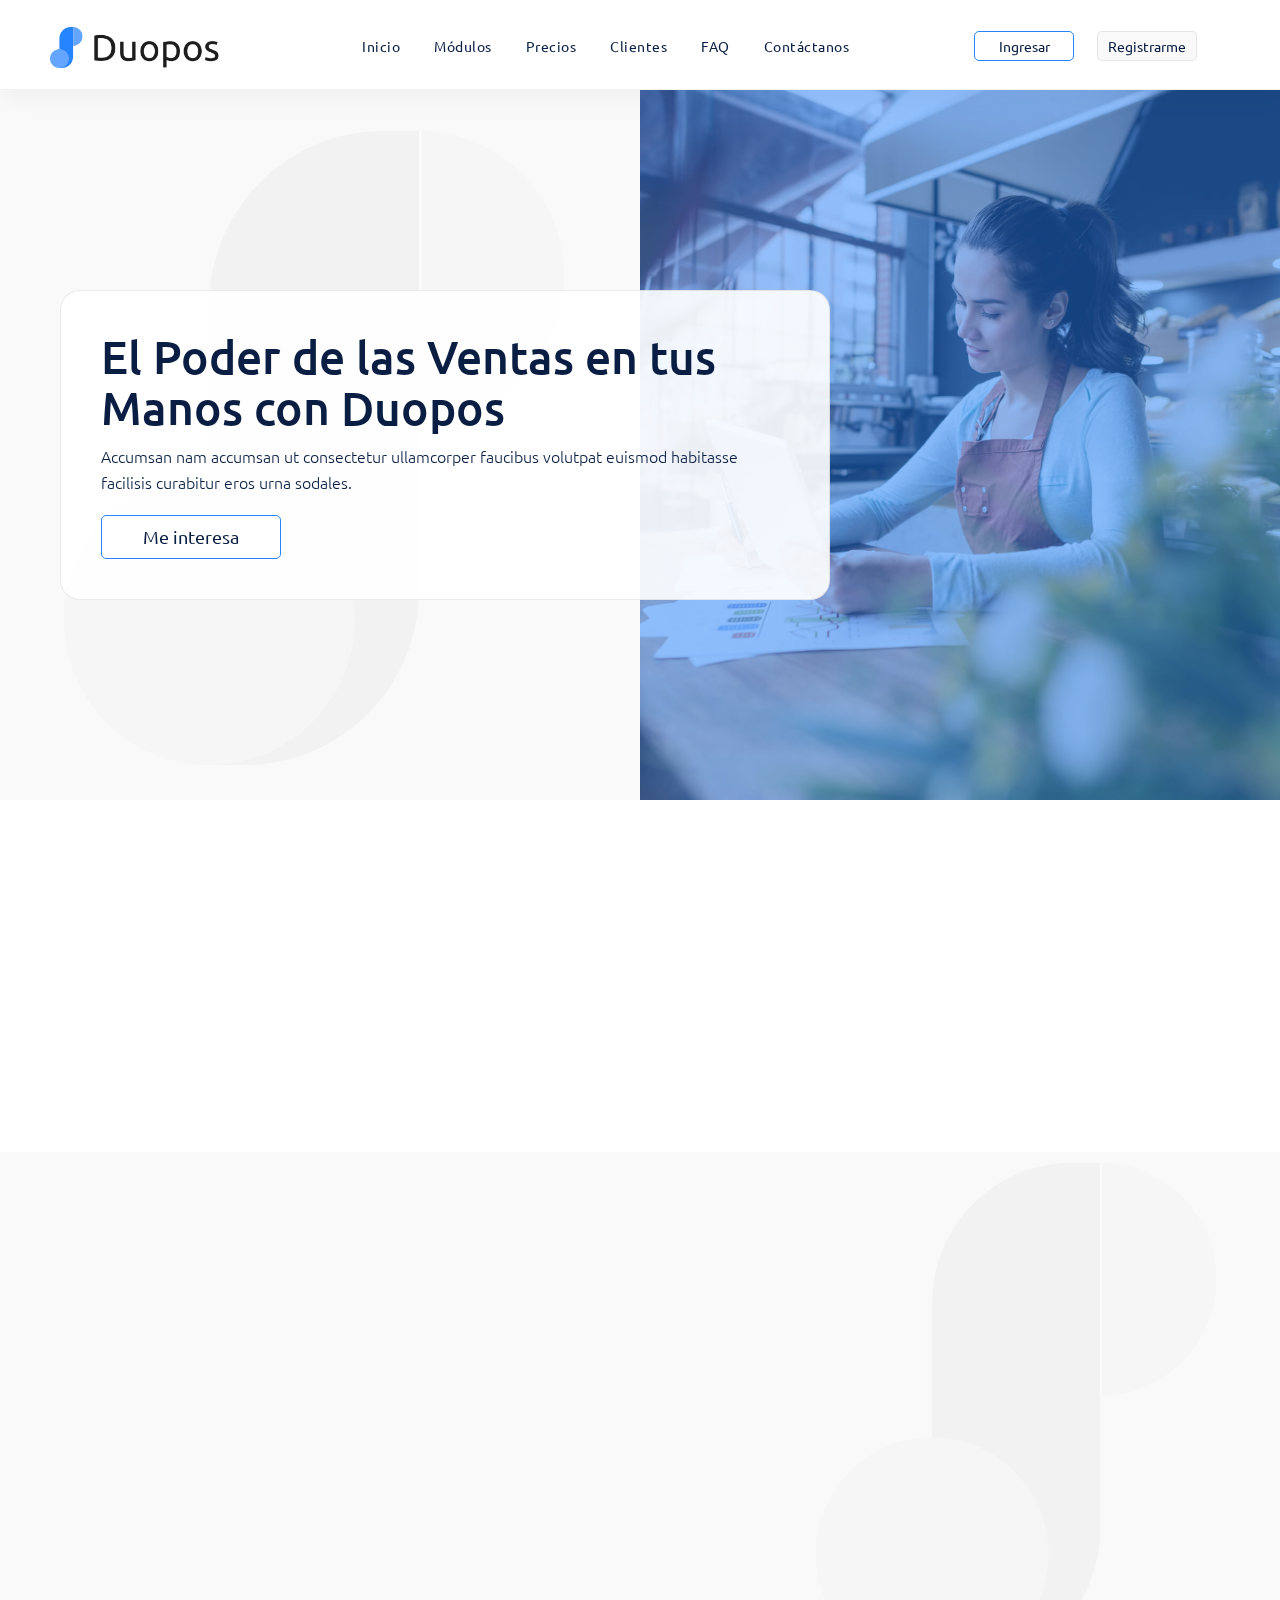
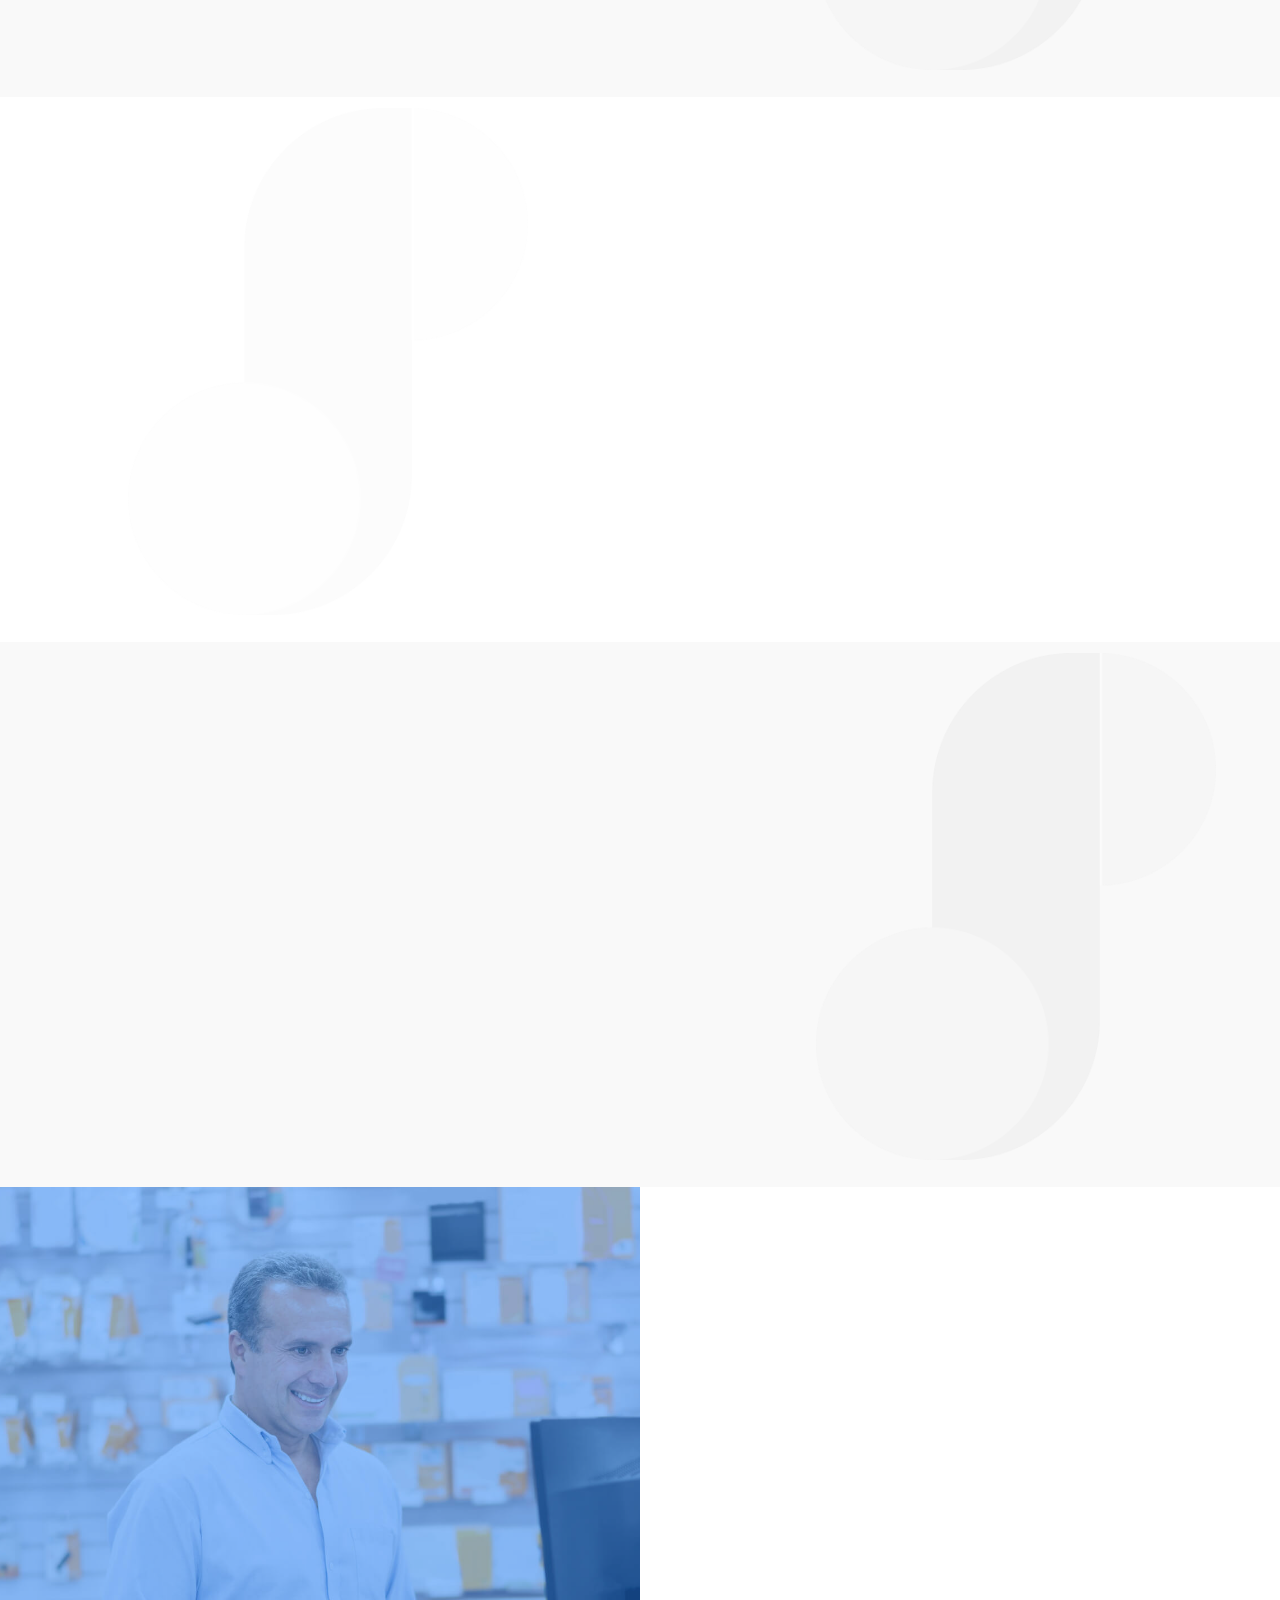
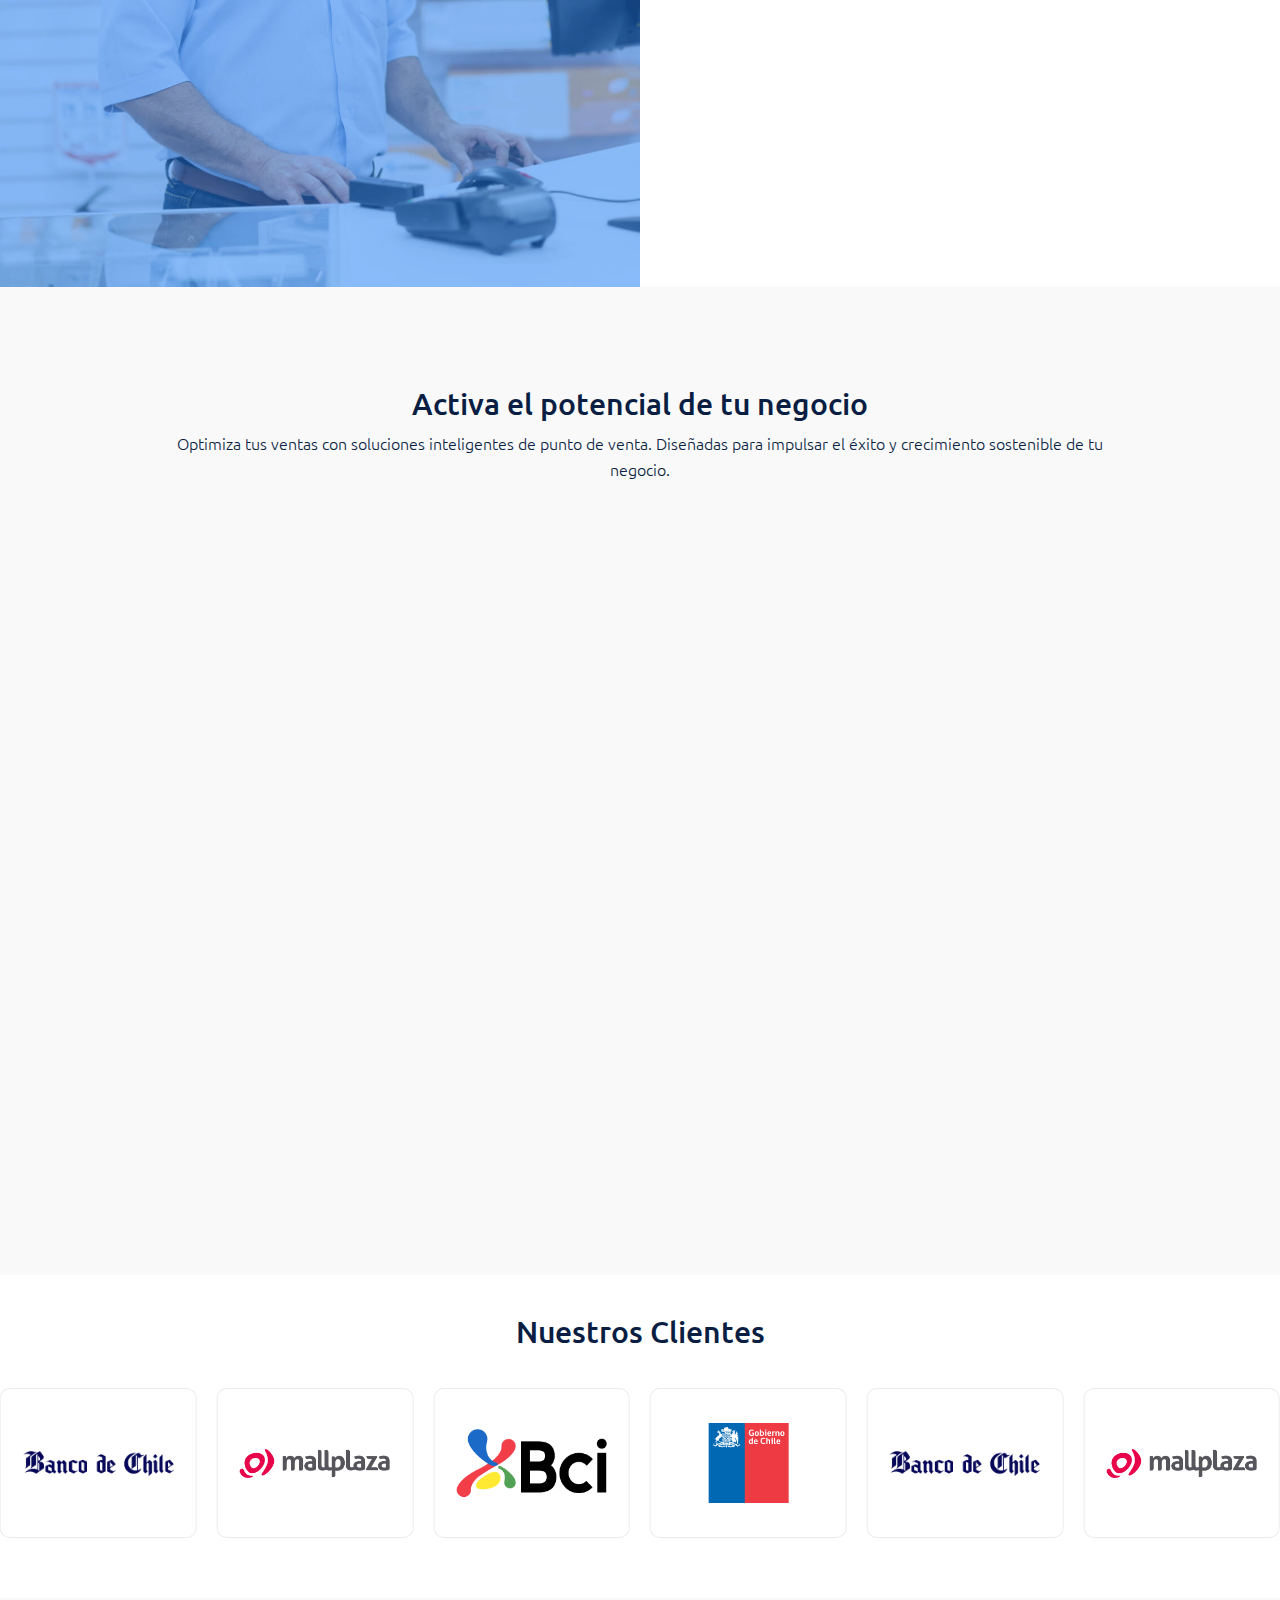
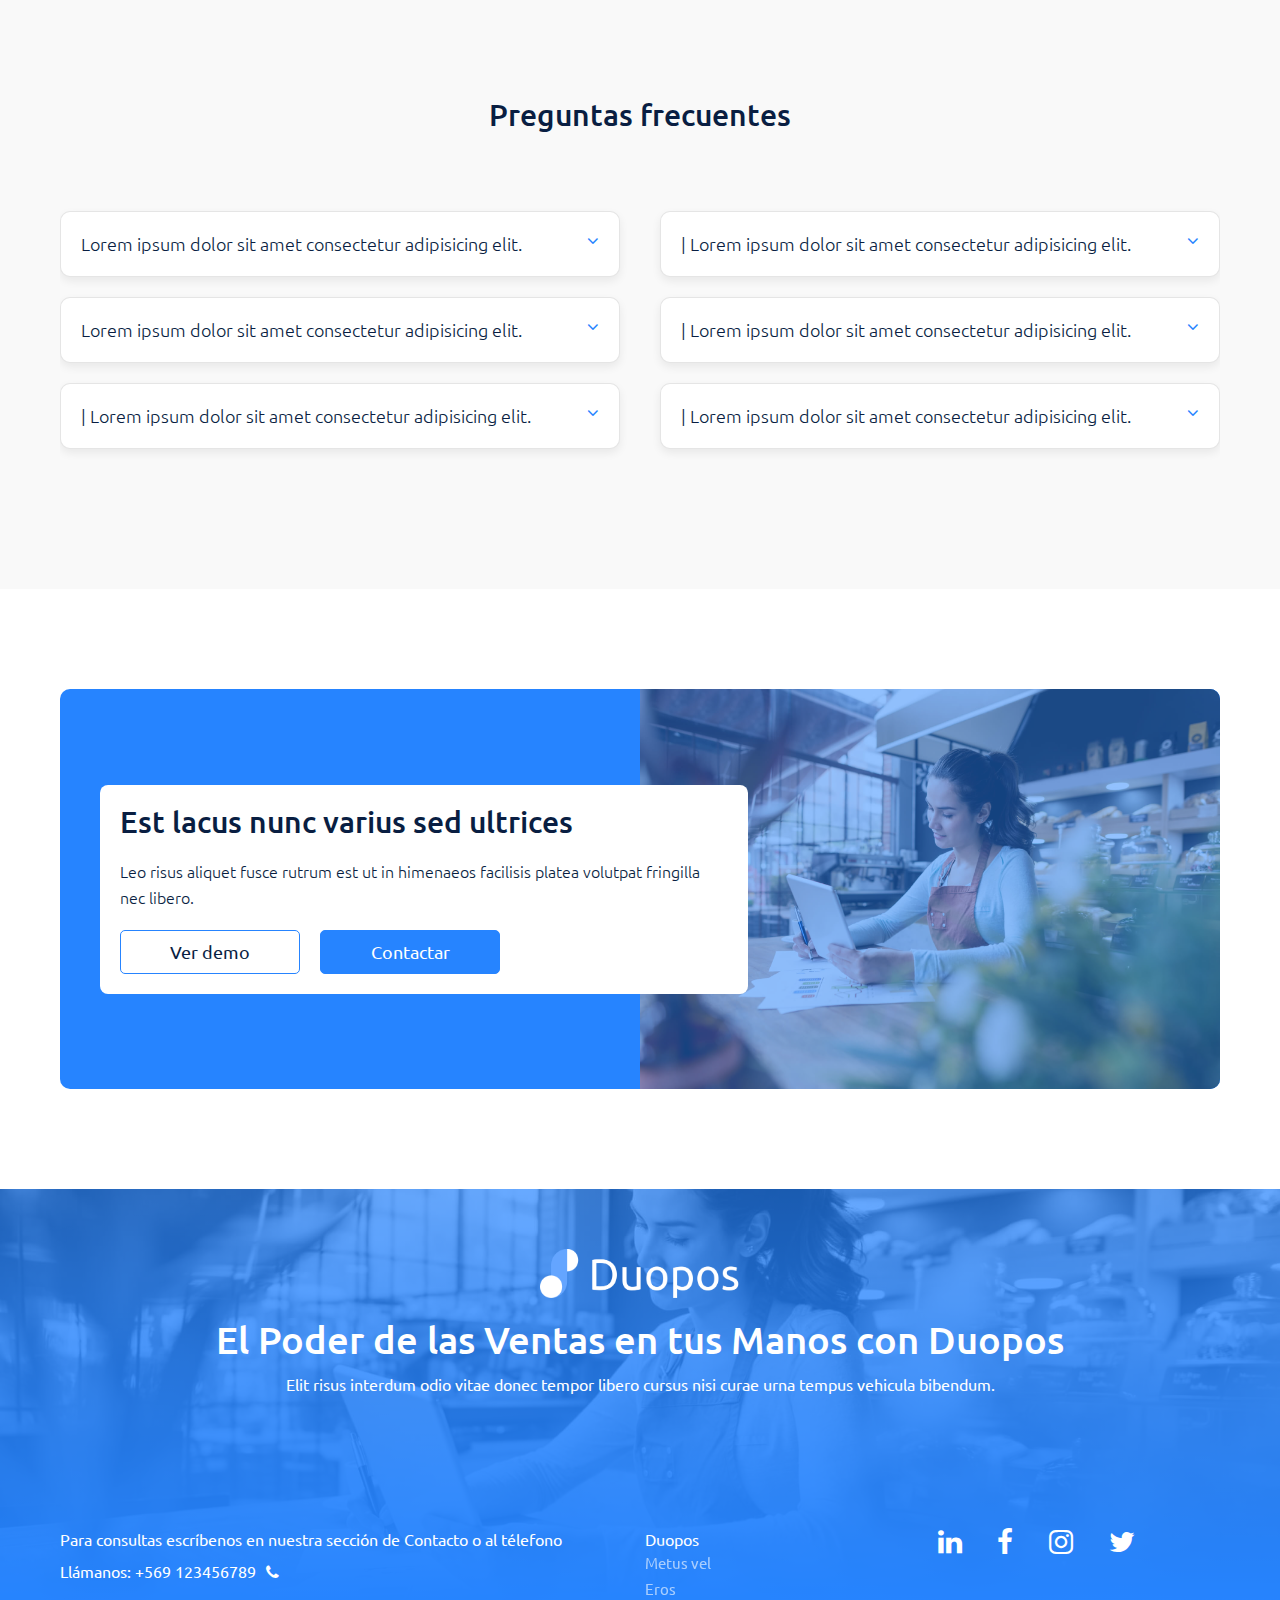
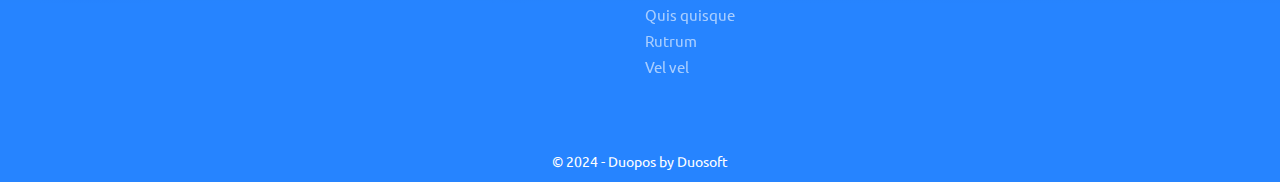
<file: index.html>
<!DOCTYPE html>
<html lang="es">
  <head>
    <title>Duopos - Software de punto de venta avanzado</title>
    <meta charset="UTF-8">
    <link href="img/favicon.png" rel="shortcut icon">
    <meta name="viewport" content="width=device-width, initial-scale=1, maximum-scale=1">
    <link href="css/main.css?v=5540" rel="stylesheet" type="text/css">
    <script src="js/main.js?v=5540" type="text/javascript"></script>
    <!-- Meta tags facebook-->
    <meta property="og:title" content="#">
    <meta property="og:description" content="#">
    <meta property="og:image" content="#">
    <!-- Meta tags twitter cards-->
    <meta name="twitter:card" content="summary_large_image">
    <meta name="twitter:title" content="#">
    <meta name="twitter:description" content="#">
    <meta name="twitter:image" content="#"><link rel="preconnect" href="https://fonts.googleapis.com">
    <link rel="preconnect" href="https://fonts.gstatic.com" crossorigin>
    <link href="https://fonts.googleapis.com/css2?family=Ubuntu:ital,wght@0,300;0,400;0,500;0,700;1,300;1,400;1,500;1,700&display=swap" rel="stylesheet">
  </head>
  <body>
    <header>
      <div class="header__primary">
        <div class="header__wrap">
          <div class="header__inner">
            <div class="header__logo"><a href="index.html"><img src="img/icons/logo-duopos.png"></a></div>
            <div class="header__nav">
              <div class="header__nav__bg"></div>
              <div class="header__nav__nav">
                <div class="header__nav__close">
                  <div></div>
                  <div></div>
                </div>
                <div class="header__nav__back">
                  <div></div>
                  <div></div>
                  <div></div>
                </div>
                <div class="header__menu">
                  <nav>
                    <ul>
                      <li><a href="index.html">Inicio</a></li>
                      <li><a data-goto=".section--media">Módulos</a></li>
                      <li><a data-goto=".section--plans">Precios</a></li>
                      <li><a data-goto=".section--clients">Clientes</a></li>
                      <li><a data-goto=".section--faq">FAQ</a></li>
                      <li><a href="contact.html">Contáctanos</a></li>
                    </ul>
                  </nav>
                </div>
              </div>
            </div>
            <div class="header__right">
              <div class="header__buttons"> 
                <div class="header__button"> <a href="login.html" class="btn">Ingresar</a><a href="register.html" class="btn btn--light">Registrarme</a></div>
              </div>
              <div class="header__item header__item--ham">
                <div class="header__ham"><span></span><span></span><span></span></div>
              </div>
            </div>
            <div class="header__nav__mobile">
              <div class="header__nav__opacity"> </div>
              <div class="header__nav__nav"> 
                <div class="header__nav__nav__header"> 
                  <div class="header__nav__isotipo"> <img src="img/icons/logo-duopos.png"></div>
                  <div class="header__nav__close">
                    <div></div>
                    <div></div>
                  </div>
                  <div class="header__nav__back">
                    <div></div>
                    <div></div>
                    <div></div>
                  </div>
                </div>
                <div class="header__nav__nav__body">
                  <div class="header__nav__nav__menu"> 
                    <ul>
                      <li><a href="index.html">Inicio</a></li>
                      <li><a data-goto=".section--media">Módulos</a></li>
                      <li><a data-goto=".section--plans">Precios</a></li>
                      <li><a data-goto=".section--clients">Clientes</a></li>
                      <li><a data-goto=".section--faq">FAQ</a></li>
                      <li><a href="contact.html">Contáctanos</a></li>
                    </ul>
                  </div>
                </div>
                <div class="header__nav__nav__footer">
                  <div class="header__buttons">
                    <div class="header__button"> <a href="login.html" class="btn">Ingresar</a><a href="register.html" class="btn btn--light">Registrarme</a></div>
                  </div>
                </div>
              </div>
            </div>
          </div>
        </div>
      </div>
    </header>
    <div id="sections">
      <section class="section--hero">
        <div class="section__eff"> <img src="img/uploads/eff-3.png"></div>
        <div class="section__swiper">
          <div class="swiper-container swiper-hero">
            <div class="swiper-wrapper">
              <div class="swiper-slide"> 
                <div class="section__bg"> 
                  <div class="bg"><img src="img/uploads/1.jpg"></div>
                </div>
                <div class="section__wrap section__wrap--hero">
                  <div class="section__body"> 
                    <div class="cols"> 
                      <div class="section__flex">
                        <div class="col-md-8 dscroll">
                          <div class="section__content">
                            <h1 class="section__title">El Poder de las Ventas en tus Manos con Duopos</h1>
                            <p>Accumsan nam accumsan ut consectetur ullamcorper faucibus volutpat euismod habitasse facilisis curabitur eros urna sodales.
                            </p><a href="#" class="btn">Me interesa</a>
                          </div>
                        </div>
                      </div>
                    </div>
                  </div>
                </div>
              </div>
              <div class="swiper-slide"> 
                <div class="section__bg"> 
                  <div class="bg"><img src="img/uploads/2.jpg"></div>
                </div>
                <div class="section__wrap section__wrap--hero">
                  <div class="section__body"> 
                    <div class="cols"> 
                      <div class="section__flex">
                        <div class="col-md-8">
                          <div class="section__content">
                            <h1 class="section__title">El Poder de las Ventas en tus Manos con Duopos</h1>
                            <p>Hendrerit eu netus dui augue pretium nibh congue ornare quisque massa primis nisi sem purus.
                            </p><a href="#" class="btn">Me interesa</a>
                          </div>
                        </div>
                      </div>
                    </div>
                  </div>
                </div>
              </div>
              <div class="swiper-slide"> 
                <div class="section__bg"> 
                  <div class="bg"><img src="img/uploads/1.jpg"></div>
                </div>
                <div class="section__wrap section__wrap--hero">
                  <div class="section__body"> 
                    <div class="cols"> 
                      <div class="section__flex">
                        <div class="col-md-8">
                          <div class="section__content">
                            <h1 class="section__title">El Poder de las Ventas en tus Manos con Duopos</h1>
                            <p>Ac platea laoreet pretium accumsan fringilla nam mattis quisque per imperdiet ac gravida scelerisque libero.
                            </p><a href="#" class="btn">Me interesa</a>
                          </div>
                        </div>
                      </div>
                    </div>
                  </div>
                </div>
              </div>
              <div class="swiper-slide"> 
                <div class="section__bg"> 
                  <div class="bg"><img src="img/uploads/2.jpg"></div>
                </div>
                <div class="section__wrap section__wrap--hero">
                  <div class="section__body"> 
                    <div class="cols"> 
                      <div class="section__flex">
                        <div class="col-md-8">
                          <div class="section__content">
                            <h1 class="section__title">El Poder de las Ventas en tus Manos con Duopos</h1>
                            <p>Pellentesque nibh aliquam sollicitudin odio eros ante lobortis suscipit ullamcorper sociosqu convallis est felis massa.
                            </p><a href="#" class="btn">Me interesa</a>
                          </div>
                        </div>
                      </div>
                    </div>
                  </div>
                </div>
              </div>
            </div>
            <div class="swiper-pagination"></div>
          </div>
        </div>
      </section>
      <section class="section--stats">
        <div class="section__wrap">
          <div class="section__body">
            <div class="section__stats">
              <div class="cols cols-gutter-2">
                <div class="col-xs-6 col-md-3 dscroll">
                  <article class="article--stat"><span data-value="+50" class="article__number">+50</span>
                    <p>Empresas</p>
                  </article>
                </div>
                <div class="col-xs-6 col-md-3 dscroll">
                  <article class="article--stat"><span data-value="+200" class="article__number">+200</span>
                    <p>Puntos de venta</p>
                  </article>
                </div>
                <div class="col-xs-6 col-md-3 dscroll">
                  <article class="article--stat article--stat--blue">
                    <div class="article__eff"><img src="img/uploads/eff-2.png"></div><span data-value="+100" class="article__number"></span><strong>k</strong>
                    <p>Documentos emitidos</p>
                  </article>
                </div>
                <div class="col-xs-6 col-md-3 dscroll">
                  <article class="article--stat"><span data-value="+5" class="article__number"></span><strong>k</strong>
                    <p>Usuarios conectados</p>
                  </article>
                </div>
              </div>
            </div>
          </div>
        </div>
      </section>
      <section class="section--media">
        <div class="section__eff"> <img src="img/uploads/eff-3.png"></div>
        <div class="section__wrap section__wrap--md">
          <div class="section__body">
            <div class="cols">
              <div class="section__flex">
                <div class="col-md-5 dscroll">   
                  <div class="section__content">
                    <h3 class="h2 section__title">Enim rutrum augue tincidunt suscipit etiam
                    </h3>
                    <p class="section__description">Ut semper elit etiam gravida etiam rhoncus augue ultricies luctus. Integer colus accumsan est quisque est tincidunt curabitur dictum vivamus sem vitae elementum cubilia augue.
                    </p>
                  </div>
                </div>
                <div class="col-md-7 dscroll"> 
                  <div class="section__img">
                    <!--.section__img__eff img(src="img/uploads/eff-1-new.png")
                    -->
                    <div class="section__img__img"><img src="img/uploads/2.png"></div>
                  </div>
                </div>
              </div>
            </div>
          </div>
        </div>
      </section>
      <section class="section--media section--media--right section--white">
        <div class="section__eff"> <img src="img/uploads/eff-3.png"></div>
        <div class="section__wrap section__wrap--md">
          <div class="section__body">
            <div class="cols">
              <div class="section__flex">
                <div class="col-md-5 col-md-push-7 dscroll"> 
                  <div class="section__content">
                    <h3 class="h2 section__title">Per taciti accumsan id sapien in
                    </h3>
                    <p class="section__description">Sed platea laoreet augue phasellus dui cubilia maecenas habitant nisi. Nostra fermentum himenaeos magna commodo platea nec convallis auctor sed aenean nibh laoreet augue class.
                    </p>
                  </div>
                </div>
                <div class="col-md-7 col-md-pull-5 dscroll"> 
                  <div class="section__img">
                    <!--.section__img__eff img(src="img/uploads/eff-1-new.png")
                    -->
                    <div class="section__img__img"><img src="img/uploads/3.png"></div>
                  </div>
                </div>
              </div>
            </div>
          </div>
        </div>
      </section>
      <section class="section--media">
        <div class="section__eff"> <img src="img/uploads/eff-3.png"></div>
        <div class="section__wrap section__wrap--md">
          <div class="section__body">
            <div class="cols">
              <div class="section__flex">
                <div class="col-md-5 dscroll">    
                  <div class="section__content">
                    <h3 class="h2 section__title">Justo aliquet cubilia potenti vehicula augue
                    </h3>
                    <p class="section__description">Posuere id placerat consectetur colus etiam dapibus dictumst orci mi. Nec lectus congue aenean inceptos porta himenaeos nostra volutpat felis ad arcu nunc magna iaculis.
                    </p>
                  </div>
                </div>
                <div class="col-md-7 dscroll"> 
                  <div class="section__img">
                    <!--.section__img__eff img(src="img/uploads/eff-1-new.png")
                    -->
                    <div class="section__img__img"><img src="img/uploads/4.png"></div>
                  </div>
                </div>
              </div>
            </div>
          </div>
        </div>
      </section>
      <section class="section--features section--white">
        <div class="section__bg"> 
          <div class="bg"><img src="img/uploads/2.jpg"></div>
        </div>
        <div class="section__wrap"> 
          <div class="section__body">
            <div class="cols">
              <div class="col-xs-6 col-md-4 dscroll"> 
                <article class="article--feature">
                  <div class="article__icon"><img src="img/icons/icon-1.svg"></div>
                  <div class="article__content">
                    <h4 class="article__title">Ventaja 1</h4>
                    <p>Consectetur ligula mollis maecenas faucibus erat eu felis lacus arcu viverra volutpat.
                    </p>
                  </div>
                </article>
              </div>
              <div class="col-xs-6 col-md-4 dscroll">
                <article class="article--feature">
                  <div class="article__icon"><img src="img/icons/icon-1.svg"></div>
                  <div class="article__content">
                    <h4 class="article__title">Ventaja 2</h4>
                    <p>Id senectus nisi tristique neque tempor mattis nec id fusce proin quisque.
                    </p>
                  </div>
                </article>
              </div>
              <div class="col-xs-6 col-md-4 dscroll"> 
                <article class="article--feature">
                  <div class="article__icon"><img src="img/icons/icon-1.svg"></div>
                  <div class="article__content">
                    <h4 class="article__title">Ventaja 3</h4>
                    <p>Massa tristique velit ante purus maecenas vitae colus egestas hendrerit morbi maecenas.
                    </p>
                  </div>
                </article>
              </div>
              <div class="col-xs-6 col-md-4 dscroll"> 
                <article class="article--feature">
                  <div class="article__icon"><img src="img/icons/icon-1.svg"></div>
                  <div class="article__content">
                    <h4 class="article__title">Ventaja 4</h4>
                    <p>Litora augue rutrum purus primis tortor purus tortor iaculis pulvinar vitae senectus.
                    </p>
                  </div>
                </article>
              </div>
              <div class="col-xs-6 col-md-4 dscroll"> 
                <article class="article--feature">
                  <div class="article__icon"><img src="img/icons/icon-1.svg"></div>
                  <div class="article__content">
                    <h4 class="article__title">Ventaja 5</h4>
                    <p>Felis massa aptent mollis leo vitae ultrices vulputate condimentum etiam aenean vehicula.
                    </p>
                  </div>
                </article>
              </div>
              <div class="col-xs-6 col-md-4 dscroll"> 
                <article class="article--feature">
                  <div class="article__icon"><img src="img/icons/icon-1.svg"></div>
                  <div class="article__content">
                    <h4 class="article__title">Ventaja 6</h4>
                    <p>Habitant blandit mattis tortor purus ornare fames porta mollis curabitur aliquet convallis.
                    </p>
                  </div>
                </article>
              </div>
            </div>
          </div>
        </div>
      </section>
      <section class="section--plans"> 
        <div class="section__wrap section--md">
          <div class="section__header"> 
            <h3 class="section__title">Activa el potencial de tu negocio</h3>
            <p>Optimiza tus ventas con soluciones inteligentes de punto de venta. Diseñadas para impulsar el éxito y crecimiento sostenible de tu negocio.</p>
          </div>
          <div class="section__body">
            <div class="cols cols-scroll">
              <div class="col-md-4 dscroll"> 
                <article class="article--plan">
                  <div class="article__header">
                    <div class="article__icon"><img src="img/icons/icon-1.svg"></div>
                    <h3 class="article__title">Free</h3>
                    <P class="article__price">$0</P>
                  </div>
                  <div class="article__body">
                    <ul>
                      <li class="check">1 Usuario</li>
                      <li class="check">1 Punto de ventas (online)</li>
                      <li class="check">500 Boletas electrónicas (mes)</li>
                      <li class="check">100 Productos</li>
                      <li class="check">50 Clientes</li>
                      <li class="not">Reportes de ventas</li>
                      <li class="not">Módulo de inventarios</li>
                      <li class="not">Reportes de ventas</li>
                    </ul>
                  </div>
                  <div class="article__footer"><a href="#" class="btn">Comenzar</a></div>
                </article>
              </div>
              <div class="col-md-4 dscroll"> 
                <article class="article--plan article--plan--blue">
                  <div class="article__text">Recomendado</div>
                  <div class="article__header">
                    <div class="article__icon"><img src="img/icons/icon-1.svg"></div>
                    <h3 class="article__title">Basic</h3>
                    <P class="article__price">1.2UF<span>+ iva </span></P>
                  </div>
                  <div class="article__body">
                    <ul>
                      <li class="check">3 Usuarios</li>
                      <li class="check">Boletas electrónicas</li>
                      <li class="check">Facturas electrónicas</li>
                      <li class="check">Folios automáticos SII</li>
                      <li class="check">1000 Productos</li>
                      <li class="check">500 Productos</li>
                      <li class="check">Módulo de compras</li>
                      <li class="check">Módulo de inventarios</li>
                      <li class="check">Reportes de ventas</li>
                    </ul>
                  </div>
                  <div class="article__footer"><a href="#" class="btn btn--white">Suscribirse</a></div>
                </article>
              </div>
              <div class="col-md-4 dscroll"> 
                <article class="article--plan">
                  <div class="article__header">
                    <div class="article__icon"><img src="img/icons/icon-1.svg"></div>
                    <h3 class="article__title">Pro</h3>
                    <P class="article__price">1.5UF<span>+ iva </span></P>
                  </div>
                  <div class="article__body">
                    <ul>
                      <li class="check">Usuarios ilimitados</li>
                      <li class="check">Doctos electrónicos</li>
                      <li class="check">Folios automáticos SII</li>
                      <li class="check">Productos ilimitadas</li>
                      <li class="check">Clientes ilimitadas</li>
                      <li class="check">Módulo de promociones</li>
                      <li class="check">Módulo de compras</li>
                      <li class="check">Módulo de inventarios</li>
                      <li class="check">Reportes y rentabilidad</li>
                    </ul>
                  </div>
                  <div class="article__footer"><a href="#" class="btn">Suscribirse</a></div>
                </article>
              </div>
            </div>
          </div>
        </div>
      </section>
      <section class="section--clients section--white">
        <div class="section__wrap section__wrap--md section__wrap--sm">
          <div class="section__header">
            <h3 class="section__title">Nuestros Clientes</h3>
          </div>
        </div>
        <div class="section__body">
          <div class="section__clients">
            <div class="swiper-container swiper-clients">
              <div class="swiper-wrapper">
                <div class="swiper-slide"> 
                  <div class="section__client">
                    <div class="section__icon"><a href="#"><img src="img/clients/1.png"></a></div>
                  </div>
                </div>
                <div class="swiper-slide">
                  <div class="section__client">
                    <div class="section__icon"><a href="#"><img src="img/clients/2.png"></a></div>
                  </div>
                </div>
                <div class="swiper-slide">
                  <div class="section__client">
                    <div class="section__icon"><a href="#"><img src="img/clients/3.png"></a></div>
                  </div>
                </div>
                <div class="swiper-slide">
                  <div class="section__client">
                    <div class="section__icon"><a href="#"><img src="img/clients/4.png"></a></div>
                  </div>
                </div>
              </div>
            </div>
          </div>
        </div>
      </section>
      <section class="section--faq">
        <div class="section__wrap">
          <div class="section__header">
            <h3 class="section__title">Preguntas frecuentes</h3>
          </div>
          <div class="section__body">
            <div class="faq">
              <div class="faq__item">
                <h3 class="faq__question"><span class="fa fa-angle-down"></span>Lorem ipsum dolor sit amet consectetur adipisicing elit. </h3>
                <div class="faq__answer">
                  <div class="section__content">
                    <p>Sabemos lo importante que es proteger a tus seres queridos incluso despues de tu muerte, por eso te entregamos un monto de dinero más asistencia para cuidarlos y protegerlos aún en tu ausencia.</p>
                  </div>
                </div>
              </div>
              <div class="faq__item">
                <h3 class="faq__question"><span class="fa fa-angle-down"></span>Lorem ipsum dolor sit amet consectetur adipisicing elit. </h3>
                <div class="faq__answer">
                  <div class="section__content">
                    <p>Fames odio placerat netus sodales libero justo ultrices nostra convallis. Blandit pretium erat pharetra quis curabitur ultrices lectus maecenas laoreet aenean pharetra gravida venenatis suspendisse.
                    </p>
                    <p>Conubia lacinia fames id imperdiet commodo lacinia bibendum a consequat. Pellentesque curabitur inceptos lacinia lacus mattis himenaeos tortor magna quisque volutpat donec aliquam dictumst per.
                    </p>
                  </div>
                </div>
              </div>
              <div class="faq__item">
                <h3 class="faq__question"><span class="fa fa-angle-down"></span>| Lorem ipsum dolor sit amet consectetur adipisicing elit. </h3>
                <div class="faq__answer">
                  <div class="section__content">
                    <p>Sociosqu urna netus enim magna elit aliquet leo etiam justo. Bibendum luctus semper fermentum gravida quam etiam cras commodo id sodales augue consectetur pharetra erat.
                    </p>
                    <p>Eget integer nunc ac id suscipit enim netus quam eleifend. Proin massa enim diam ultricies venenatis ultrices quisque venenatis blandit ullamcorper at hac viverra tortor.
                    </p>
                  </div>
                </div>
              </div>
              <div class="faq__item">
                <h3 class="faq__question"><span class="fa fa-angle-down"></span>| Lorem ipsum dolor sit amet consectetur adipisicing elit. </h3>
                <div class="faq__answer">
                  <div class="section__content">
                    <p>Risus urna fames justo ultricies risus eros hac dictum suspendisse. Venenatis vehicula maecenas scelerisque luctus gravida risus lacus justo faucibus eget cubilia faucibus metus sed.
                    </p>
                    <p>Pretium adipiscing orci etiam diam nostra colus pretium lobortis sem. Sapien nostra aliquam potenti massa tortor et vitae porttitor himenaeos vivamus condimentum a enim netus.
                    </p>
                  </div>
                </div>
              </div>
              <div class="faq__item">
                <h3 class="faq__question"><span class="fa fa-angle-down"></span>| Lorem ipsum dolor sit amet consectetur adipisicing elit. </h3>
                <div class="faq__answer">
                  <div class="section__content">
                    <p>Cras class velit tortor massa volutpat pharetra nunc fusce adipiscing. Vulputate ante donec per litora nulla potenti tincidunt convallis elementum hac varius ultricies scelerisque quisque.
                    </p>
                    <p>Posuere sollicitudin facilisis aliquam fermentum sem aenean praesent dapibus curabitur. Gravida erat etiam quam fusce hendrerit proin convallis quis ullamcorper nostra nullam fusce feugiat donec.
                    </p>
                  </div>
                </div>
              </div>
              <div class="faq__item">
                <h3 class="faq__question"><span class="fa fa-angle-down"></span>| Lorem ipsum dolor sit amet consectetur adipisicing elit. </h3>
                <div class="faq__answer">
                  <div class="section__content">
                    <p>Aliquet class vehicula commodo nam vehicula suspendisse eget laoreet in. Sed rhoncus senectus elit sed feugiat habitasse colus libero donec tempus dictum sociosqu mauris potenti.
                    </p>
                    <p>Consequat sem consectetur mattis vel aenean placerat congue mollis mattis. Tortor massa torquent eu sagittis odio augue nisi ultricies at aptent colus luctus vivamus arcu.
                    </p>
                  </div>
                </div>
              </div>
            </div>
          </div>
        </div>
      </section>
      <section class="section--banner section--white">
        <div class="section__wrap"> 
          <div class="section__body">
            <div class="section__banner">
              <div class="section__bg">
                <div class="bg"><img src="img/uploads/1.jpg"></div>
              </div>
              <div class="section__banner__content">
                <h3 class="section__title">Est lacus nunc varius sed ultrices
                </h3>
                <p>Leo risus aliquet fusce rutrum est ut in himenaeos facilisis platea volutpat fringilla nec libero.
                </p>
                <div class="section__buttons"><a href="demo.html" class="btn">Ver demo</a><a href="contact.html" class="btn btn--secondary">Contactar</a></div>
              </div>
            </div>
          </div>
        </div>
      </section>
    </div>
    <footer>
      <div class="footer__bg">
        <div class="bg"><img src="img/uploads/1.jpg"></div>
      </div>
      <div class="footer__banner">
        <div class="footer__wrap">
          <div class="footer__logo"><img src="img/icons/logo-duopos-white.png"></div>
          <div class="footer__body">
            <h3 class="h2 footer__title">El Poder de las Ventas en tus Manos con Duopos</h3>
            <p class="footer__description">Elit risus interdum odio vitae donec tempor libero cursus nisi curae urna tempus vehicula bibendum.
            </p>
          </div>
        </div>
      </div>
      <div class="footer__links footer_links--primary">
        <div class="footer__wrap">
          <div class="cols">
            <div class="col-sm-6 col-md-6">
              <div class="footer__links__contact">
                <p class="footer__description">Para consultas escríbenos en nuestra sección de Contacto o al télefono</p>
                <p class="footer__description">Llámanos: +569 123456789<span class="fa fa-phone"></span></p>
              </div>
            </div>
            <div class="col-sm-6 col-md-3">
              <div class="footer__links__list">
                <div class="footer__links__title">Duopos</div>
                <ul>
                  <li><a href="#">Metus vel</a></li>
                  <li><a href="#">Eros</a></li>
                  <li><a href="#">Quis quisque</a></li>
                  <li><a href="#">Rutrum</a></li>
                  <li><a href="#">Vel vel</a></li>
                </ul>
              </div>
            </div>
            <div class="col-sm-6 col-md-3">
              <div class="footer__links__social"><a href="#"><span class="fa fa-linkedin"></span></a><a href="#"><span class="fa fa-facebook"></span></a><a href="#"><span class="fa fa-instagram"></span></a><a href="#"><span class="fa fa-twitter"></span></a></div>
            </div>
          </div>
        </div>
      </div>
      <div class="footer__links footer__links--secondary">
        <div class="footer__wrap footer__wrap--sm">
          <div class="footer__copyright"><span>© 2024 - Duopos by Duosoft</span></div>
        </div>
      </div>
    </footer>
  </body>
</html>
</file>
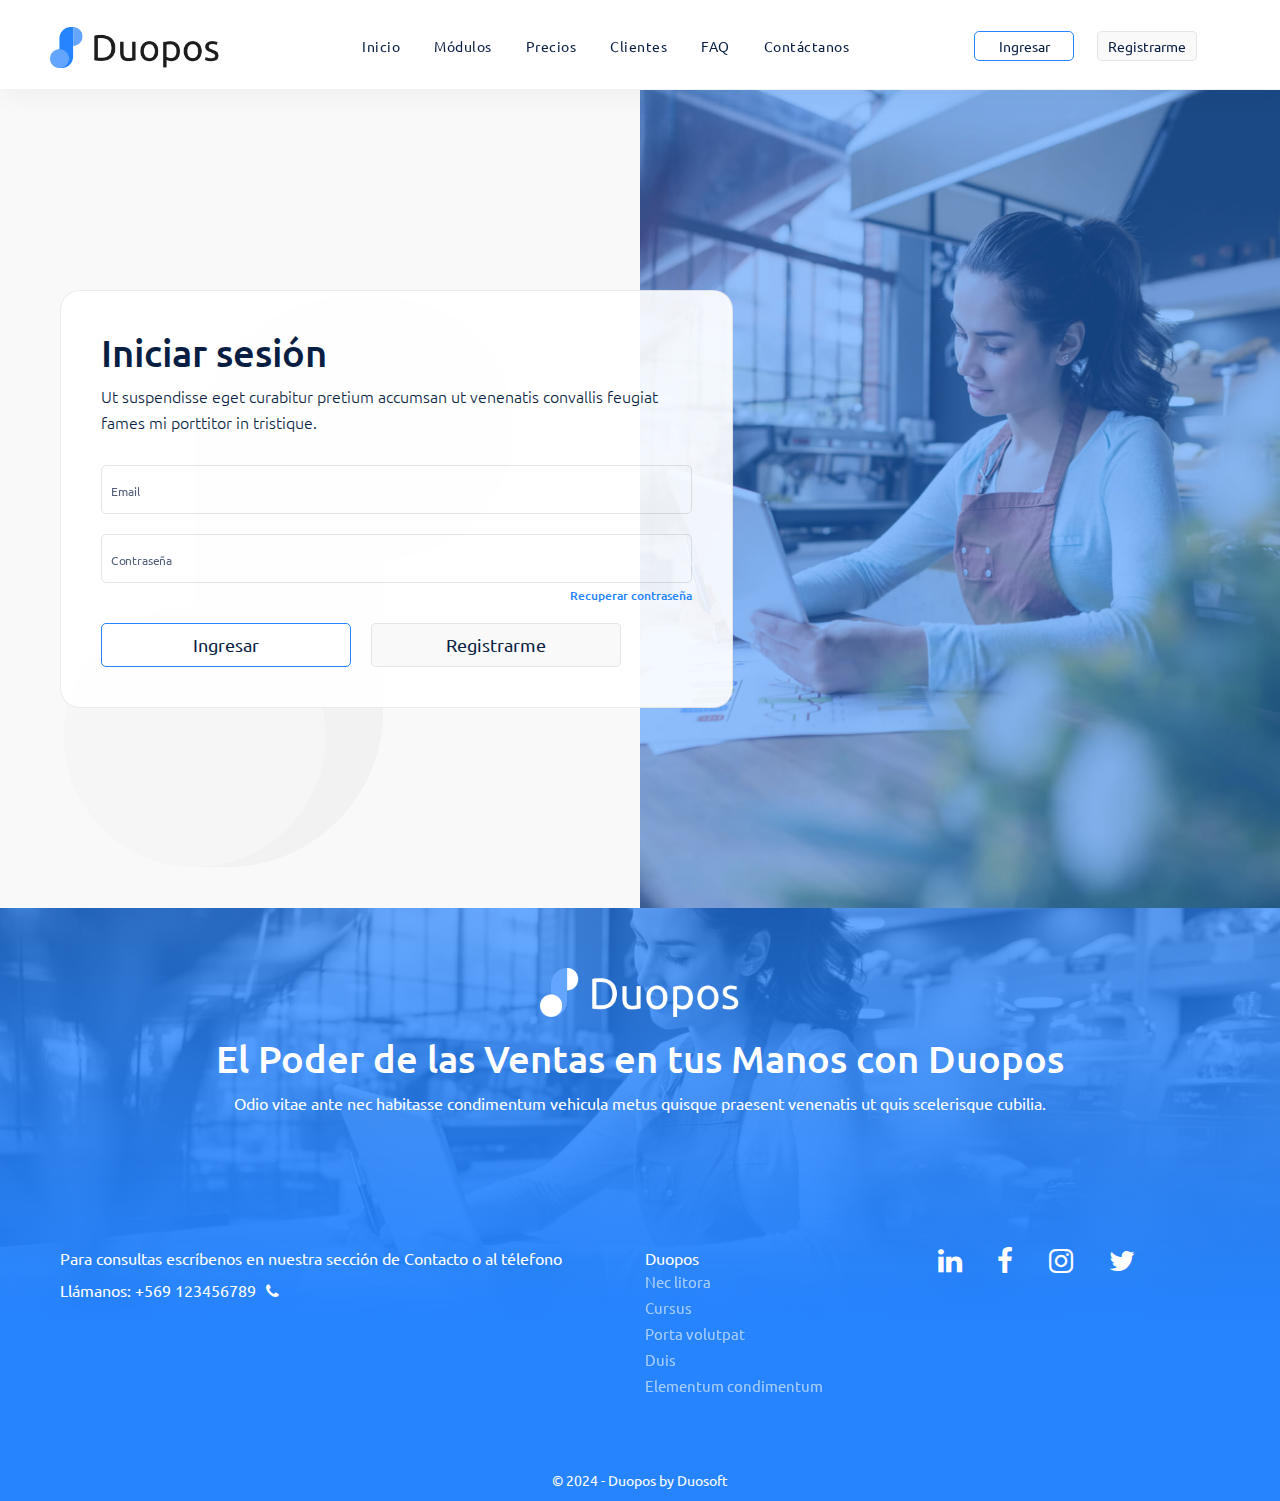
<file: login.html>
<!DOCTYPE html>
<html lang="es">
  <head>
    <title>Duopos - Software de punto de venta avanzado</title>
    <meta charset="UTF-8">
    <link href="img/favicon.png" rel="shortcut icon">
    <meta name="viewport" content="width=device-width, initial-scale=1, maximum-scale=1">
    <link href="css/main.css?v=25815" rel="stylesheet" type="text/css">
    <script src="js/main.js?v=25815" type="text/javascript"></script>
    <!-- Meta tags facebook-->
    <meta property="og:title" content="#">
    <meta property="og:description" content="#">
    <meta property="og:image" content="#">
    <!-- Meta tags twitter cards-->
    <meta name="twitter:card" content="summary_large_image">
    <meta name="twitter:title" content="#">
    <meta name="twitter:description" content="#">
    <meta name="twitter:image" content="#"><link rel="preconnect" href="https://fonts.googleapis.com">
    <link rel="preconnect" href="https://fonts.gstatic.com" crossorigin>
    <link href="https://fonts.googleapis.com/css2?family=Ubuntu:ital,wght@0,300;0,400;0,500;0,700;1,300;1,400;1,500;1,700&display=swap" rel="stylesheet">
  </head>
  <body>
    <header>
      <div class="header__primary">
        <div class="header__wrap">
          <div class="header__inner">
            <div class="header__logo"><a href="index.html"><img src="img/icons/logo-duopos.png"></a></div>
            <div class="header__nav">
              <div class="header__nav__bg"></div>
              <div class="header__nav__nav">
                <div class="header__nav__close">
                  <div></div>
                  <div></div>
                </div>
                <div class="header__nav__back">
                  <div></div>
                  <div></div>
                  <div></div>
                </div>
                <div class="header__menu">
                  <nav>
                    <ul>
                      <li><a href="index.html">Inicio</a></li>
                      <li><a data-goto=".section--media" href="/index.html#media">Módulos</a></li>
                      <li><a data-goto=".section--plans" href="/index.html#plans">Precios</a></li>
                      <li><a data-goto=".section--clients" href="/index.html#clients">Clientes</a></li>
                      <li><a data-goto=".section--faq" href="/index.html#faq">FAQ</a></li>
                      <li><a href="contact.html">Contáctanos</a></li>
                    </ul>
                  </nav>
                </div>
              </div>
            </div>
            <div class="header__right">
              <div class="header__buttons"> 
                <div class="header__button"> <a href="login.html" class="btn">Ingresar</a><a href="register.html" class="btn btn--light">Registrarme</a></div>
              </div>
              <div class="header__item header__item--ham">
                <div class="header__ham"><span></span><span></span><span></span></div>
              </div>
            </div>
            <div class="header__nav__mobile">
              <div class="header__nav__opacity"> </div>
              <div class="header__nav__nav"> 
                <div class="header__nav__nav__header"> 
                  <div class="header__nav__isotipo"> <img src="img/icons/logo-duopos.png"></div>
                  <div class="header__nav__close">
                    <div></div>
                    <div></div>
                  </div>
                  <div class="header__nav__back">
                    <div></div>
                    <div></div>
                    <div></div>
                  </div>
                </div>
                <div class="header__nav__nav__body">
                  <div class="header__nav__nav__menu"> 
                    <ul>
                      <li><a href="index.html">Inicio</a></li>
                      <li><a data-goto=".section--media" href="/index.html#media">Módulos</a></li>
                      <li><a data-goto=".section--plans" href="/index.html#plans">Precios</a></li>
                      <li><a data-goto=".section--clients" href="/index.html#clients">Clientes</a></li>
                      <li><a data-goto=".section--faq" href="/index.html#faq">FAQ</a></li>
                      <li><a href="contact.html">Contáctanos</a></li>
                    </ul>
                  </div>
                </div>
                <div class="header__nav__nav__footer">
                  <div class="header__buttons">
                    <div class="header__button"> <a href="login.html" class="btn">Ingresar</a><a href="register.html" class="btn btn--light">Registrarme</a></div>
                  </div>
                </div>
              </div>
            </div>
          </div>
        </div>
      </div>
    </header>
    <div id="sections">
      <section class="section--login">
        <div class="section__eff"> <img src="img/uploads/eff-3.png"></div>
        <div class="section__bg"> 
          <div class="bg"><img src="img/uploads/1.jpg"></div>
        </div>
        <div class="section__wrap section__wrap--hero">
          <div class="section__body"> 
            <div class="cols"> 
              <div class="section__flex">
                <div class="col-md-7 dscroll">
                  <div class="section__content">
                    <h1 class="h2 section__title">Iniciar sesión</h1>
                    <p>Ut suspendisse eget curabitur pretium accumsan ut venenatis convallis feugiat fames mi porttitor in tristique.
                    </p>
                    <div class="section__form"> 
                      <form action="#">
                        <div class="form__element"> 
                          <div class="form__title">Email</div>
                          <div class="form__input">
                            <input type="text" name="#">
                          </div>
                        </div>
                        <div class="form__element"> 
                          <div class="form__title">Contraseña</div>
                          <div class="form__input">
                            <input type="password" name="#">
                          </div>
                          <div class="form__resetpass"><a href="resetpass.html">Recuperar contraseña</a></div>
                        </div>
                        <div class="form__buttons">
                          <button class="btn">Ingresar</button><a href="register.html" class="btn btn--light">Registrarme</a>
                        </div>
                      </form>
                    </div>
                  </div>
                </div>
              </div>
            </div>
          </div>
        </div>
      </section>
    </div>
    <footer>
      <div class="footer__bg">
        <div class="bg"><img src="img/uploads/1.jpg"></div>
      </div>
      <div class="footer__banner">
        <div class="footer__wrap">
          <div class="footer__logo"><img src="img/icons/logo-duopos-white.png"></div>
          <div class="footer__body">
            <h3 class="h2 footer__title">El Poder de las Ventas en tus Manos con Duopos</h3>
            <p class="footer__description">Odio vitae ante nec habitasse condimentum vehicula metus quisque praesent venenatis ut quis scelerisque cubilia.
            </p>
          </div>
        </div>
      </div>
      <div class="footer__links footer_links--primary">
        <div class="footer__wrap">
          <div class="cols">
            <div class="col-sm-6 col-md-6">
              <div class="footer__links__contact">
                <p class="footer__description">Para consultas escríbenos en nuestra sección de Contacto o al télefono</p>
                <p class="footer__description">Llámanos: +569 123456789<span class="fa fa-phone"></span></p>
              </div>
            </div>
            <div class="col-sm-6 col-md-3">
              <div class="footer__links__list">
                <div class="footer__links__title">Duopos</div>
                <ul>
                  <li><a href="#">Nec litora</a></li>
                  <li><a href="#">Cursus</a></li>
                  <li><a href="#">Porta volutpat</a></li>
                  <li><a href="#">Duis</a></li>
                  <li><a href="#">Elementum condimentum</a></li>
                </ul>
              </div>
            </div>
            <div class="col-sm-6 col-md-3">
              <div class="footer__links__social"><a href="#"><span class="fa fa-linkedin"></span></a><a href="#"><span class="fa fa-facebook"></span></a><a href="#"><span class="fa fa-instagram"></span></a><a href="#"><span class="fa fa-twitter"></span></a></div>
            </div>
          </div>
        </div>
      </div>
      <div class="footer__links footer__links--secondary">
        <div class="footer__wrap footer__wrap--sm">
          <div class="footer__copyright"><span>© 2024 - Duopos by Duosoft</span></div>
        </div>
      </div>
    </footer>
  </body>
</html>
</file>
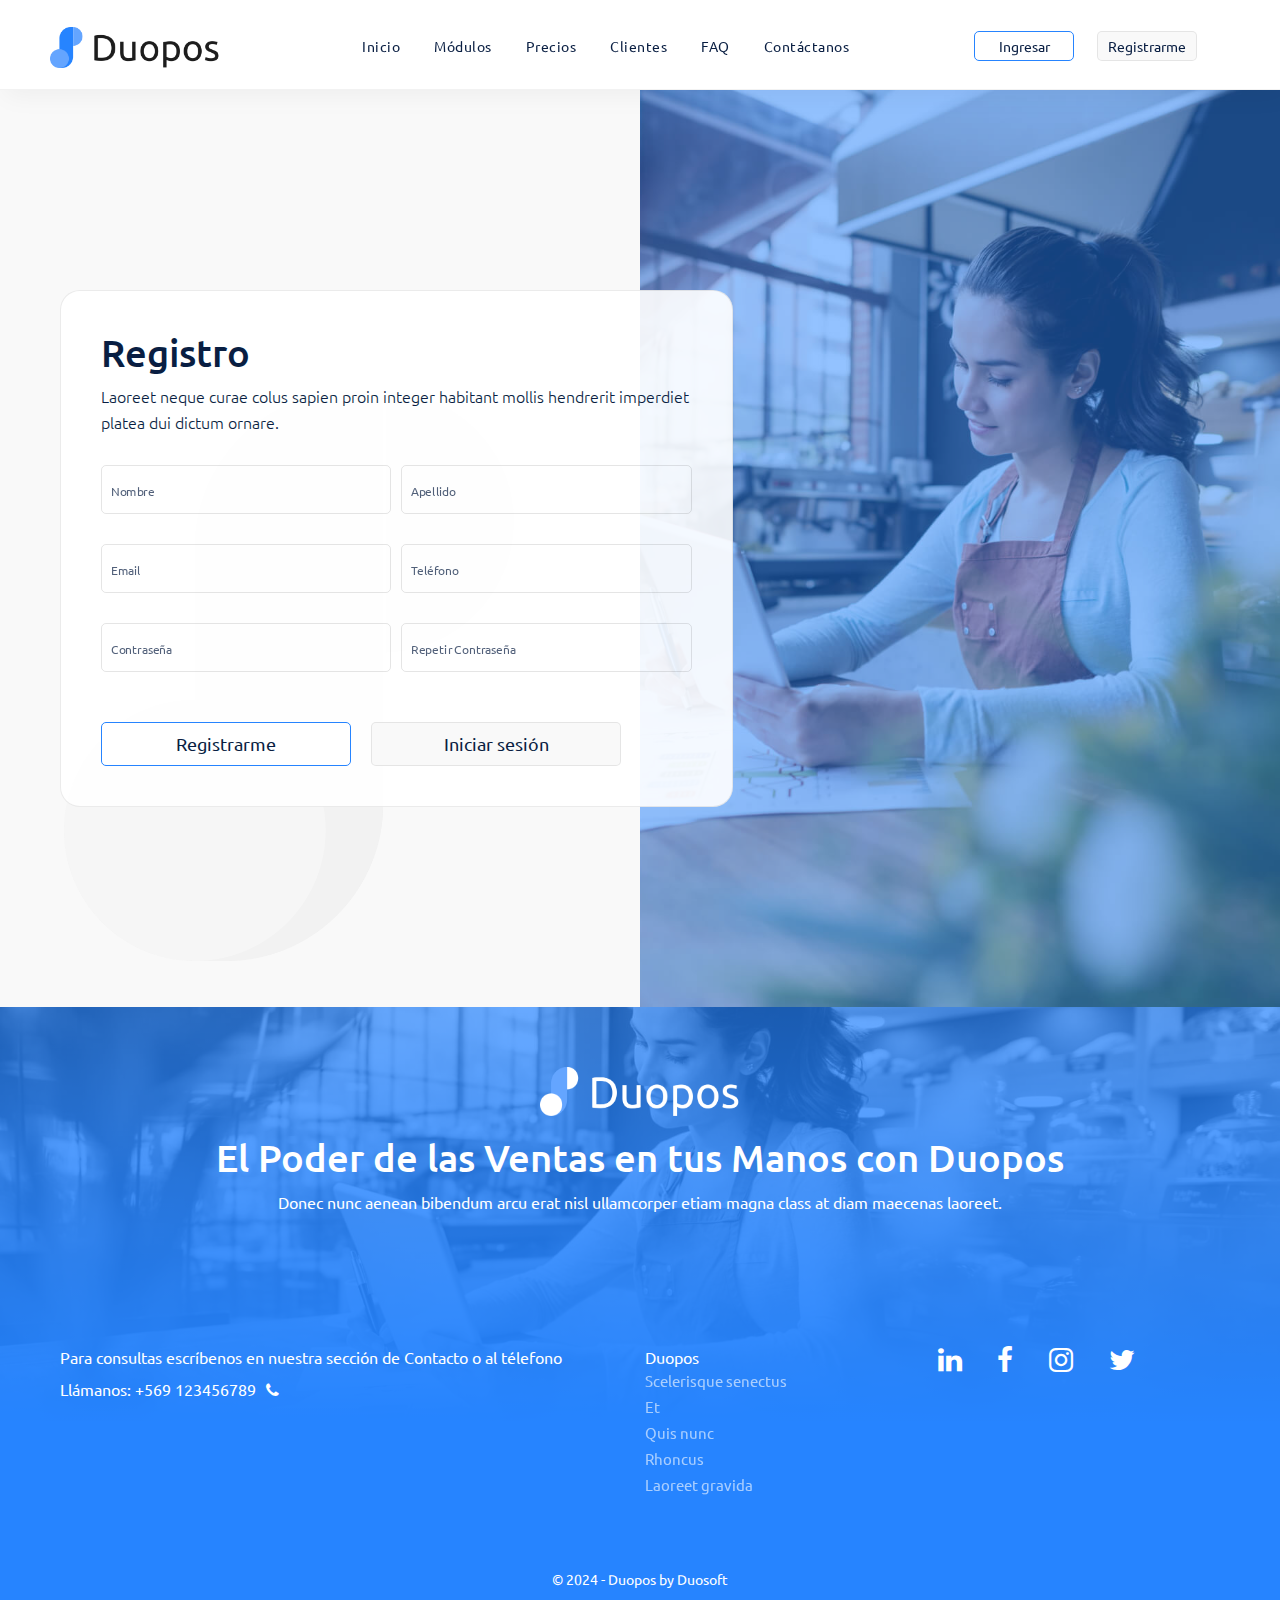
<file: register.html>
<!DOCTYPE html>
<html lang="es">
  <head>
    <title>Duopos - Software de punto de venta avanzado</title>
    <meta charset="UTF-8">
    <link href="img/favicon.png" rel="shortcut icon">
    <meta name="viewport" content="width=device-width, initial-scale=1, maximum-scale=1">
    <link href="css/main.css?v=68162" rel="stylesheet" type="text/css">
    <script src="js/main.js?v=68162" type="text/javascript"></script>
    <!-- Meta tags facebook-->
    <meta property="og:title" content="#">
    <meta property="og:description" content="#">
    <meta property="og:image" content="#">
    <!-- Meta tags twitter cards-->
    <meta name="twitter:card" content="summary_large_image">
    <meta name="twitter:title" content="#">
    <meta name="twitter:description" content="#">
    <meta name="twitter:image" content="#"><link rel="preconnect" href="https://fonts.googleapis.com">
    <link rel="preconnect" href="https://fonts.gstatic.com" crossorigin>
    <link href="https://fonts.googleapis.com/css2?family=Ubuntu:ital,wght@0,300;0,400;0,500;0,700;1,300;1,400;1,500;1,700&display=swap" rel="stylesheet">
  </head>
  <body>
    <header>
      <div class="header__primary">
        <div class="header__wrap">
          <div class="header__inner">
            <div class="header__logo"><a href="index.html"><img src="img/icons/logo-duopos.png"></a></div>
            <div class="header__nav">
              <div class="header__nav__bg"></div>
              <div class="header__nav__nav">
                <div class="header__nav__close">
                  <div></div>
                  <div></div>
                </div>
                <div class="header__nav__back">
                  <div></div>
                  <div></div>
                  <div></div>
                </div>
                <div class="header__menu">
                  <nav>
                    <ul>
                      <li><a href="index.html">Inicio</a></li>
                      <li><a data-goto=".section--media" href="/index.html#media">Módulos</a></li>
                      <li><a data-goto=".section--plans" href="/index.html#plans">Precios</a></li>
                      <li><a data-goto=".section--clients" href="/index.html#clients">Clientes</a></li>
                      <li><a data-goto=".section--faq" href="/index.html#faq">FAQ</a></li>
                      <li><a href="contact.html">Contáctanos</a></li>
                    </ul>
                  </nav>
                </div>
              </div>
            </div>
            <div class="header__right">
              <div class="header__buttons"> 
                <div class="header__button"> <a href="login.html" class="btn">Ingresar</a><a href="register.html" class="btn btn--light">Registrarme</a></div>
              </div>
              <div class="header__item header__item--ham">
                <div class="header__ham"><span></span><span></span><span></span></div>
              </div>
            </div>
            <div class="header__nav__mobile">
              <div class="header__nav__opacity"> </div>
              <div class="header__nav__nav"> 
                <div class="header__nav__nav__header"> 
                  <div class="header__nav__isotipo"> <img src="img/icons/logo-duopos.png"></div>
                  <div class="header__nav__close">
                    <div></div>
                    <div></div>
                  </div>
                  <div class="header__nav__back">
                    <div></div>
                    <div></div>
                    <div></div>
                  </div>
                </div>
                <div class="header__nav__nav__body">
                  <div class="header__nav__nav__menu"> 
                    <ul>
                      <li><a href="index.html">Inicio</a></li>
                      <li><a data-goto=".section--media" href="/index.html#media">Módulos</a></li>
                      <li><a data-goto=".section--plans" href="/index.html#plans">Precios</a></li>
                      <li><a data-goto=".section--clients" href="/index.html#clients">Clientes</a></li>
                      <li><a data-goto=".section--faq" href="/index.html#faq">FAQ</a></li>
                      <li><a href="contact.html">Contáctanos</a></li>
                    </ul>
                  </div>
                </div>
                <div class="header__nav__nav__footer">
                  <div class="header__buttons">
                    <div class="header__button"> <a href="login.html" class="btn">Ingresar</a><a href="register.html" class="btn btn--light">Registrarme</a></div>
                  </div>
                </div>
              </div>
            </div>
          </div>
        </div>
      </div>
    </header>
    <div id="sections">
      <section class="section--login">
        <div class="section__eff"> <img src="img/uploads/eff-3.png"></div>
        <div class="section__bg"> 
          <div class="bg"><img src="img/uploads/1.jpg"></div>
        </div>
        <div class="section__wrap section__wrap--hero">
          <div class="section__body"> 
            <div class="cols"> 
              <div class="section__flex">
                <div class="col-md-7 dscroll">
                  <div class="section__content">
                    <h1 class="h2 section__title">Registro</h1>
                    <p>Laoreet neque curae colus sapien proin integer habitant mollis hendrerit imperdiet platea dui dictum ornare.
                    </p>
                    <div class="section__form"> 
                      <form action="#">
                        <div class="cols">
                          <div class="col-xs-12 col-md-6">
                            <div class="form__element"> 
                              <div class="form__title">Nombre</div>
                              <div class="form__input">
                                <input type="text" name="#">
                              </div>
                            </div>
                          </div>
                          <div class="col-xs-12 col-md-6">
                            <div class="form__element"> 
                              <div class="form__title">Apellido</div>
                              <div class="form__input">
                                <input type="text" name="#">
                              </div>
                            </div>
                          </div>
                          <div class="col-xs-12 col-md-6">
                            <div class="form__element"> 
                              <div class="form__title">Email</div>
                              <div class="form__input">
                                <input type="text" name="#">
                              </div>
                            </div>
                          </div>
                          <div class="col-xs-12 col-md-6">
                            <div class="form__element"> 
                              <div class="form__title">Teléfono</div>
                              <div class="form__input">
                                <input type="text" name="#">
                              </div>
                            </div>
                          </div>
                          <div class="col-xs-12 col-md-6">
                            <div class="form__element"> 
                              <div class="form__title">Contraseña</div>
                              <div class="form__input">
                                <input type="password" name="#">
                              </div>
                            </div>
                          </div>
                          <div class="col-xs-12 col-md-6">
                            <div class="form__element"> 
                              <div class="form__title">Repetir Contraseña</div>
                              <div class="form__input">
                                <input type="password" name="#">
                              </div>
                            </div>
                          </div>
                          <div class="col-xs-12">
                            <div class="form__buttons">
                              <button class="btn">Registrarme</button><a href="login.html" class="btn btn--light">Iniciar sesión</a>
                            </div>
                          </div>
                        </div>
                      </form>
                    </div>
                  </div>
                </div>
              </div>
            </div>
          </div>
        </div>
      </section>
    </div>
    <footer>
      <div class="footer__bg">
        <div class="bg"><img src="img/uploads/1.jpg"></div>
      </div>
      <div class="footer__banner">
        <div class="footer__wrap">
          <div class="footer__logo"><img src="img/icons/logo-duopos-white.png"></div>
          <div class="footer__body">
            <h3 class="h2 footer__title">El Poder de las Ventas en tus Manos con Duopos</h3>
            <p class="footer__description">Donec nunc aenean bibendum arcu erat nisl ullamcorper etiam magna class at diam maecenas laoreet.
            </p>
          </div>
        </div>
      </div>
      <div class="footer__links footer_links--primary">
        <div class="footer__wrap">
          <div class="cols">
            <div class="col-sm-6 col-md-6">
              <div class="footer__links__contact">
                <p class="footer__description">Para consultas escríbenos en nuestra sección de Contacto o al télefono</p>
                <p class="footer__description">Llámanos: +569 123456789<span class="fa fa-phone"></span></p>
              </div>
            </div>
            <div class="col-sm-6 col-md-3">
              <div class="footer__links__list">
                <div class="footer__links__title">Duopos</div>
                <ul>
                  <li><a href="#">Scelerisque senectus</a></li>
                  <li><a href="#">Et</a></li>
                  <li><a href="#">Quis nunc</a></li>
                  <li><a href="#">Rhoncus</a></li>
                  <li><a href="#">Laoreet gravida</a></li>
                </ul>
              </div>
            </div>
            <div class="col-sm-6 col-md-3">
              <div class="footer__links__social"><a href="#"><span class="fa fa-linkedin"></span></a><a href="#"><span class="fa fa-facebook"></span></a><a href="#"><span class="fa fa-instagram"></span></a><a href="#"><span class="fa fa-twitter"></span></a></div>
            </div>
          </div>
        </div>
      </div>
      <div class="footer__links footer__links--secondary">
        <div class="footer__wrap footer__wrap--sm">
          <div class="footer__copyright"><span>© 2024 - Duopos by Duosoft</span></div>
        </div>
      </div>
    </footer>
  </body>
</html>
</file>
<file: css/main.css>
.clearfix:before,
.clearfix:after {
  content: " ";
  display: table;
}
.clearfix:after {
  clear: both;
}
.pull-right {
  float: right !important;
}
.pull-left {
  float: left !important;
}
.hide {
  display: none !important;
}
.show {
  display: block !important;
}
.invisible {
  visibility: hidden;
}
.hidden {
  display: none !important;
}
.affix {
  position: fixed;
}
* {
  margin: 0;
  padding: 0;
  border: 0;
  outline: 0;
  -moz-box-sizing: border-box;
       box-sizing: border-box;
}
html {
  min-height: 100%;
  position: relative;
}
body {
  -webkit-font-smoothing: antialiased;
  background: #fff;
  margin: 0;
}
body,
button,
input,
textarea,
select {
  font-family: 'Ubuntu', sans-serif;
  font-size: 16px;
  line-height: 22px;
  color: #091e42;
}
a,
button,
input,
textarea,
select {
  transition: 0.2s ease;
}
a {
  color: #2684ff;
  text-decoration: none;
}
a.a-classic {
  text-decoration: underline;
}
a:hover {
  cursor: pointer;
}
button:hover,
select:hover,
label:hover,
input[type='checkbox']:hover,
input[type='radio']:hover {
  cursor: pointer;
}
h1,
h2,
h3,
h4,
h5,
.h1,
.h2,
.h3,
.h4,
.h5 {
  margin-bottom: 10px;
  font-family: 'Ubuntu', sans-serif;
  font-weight: 500;
}
p {
  margin-bottom: 10px;
}
h1,
.h1 {
  font-size: 38px;
  line-height: 42px;
}
@media (min-width: 960px) {
  h1,
  .h1 {
    font-size: 46px;
    line-height: 51px;
  }
}
h2,
.h2 {
  font-size: 30px;
  line-height: 33px;
}
@media (min-width: 720px) {
  h2,
  .h2 {
    font-size: 38px;
    line-height: 42px;
  }
}
h3,
.h3 {
  font-size: 22px;
  line-height: 25px;
}
@media (min-width: 480px) {
  h3,
  .h3 {
    font-size: 30px;
    line-height: 33px;
  }
}
h4,
.h4 {
  font-size: 18px;
  line-height: 25px;
}
@media (min-width: 480px) {
  h4,
  .h4 {
    font-size: 22px;
    line-height: 25px;
  }
}
h5,
.h5 {
  font-size: 14px;
  line-height: 16px;
}
ul,
ol {
  list-style-type: none;
}
img {
  display: block;
  width: auto;
  height: auto;
  max-width: 100%;
  margin: 0 auto;
}
svg {
  display: block;
  max-width: 100%;
}
.col-xs-1,
.col-sm-1,
.col-md-1,
.col-lg-1,
.col-xs-2,
.col-sm-2,
.col-md-2,
.col-lg-2,
.col-xs-3,
.col-sm-3,
.col-md-3,
.col-lg-3,
.col-xs-4,
.col-sm-4,
.col-md-4,
.col-lg-4,
.col-xs-5,
.col-sm-5,
.col-md-5,
.col-lg-5,
.col-xs-6,
.col-sm-6,
.col-md-6,
.col-lg-6,
.col-xs-7,
.col-sm-7,
.col-md-7,
.col-lg-7,
.col-xs-8,
.col-sm-8,
.col-md-8,
.col-lg-8,
.col-xs-9,
.col-sm-9,
.col-md-9,
.col-lg-9,
.col-xs-10,
.col-sm-10,
.col-md-10,
.col-lg-10,
.col-xs-11,
.col-sm-11,
.col-md-11,
.col-lg-11,
.col-xs-12,
.col-sm-12,
.col-md-12,
.col-lg-12 {
  position: relative;
  min-height: 1px;
  padding-left: 5px;
  padding-right: 5px;
}
.row {
  margin-left: -5px;
  margin-right: -5px;
}
.row:before,
.row:after {
  content: " ";
  display: table;
}
.row:after {
  clear: both;
}
.cols {
  margin-left: -5px;
  margin-right: -5px;
}
.cols:before,
.cols:after {
  content: " ";
  display: table;
}
.cols:after {
  clear: both;
}
.cols>div {
  margin-bottom: 10px;
  -moz-box-sizing: border-box;
       box-sizing: border-box;
}
.cols:last-child {
  margin-bottom: -10px;
}
.cols.cols-gutter-0 {
  margin-left: 0;
  margin-right: 0;
}
.cols.cols-gutter-0:before,
.cols.cols-gutter-0:after {
  content: " ";
  display: table;
}
.cols.cols-gutter-0:after {
  clear: both;
}
.cols.cols-gutter-0>div {
  padding-left: 0;
  padding-right: 0;
  margin-bottom: 0;
}
.cols.cols-gutter-0:last-child {
  margin-bottom: 0;
}
.cols.cols-gutter-1 {
  margin-left: 0;
  margin-right: 0;
}
.cols.cols-gutter-1:before,
.cols.cols-gutter-1:after {
  content: " ";
  display: table;
}
.cols.cols-gutter-1:after {
  clear: both;
}
.cols.cols-gutter-1>div {
  padding-left: 0px;
  padding-right: 0px;
  margin-bottom: 5px;
}
.cols.cols-gutter-1>div:last-child {
  margin-bottom: 0px;
}
@media (min-width: 960px) {
  .cols.cols-gutter-1>div {
    padding-left: 5px;
    padding-right: 5px;
    margin-bottom: 5px;
  }
  .cols.cols-gutter-1>div:last-child {
    margin-bottom: 5px;
  }
}
.cols.cols-gutter-buttons {
  margin-left: 0;
  margin-right: 0;
}
.cols.cols-gutter-buttons:before,
.cols.cols-gutter-buttons:after {
  content: " ";
  display: table;
}
.cols.cols-gutter-buttons:after {
  clear: both;
}
.cols.cols-gutter-buttons>div {
  padding-left: 0px;
  padding-right: 4px;
  margin-bottom: 10px;
}
.cols.cols-gutter-buttons>div:last-child {
  padding-right: 0px;
}
@media (min-width: 960px) {
  .cols.cols-gutter-2 {
    margin-left: -10px;
    margin-right: -10px;
  }
  .cols.cols-gutter-2:before,
  .cols.cols-gutter-2:after {
    content: " ";
    display: table;
  }
  .cols.cols-gutter-2:after {
    clear: both;
  }
  .cols.cols-gutter-2>div {
    padding-left: 10px;
    padding-right: 10px;
    margin-bottom: 20px;
  }
  .cols.cols-gutter-2:last-child {
    margin-bottom: -20px;
  }
}
@media (max-width: 960px) {
  .cols.cols-scroll {
    overflow: auto;
    -webkit-overflow-scrolling: touch;
    white-space: nowrap;
    margin: 0 -20px -20px;
    padding: 0 20px 20px;
  }
  .cols.cols-scroll>div {
    display: inline-block;
    vertical-align: top;
    width: 320px;
    white-space: normal;
    margin: 0;
    padding: 0 10px 0 0;
  }
  .cols.cols-scroll>div:last-child {
    margin-right: 15px;
  }
  .cols.cols-gutter-min {
    margin-left: 0;
    margin-right: 0;
  }
  .cols.cols-gutter-min:before,
  .cols.cols-gutter-min:after {
    content: " ";
    display: table;
  }
  .cols.cols-gutter-min:after {
    clear: both;
  }
  .cols.cols-gutter-min>div {
    padding-left: 5px;
    padding-right: 5px;
    margin-bottom: 10px;
  }
  .cols.cols-gutter-min:last-child {
    margin-bottom: 10px;
  }
}
@media (max-width: 1200px) {
  .cols.cols-scroll-limit {
    overflow: auto;
    -webkit-overflow-scrolling: touch;
    white-space: nowrap;
    margin: 0 -20px -20px;
    padding: 0 20px 20px;
  }
  .cols.cols-scroll-limit>div {
    display: inline-block;
    vertical-align: top;
    width: 300px;
    white-space: normal;
    margin: 0;
    padding: 0 10px 0 0;
  }
  .cols.cols-scroll-limit>div:last-child {
    margin-right: 15px;
  }
  .cols.cols-gutter-min {
    margin-left: 0;
    margin-right: 0;
  }
  .cols.cols-gutter-min:before,
  .cols.cols-gutter-min:after {
    content: " ";
    display: table;
  }
  .cols.cols-gutter-min:after {
    clear: both;
  }
  .cols.cols-gutter-min>div {
    padding-left: 5px;
    padding-right: 5px;
    margin-bottom: 10px;
  }
  .cols.cols-gutter-min:last-child {
    margin-bottom: 10px;
  }
}
@media (max-width: 960px) and (min-width: 960px) {
  .cols.cols-scroll {
    margin-right: -40px;
  }
}
@media (max-width: 1200px) and (min-width: 720px) {
  .cols.cols-scroll-limit {
    margin-right: -40px;
  }
}
.col-xs-1,
.col-xs-2,
.col-xs-3,
.col-xs-4,
.col-xs-5,
.col-xs-6,
.col-xs-7,
.col-xs-8,
.col-xs-9,
.col-xs-10,
.col-xs-11,
.col-xs-12 {
  float: left;
}
.col-xs-12 {
  width: 100%;
}
.col-xs-11 {
  width: 91.66666666666666%;
}
.col-xs-10 {
  width: 83.33333333333334%;
}
.col-xs-9 {
  width: 75%;
}
.col-xs-8 {
  width: 66.66666666666666%;
}
.col-xs-7 {
  width: 58.333333333333336%;
}
.col-xs-6 {
  width: 50%;
}
.col-xs-5 {
  width: 41.66666666666667%;
}
.col-xs-4 {
  width: 33.33333333333333%;
}
.col-xs-3 {
  width: 25%;
}
.col-xs-2 {
  width: 16.666666666666664%;
}
.col-xs-1 {
  width: 8.333333333333332%;
}
.col-xs-pull-12 {
  right: 100%;
}
.col-xs-pull-11 {
  right: 91.66666666666666%;
}
.col-xs-pull-10 {
  right: 83.33333333333334%;
}
.col-xs-pull-9 {
  right: 75%;
}
.col-xs-pull-8 {
  right: 66.66666666666666%;
}
.col-xs-pull-7 {
  right: 58.333333333333336%;
}
.col-xs-pull-6 {
  right: 50%;
}
.col-xs-pull-5 {
  right: 41.66666666666667%;
}
.col-xs-pull-4 {
  right: 33.33333333333333%;
}
.col-xs-pull-3 {
  right: 25%;
}
.col-xs-pull-2 {
  right: 16.666666666666664%;
}
.col-xs-pull-1 {
  right: 8.333333333333332%;
}
.col-xs-pull-0 {
  right: auto;
}
.col-xs-push-12 {
  left: 100%;
}
.col-xs-push-11 {
  left: 91.66666666666666%;
}
.col-xs-push-10 {
  left: 83.33333333333334%;
}
.col-xs-push-9 {
  left: 75%;
}
.col-xs-push-8 {
  left: 66.66666666666666%;
}
.col-xs-push-7 {
  left: 58.333333333333336%;
}
.col-xs-push-6 {
  left: 50%;
}
.col-xs-push-5 {
  left: 41.66666666666667%;
}
.col-xs-push-4 {
  left: 33.33333333333333%;
}
.col-xs-push-3 {
  left: 25%;
}
.col-xs-push-2 {
  left: 16.666666666666664%;
}
.col-xs-push-1 {
  left: 8.333333333333332%;
}
.col-xs-push-0 {
  left: auto;
}
.col-xs-offset-12 {
  margin-left: 100%;
}
.col-xs-offset-11 {
  margin-left: 91.66666666666666%;
}
.col-xs-offset-10 {
  margin-left: 83.33333333333334%;
}
.col-xs-offset-9 {
  margin-left: 75%;
}
.col-xs-offset-8 {
  margin-left: 66.66666666666666%;
}
.col-xs-offset-7 {
  margin-left: 58.333333333333336%;
}
.col-xs-offset-6 {
  margin-left: 50%;
}
.col-xs-offset-5 {
  margin-left: 41.66666666666667%;
}
.col-xs-offset-4 {
  margin-left: 33.33333333333333%;
}
.col-xs-offset-3 {
  margin-left: 25%;
}
.col-xs-offset-2 {
  margin-left: 16.666666666666664%;
}
.col-xs-offset-1 {
  margin-left: 8.333333333333332%;
}
.col-xs-offset-0 {
  margin-left: 0;
}
@media (min-width: 480px) {
  .col-sm-1,
  .col-sm-2,
  .col-sm-3,
  .col-sm-4,
  .col-sm-5,
  .col-sm-6,
  .col-sm-7,
  .col-sm-8,
  .col-sm-9,
  .col-sm-10,
  .col-sm-11,
  .col-sm-12 {
    float: left;
  }
  .col-sm-12 {
    width: 100%;
  }
  .col-sm-11 {
    width: 91.66666666666666%;
  }
  .col-sm-10 {
    width: 83.33333333333334%;
  }
  .col-sm-9 {
    width: 75%;
  }
  .col-sm-8 {
    width: 66.66666666666666%;
  }
  .col-sm-7 {
    width: 58.333333333333336%;
  }
  .col-sm-6 {
    width: 50%;
  }
  .col-sm-5 {
    width: 41.66666666666667%;
  }
  .col-sm-4 {
    width: 33.33333333333333%;
  }
  .col-sm-3 {
    width: 25%;
  }
  .col-sm-2 {
    width: 16.666666666666664%;
  }
  .col-sm-1 {
    width: 8.333333333333332%;
  }
  .col-sm-pull-12 {
    right: 100%;
  }
  .col-sm-pull-11 {
    right: 91.66666666666666%;
  }
  .col-sm-pull-10 {
    right: 83.33333333333334%;
  }
  .col-sm-pull-9 {
    right: 75%;
  }
  .col-sm-pull-8 {
    right: 66.66666666666666%;
  }
  .col-sm-pull-7 {
    right: 58.333333333333336%;
  }
  .col-sm-pull-6 {
    right: 50%;
  }
  .col-sm-pull-5 {
    right: 41.66666666666667%;
  }
  .col-sm-pull-4 {
    right: 33.33333333333333%;
  }
  .col-sm-pull-3 {
    right: 25%;
  }
  .col-sm-pull-2 {
    right: 16.666666666666664%;
  }
  .col-sm-pull-1 {
    right: 8.333333333333332%;
  }
  .col-sm-pull-0 {
    right: auto;
  }
  .col-sm-push-12 {
    left: 100%;
  }
  .col-sm-push-11 {
    left: 91.66666666666666%;
  }
  .col-sm-push-10 {
    left: 83.33333333333334%;
  }
  .col-sm-push-9 {
    left: 75%;
  }
  .col-sm-push-8 {
    left: 66.66666666666666%;
  }
  .col-sm-push-7 {
    left: 58.333333333333336%;
  }
  .col-sm-push-6 {
    left: 50%;
  }
  .col-sm-push-5 {
    left: 41.66666666666667%;
  }
  .col-sm-push-4 {
    left: 33.33333333333333%;
  }
  .col-sm-push-3 {
    left: 25%;
  }
  .col-sm-push-2 {
    left: 16.666666666666664%;
  }
  .col-sm-push-1 {
    left: 8.333333333333332%;
  }
  .col-sm-push-0 {
    left: auto;
  }
  .col-sm-offset-12 {
    margin-left: 100%;
  }
  .col-sm-offset-11 {
    margin-left: 91.66666666666666%;
  }
  .col-sm-offset-10 {
    margin-left: 83.33333333333334%;
  }
  .col-sm-offset-9 {
    margin-left: 75%;
  }
  .col-sm-offset-8 {
    margin-left: 66.66666666666666%;
  }
  .col-sm-offset-7 {
    margin-left: 58.333333333333336%;
  }
  .col-sm-offset-6 {
    margin-left: 50%;
  }
  .col-sm-offset-5 {
    margin-left: 41.66666666666667%;
  }
  .col-sm-offset-4 {
    margin-left: 33.33333333333333%;
  }
  .col-sm-offset-3 {
    margin-left: 25%;
  }
  .col-sm-offset-2 {
    margin-left: 16.666666666666664%;
  }
  .col-sm-offset-1 {
    margin-left: 8.333333333333332%;
  }
  .col-sm-offset-0 {
    margin-left: 0;
  }
}
@media (min-width: 720px) {
  .col-md-1,
  .col-md-2,
  .col-md-3,
  .col-md-4,
  .col-md-5,
  .col-md-6,
  .col-md-7,
  .col-md-8,
  .col-md-9,
  .col-md-10,
  .col-md-11,
  .col-md-12 {
    float: left;
  }
  .col-md-12 {
    width: 100%;
  }
  .col-md-11 {
    width: 91.66666666666666%;
  }
  .col-md-10 {
    width: 83.33333333333334%;
  }
  .col-md-9 {
    width: 75%;
  }
  .col-md-8 {
    width: 66.66666666666666%;
  }
  .col-md-7 {
    width: 58.333333333333336%;
  }
  .col-md-6 {
    width: 50%;
  }
  .col-md-5 {
    width: 41.66666666666667%;
  }
  .col-md-4 {
    width: 33.33333333333333%;
  }
  .col-md-3 {
    width: 25%;
  }
  .col-md-2 {
    width: 16.666666666666664%;
  }
  .col-md-1 {
    width: 8.333333333333332%;
  }
  .col-md-pull-12 {
    right: 100%;
  }
  .col-md-pull-11 {
    right: 91.66666666666666%;
  }
  .col-md-pull-10 {
    right: 83.33333333333334%;
  }
  .col-md-pull-9 {
    right: 75%;
  }
  .col-md-pull-8 {
    right: 66.66666666666666%;
  }
  .col-md-pull-7 {
    right: 58.333333333333336%;
  }
  .col-md-pull-6 {
    right: 50%;
  }
  .col-md-pull-5 {
    right: 41.66666666666667%;
  }
  .col-md-pull-4 {
    right: 33.33333333333333%;
  }
  .col-md-pull-3 {
    right: 25%;
  }
  .col-md-pull-2 {
    right: 16.666666666666664%;
  }
  .col-md-pull-1 {
    right: 8.333333333333332%;
  }
  .col-md-pull-0 {
    right: auto;
  }
  .col-md-push-12 {
    left: 100%;
  }
  .col-md-push-11 {
    left: 91.66666666666666%;
  }
  .col-md-push-10 {
    left: 83.33333333333334%;
  }
  .col-md-push-9 {
    left: 75%;
  }
  .col-md-push-8 {
    left: 66.66666666666666%;
  }
  .col-md-push-7 {
    left: 58.333333333333336%;
  }
  .col-md-push-6 {
    left: 50%;
  }
  .col-md-push-5 {
    left: 41.66666666666667%;
  }
  .col-md-push-4 {
    left: 33.33333333333333%;
  }
  .col-md-push-3 {
    left: 25%;
  }
  .col-md-push-2 {
    left: 16.666666666666664%;
  }
  .col-md-push-1 {
    left: 8.333333333333332%;
  }
  .col-md-push-0 {
    left: auto;
  }
  .col-md-offset-12 {
    margin-left: 100%;
  }
  .col-md-offset-11 {
    margin-left: 91.66666666666666%;
  }
  .col-md-offset-10 {
    margin-left: 83.33333333333334%;
  }
  .col-md-offset-9 {
    margin-left: 75%;
  }
  .col-md-offset-8 {
    margin-left: 66.66666666666666%;
  }
  .col-md-offset-7 {
    margin-left: 58.333333333333336%;
  }
  .col-md-offset-6 {
    margin-left: 50%;
  }
  .col-md-offset-5 {
    margin-left: 41.66666666666667%;
  }
  .col-md-offset-4 {
    margin-left: 33.33333333333333%;
  }
  .col-md-offset-3 {
    margin-left: 25%;
  }
  .col-md-offset-2 {
    margin-left: 16.666666666666664%;
  }
  .col-md-offset-1 {
    margin-left: 8.333333333333332%;
  }
  .col-md-offset-0 {
    margin-left: 0;
  }
}
@media (min-width: 960px) {
  .col-lg-1,
  .col-lg-2,
  .col-lg-3,
  .col-lg-4,
  .col-lg-5,
  .col-lg-6,
  .col-lg-7,
  .col-lg-8,
  .col-lg-9,
  .col-lg-10,
  .col-lg-11,
  .col-lg-12 {
    float: left;
  }
  .col-lg-12 {
    width: 100%;
  }
  .col-lg-11 {
    width: 91.66666666666666%;
  }
  .col-lg-10 {
    width: 83.33333333333334%;
  }
  .col-lg-9 {
    width: 75%;
  }
  .col-lg-8 {
    width: 66.66666666666666%;
  }
  .col-lg-7 {
    width: 58.333333333333336%;
  }
  .col-lg-6 {
    width: 50%;
  }
  .col-lg-5 {
    width: 41.66666666666667%;
  }
  .col-lg-4 {
    width: 33.33333333333333%;
  }
  .col-lg-3 {
    width: 25%;
  }
  .col-lg-2 {
    width: 16.666666666666664%;
  }
  .col-lg-1 {
    width: 8.333333333333332%;
  }
  .col-lg-pull-12 {
    right: 100%;
  }
  .col-lg-pull-11 {
    right: 91.66666666666666%;
  }
  .col-lg-pull-10 {
    right: 83.33333333333334%;
  }
  .col-lg-pull-9 {
    right: 75%;
  }
  .col-lg-pull-8 {
    right: 66.66666666666666%;
  }
  .col-lg-pull-7 {
    right: 58.333333333333336%;
  }
  .col-lg-pull-6 {
    right: 50%;
  }
  .col-lg-pull-5 {
    right: 41.66666666666667%;
  }
  .col-lg-pull-4 {
    right: 33.33333333333333%;
  }
  .col-lg-pull-3 {
    right: 25%;
  }
  .col-lg-pull-2 {
    right: 16.666666666666664%;
  }
  .col-lg-pull-1 {
    right: 8.333333333333332%;
  }
  .col-lg-pull-0 {
    right: auto;
  }
  .col-lg-push-12 {
    left: 100%;
  }
  .col-lg-push-11 {
    left: 91.66666666666666%;
  }
  .col-lg-push-10 {
    left: 83.33333333333334%;
  }
  .col-lg-push-9 {
    left: 75%;
  }
  .col-lg-push-8 {
    left: 66.66666666666666%;
  }
  .col-lg-push-7 {
    left: 58.333333333333336%;
  }
  .col-lg-push-6 {
    left: 50%;
  }
  .col-lg-push-5 {
    left: 41.66666666666667%;
  }
  .col-lg-push-4 {
    left: 33.33333333333333%;
  }
  .col-lg-push-3 {
    left: 25%;
  }
  .col-lg-push-2 {
    left: 16.666666666666664%;
  }
  .col-lg-push-1 {
    left: 8.333333333333332%;
  }
  .col-lg-push-0 {
    left: auto;
  }
  .col-lg-offset-12 {
    margin-left: 100%;
  }
  .col-lg-offset-11 {
    margin-left: 91.66666666666666%;
  }
  .col-lg-offset-10 {
    margin-left: 83.33333333333334%;
  }
  .col-lg-offset-9 {
    margin-left: 75%;
  }
  .col-lg-offset-8 {
    margin-left: 66.66666666666666%;
  }
  .col-lg-offset-7 {
    margin-left: 58.333333333333336%;
  }
  .col-lg-offset-6 {
    margin-left: 50%;
  }
  .col-lg-offset-5 {
    margin-left: 41.66666666666667%;
  }
  .col-lg-offset-4 {
    margin-left: 33.33333333333333%;
  }
  .col-lg-offset-3 {
    margin-left: 25%;
  }
  .col-lg-offset-2 {
    margin-left: 16.666666666666664%;
  }
  .col-lg-offset-1 {
    margin-left: 8.333333333333332%;
  }
  .col-lg-offset-0 {
    margin-left: 0;
  }
}
@-webkit-keyframes fadeIn {
  0% {
    opacity: 0;
  }
}
@keyframes fadeIn {
  0% {
    opacity: 0;
  }
}
@-webkit-keyframes fadeOut {
  100% {
    opacity: 0;
  }
}
@keyframes fadeOut {
  100% {
    opacity: 0;
  }
}
@-webkit-keyframes slideUp {
  0% {
    -webkit-transform: translateY(100%);
            transform: translateY(100%);
  }
}
@keyframes slideUp {
  0% {
    -webkit-transform: translateY(100%);
            transform: translateY(100%);
  }
}
@-webkit-keyframes slideFadeUp {
  0% {
    -webkit-transform: translateY(20px);
            transform: translateY(20px);
    opacity: 0;
  }
}
@keyframes slideFadeUp {
  0% {
    -webkit-transform: translateY(20px);
            transform: translateY(20px);
    opacity: 0;
  }
}
@-webkit-keyframes slideUpOut {
  100% {
    -webkit-transform: translateY(-100%);
            transform: translateY(-100%);
  }
}
@keyframes slideUpOut {
  100% {
    -webkit-transform: translateY(-100%);
            transform: translateY(-100%);
  }
}
@-webkit-keyframes slideDown {
  0% {
    -webkit-transform: translateY(-100%);
            transform: translateY(-100%);
  }
}
@keyframes slideDown {
  0% {
    -webkit-transform: translateY(-100%);
            transform: translateY(-100%);
  }
}
@-webkit-keyframes slideFadeDown {
  0% {
    -webkit-transform: translateY(-20px);
            transform: translateY(-20px);
    opacity: 0;
  }
}
@keyframes slideFadeDown {
  0% {
    -webkit-transform: translateY(-20px);
            transform: translateY(-20px);
    opacity: 0;
  }
}
@-webkit-keyframes slideDownOut {
  100% {
    -webkit-transform: translateY(100%);
            transform: translateY(100%);
  }
}
@keyframes slideDownOut {
  100% {
    -webkit-transform: translateY(100%);
            transform: translateY(100%);
  }
}
@-webkit-keyframes slideLeft {
  0% {
    -webkit-transform: translateX(100%);
            transform: translateX(100%);
  }
}
@keyframes slideLeft {
  0% {
    -webkit-transform: translateX(100%);
            transform: translateX(100%);
  }
}
@-webkit-keyframes slideFadeLeft {
  0% {
    -webkit-transform: translateX(20px);
            transform: translateX(20px);
    opacity: 0;
  }
}
@keyframes slideFadeLeft {
  0% {
    -webkit-transform: translateX(20px);
            transform: translateX(20px);
    opacity: 0;
  }
}
@-webkit-keyframes slideLeftOut {
  100% {
    -webkit-transform: translateX(-100%);
            transform: translateX(-100%);
  }
}
@keyframes slideLeftOut {
  100% {
    -webkit-transform: translateX(-100%);
            transform: translateX(-100%);
  }
}
@-webkit-keyframes slideRight {
  0% {
    -webkit-transform: translateX(-100%);
            transform: translateX(-100%);
  }
}
@keyframes slideRight {
  0% {
    -webkit-transform: translateX(-100%);
            transform: translateX(-100%);
  }
}
@-webkit-keyframes slideFadeRight {
  0% {
    -webkit-transform: translateX(-20px);
            transform: translateX(-20px);
    opacity: 0;
  }
}
@keyframes slideFadeRight {
  0% {
    -webkit-transform: translateX(-20px);
            transform: translateX(-20px);
    opacity: 0;
  }
}
@-webkit-keyframes slideRightOut {
  100% {
    -webkit-transform: translateX(100%);
            transform: translateX(100%);
  }
}
@keyframes slideRightOut {
  100% {
    -webkit-transform: translateX(100%);
            transform: translateX(100%);
  }
}
@-webkit-keyframes slideDiagonal-1 {
  50% {
    -webkit-transform: translate(-60px, 60px);
            transform: translate(-60px, 60px);
  }
  100% {
    -webkit-transform: translate(0px, 0px);
            transform: translate(0px, 0px);
  }
}
@keyframes slideDiagonal-1 {
  50% {
    -webkit-transform: translate(-60px, 60px);
            transform: translate(-60px, 60px);
  }
  100% {
    -webkit-transform: translate(0px, 0px);
            transform: translate(0px, 0px);
  }
}
@-webkit-keyframes slideDiagonal-2 {
  50% {
    -webkit-transform: translate(-40px, 40px);
            transform: translate(-40px, 40px);
  }
  100% {
    -webkit-transform: translate(0px, 0px);
            transform: translate(0px, 0px);
  }
}
@keyframes slideDiagonal-2 {
  50% {
    -webkit-transform: translate(-40px, 40px);
            transform: translate(-40px, 40px);
  }
  100% {
    -webkit-transform: translate(0px, 0px);
            transform: translate(0px, 0px);
  }
}
@-webkit-keyframes slideDiagonal-3 {
  50% {
    -webkit-transform: translate(-20px, 20px);
            transform: translate(-20px, 20px);
  }
  100% {
    -webkit-transform: translate(0px, 0px);
            transform: translate(0px, 0px);
  }
}
@keyframes slideDiagonal-3 {
  50% {
    -webkit-transform: translate(-20px, 20px);
            transform: translate(-20px, 20px);
  }
  100% {
    -webkit-transform: translate(0px, 0px);
            transform: translate(0px, 0px);
  }
}
@-webkit-keyframes slideDiagonalloading-1 {
  0% {
    -webkit-transform: translate(60px, -60px);
            transform: translate(60px, -60px);
  }
  30% {
    -webkit-transform: translate(80px, -80px);
            transform: translate(80px, -80px);
  }
  100% {
    -webkit-transform: translate(0px, 0px);
            transform: translate(0px, 0px);
  }
}
@keyframes slideDiagonalloading-1 {
  0% {
    -webkit-transform: translate(60px, -60px);
            transform: translate(60px, -60px);
  }
  30% {
    -webkit-transform: translate(80px, -80px);
            transform: translate(80px, -80px);
  }
  100% {
    -webkit-transform: translate(0px, 0px);
            transform: translate(0px, 0px);
  }
}
@-webkit-keyframes slideDiagonalloading-2 {
  0% {
    -webkit-transform: translate(40px, -40px);
            transform: translate(40px, -40px);
  }
  30% {
    -webkit-transform: translate(60px, -60px);
            transform: translate(60px, -60px);
  }
  100% {
    -webkit-transform: translate(0px, 0px);
            transform: translate(0px, 0px);
  }
}
@keyframes slideDiagonalloading-2 {
  0% {
    -webkit-transform: translate(40px, -40px);
            transform: translate(40px, -40px);
  }
  30% {
    -webkit-transform: translate(60px, -60px);
            transform: translate(60px, -60px);
  }
  100% {
    -webkit-transform: translate(0px, 0px);
            transform: translate(0px, 0px);
  }
}
@-webkit-keyframes slideDiagonalloading-3 {
  0% {
    -webkit-transform: translate(20px, -20px);
            transform: translate(20px, -20px);
  }
  30% {
    -webkit-transform: translate(40px, -40px);
            transform: translate(40px, -40px);
  }
  100% {
    -webkit-transform: translate(0px, 0px);
            transform: translate(0px, 0px);
  }
}
@keyframes slideDiagonalloading-3 {
  0% {
    -webkit-transform: translate(20px, -20px);
            transform: translate(20px, -20px);
  }
  30% {
    -webkit-transform: translate(40px, -40px);
            transform: translate(40px, -40px);
  }
  100% {
    -webkit-transform: translate(0px, 0px);
            transform: translate(0px, 0px);
  }
}
@-webkit-keyframes slideLeftloading {
  0% {
    -webkit-transform: translateX(500%);
            transform: translateX(500%);
  }
  20% {
    -webkit-transform: translateX(500%);
            transform: translateX(500%);
  }
}
@keyframes slideLeftloading {
  0% {
    -webkit-transform: translateX(500%);
            transform: translateX(500%);
  }
  20% {
    -webkit-transform: translateX(500%);
            transform: translateX(500%);
  }
}
@-webkit-keyframes scaleIn {
  0% {
    -webkit-transform: scale(0);
            transform: scale(0);
  }
}
@keyframes scaleIn {
  0% {
    -webkit-transform: scale(0);
            transform: scale(0);
  }
}
@-webkit-keyframes scaleFadeIn {
  0% {
    -webkit-transform: scale(1.2);
            transform: scale(1.2);
  }
}
@keyframes scaleFadeIn {
  0% {
    -webkit-transform: scale(1.2);
            transform: scale(1.2);
  }
}
@-webkit-keyframes scaleOut {
  100% {
    -webkit-transform: scale(0);
            transform: scale(0);
  }
}
@keyframes scaleOut {
  100% {
    -webkit-transform: scale(0);
            transform: scale(0);
  }
}
@-webkit-keyframes scaleFadeOut {
  100% {
    -webkit-transform: scale(0.8);
            transform: scale(0.8);
    opacity: 0;
  }
}
@keyframes scaleFadeOut {
  100% {
    -webkit-transform: scale(0.8);
            transform: scale(0.8);
    opacity: 0;
  }
}
@-webkit-keyframes translateBg {
  0% {
    -webkit-transform: translateY(-10%);
            transform: translateY(-10%);
  }
}
@keyframes translateBg {
  0% {
    -webkit-transform: translateY(-10%);
            transform: translateY(-10%);
  }
}
@-webkit-keyframes heightMd {
  0% {
    max-height: 0;
    overflow: hidden;
  }
  100% {
    max-height: 500px;
    overflow: hidden;
  }
}
@keyframes heightMd {
  0% {
    max-height: 0;
    overflow: hidden;
  }
  100% {
    max-height: 500px;
    overflow: hidden;
  }
}
@-webkit-keyframes bgIn {
  0% {
    -webkit-transform: translateY(-10%);
            transform: translateY(-10%);
  }
}
@keyframes bgIn {
  0% {
    -webkit-transform: translateY(-10%);
            transform: translateY(-10%);
  }
}
@-webkit-keyframes rotate360 {
  0% {
    -webkit-transform: rotate(-360deg);
            transform: rotate(-360deg);
  }
}
@keyframes rotate360 {
  0% {
    -webkit-transform: rotate(-360deg);
            transform: rotate(-360deg);
  }
}
@-webkit-keyframes lettertop {
  0% {
    -webkit-transform: translateY(24px);
            transform: translateY(24px);
  }
  50% {
    -webkit-transform: translateY(24px);
            transform: translateY(24px);
  }
  100% {
    -webkit-transform: translateY(0px);
            transform: translateY(0px);
  }
}
@keyframes lettertop {
  0% {
    -webkit-transform: translateY(24px);
            transform: translateY(24px);
  }
  50% {
    -webkit-transform: translateY(24px);
            transform: translateY(24px);
  }
  100% {
    -webkit-transform: translateY(0px);
            transform: translateY(0px);
  }
}
@-webkit-keyframes letterleft {
  0% {
    -webkit-transform: translateX(-200px);
            transform: translateX(-200px);
  }
  70% {
    -webkit-transform: translateX(-200px);
            transform: translateX(-200px);
  }
  100% {
    -webkit-transform: translateX(0px);
            transform: translateX(0px);
  }
}
@keyframes letterleft {
  0% {
    -webkit-transform: translateX(-200px);
            transform: translateX(-200px);
  }
  70% {
    -webkit-transform: translateX(-200px);
            transform: translateX(-200px);
  }
  100% {
    -webkit-transform: translateX(0px);
            transform: translateX(0px);
  }
}
article {
  position: relative;
  overflow: hidden;
  padding: 10px;
  background-color: #fff;
  border-radius: 8px;
  transition: 0.3s;
  border: 1px solid rgba(0,0,0,0.08);
}
@media (min-width: 720px) {
  article {
    padding: 20px;
  }
}
article:hover {
  -webkit-transform: translateY(-5px);
          transform: translateY(-5px);
  border-color: rgba(0,0,0,0.3);
}
article .article__content p {
  font-size: 14px;
  line-height: 24px;
}
article.article--stat {
  background-color: #f9f9f9;
}
article.article--stat .article__number {
  font-size: 36px;
  line-height: 48px;
  font-weight: 500;
}
@media (min-width: 720px) {
  article.article--stat .article__number {
    font-size: 48px;
    line-height: 64px;
  }
}
article.article--stat strong {
  font-size: 28px;
  line-height: 34px;
  font-weight: 500;
}
@media (min-width: 720px) {
  article.article--stat strong {
    font-size: 36px;
    line-height: 48px;
  }
}
article.article--stat.article--stat--blue {
  background-color: #2684ff;
  color: #fff;
}
article.article--stat.article--stat--blue .article__eff {
  position: absolute;
  bottom: 0%;
  right: 0%;
  opacity: 0.4;
}
article.article--stat.article--stat--blue .article__eff img {
  width: 140px;
}
article.article--client {
  background-color: #f9f9f9;
  min-height: 100px;
  display: -ms-flexbox;
  display: flex;
  -ms-flex-pack: center;
      justify-content: center;
  -ms-flex-align: center;
      align-items: center;
}
@media (min-width: 720px) {
  article.article--client {
    min-height: 150px;
  }
}
article.article--client img {
  width: initial;
  height: initial;
  max-width: 120px;
  max-height: 50px;
}
@media (min-width: 720px) {
  article.article--client img {
    max-width: 150px;
    max-height: 60px;
  }
}
article.article--feature {
  background-color: #f9f9f9;
  min-height: 220px;
}
@media (min-width: 720px) {
  article.article--feature {
    min-height: 240px;
  }
}
article.article--feature .article__icon {
  margin-bottom: 10px;
}
article.article--feature .article__icon img {
  width: 40px;
  margin: initial;
}
@media (min-width: 720px) {
  article.article--feature .article__icon img {
    width: 50px;
  }
}
article.article--feature p {
  margin-bottom: 0;
}
article.article--plan {
  position: relative;
  text-align: center;
}
article.article--plan .article__text {
  position: absolute;
  top: 0px;
  left: 50%;
  -webkit-transform: translate(-50%, -50%);
          transform: translate(-50%, -50%);
  background-color: #2684ff;
  color: #fff;
  padding: 5px 10px;
  border-radius: 8px;
  text-align: center;
  width: 90%;
  text-transform: uppercase;
  font-size: 12px;
  line-height: 16px;
  font-weight: bold;
  border: 1px solid #fff;
}
article.article--plan.article--plan--blue {
  background-color: #2684ff;
  color: #fff;
  overflow: initial;
  margin-top: 12px;
}
@media (min-width: 720px) {
  article.article--plan.article--plan--blue {
    margin-top: 0;
  }
}
article.article--plan.article--plan--blue .article__header .article__title,
article.article--plan.article--plan--blue .article__header .article__price {
  color: #fff;
}
article.article--plan.article--plan--blue .article__header .article__icon {
  margin-top: 20px;
}
@media (min-width: 720px) {
  article.article--plan.article--plan--blue .article__header .article__icon {
    margin-top: 0;
  }
}
article.article--plan.article--plan--blue .article__body {
  background-color: #2684ff;
}
article.article--plan.article--plan--blue .article__body ul li:before {
  color: #fff;
  border-color: #fff;
}
article.article--plan .article__header .article__icon {
  margin-bottom: 10px;
}
article.article--plan .article__header .article__icon img {
  width: 60px;
}
@media (min-width: 720px) {
  article.article--plan .article__header .article__icon img {
    width: 80px;
  }
}
article.article--plan .article__header .article__title {
  color: #2684ff;
}
article.article--plan .article__header .article__price {
  font-size: 36px;
  line-height: 48px;
  font-weight: bold;
  color: #091e42;
}
article.article--plan .article__header .article__price span {
  font-size: 16px;
  line-height: 24px;
  font-weight: 500;
}
article.article--plan .article__body {
  background-color: #f9f9f9;
  padding: 10px;
  text-align: left;
  margin-bottom: 20px;
  border-radius: 8px;
}
article.article--plan .article__body ul li {
  position: relative;
  padding-left: 25px;
  font-size: 16px;
  line-height: 24px;
  padding-bottom: 10px;
}
article.article--plan .article__body ul li:before {
  content: "\f00c";
  font-family: "FontAwesome";
  position: absolute;
  top: 0;
  left: 0;
  color: #2684ff;
  font-size: 10px;
  width: 15px;
  height: 15px;
  line-height: 15px;
  text-align: center;
  border-radius: 50%;
  overflow: hidden;
  border: 2px solid #2684ff;
}
article.article--plan .article__body ul li.not:before {
  content: "\f00d";
  color: #f95454;
  border: 2px solid #f95454;
}
article.article--plan .article__footer .btn {
  max-width: 100%;
  width: 100%;
}
.bg {
  position: absolute;
  top: 0;
  left: 0;
  width: 100%;
  height: 100%;
  background: center center no-repeat;
  background-size: cover;
  opacity: 0;
  display: block;
}
.bg.bg-loaded {
  -webkit-animation: fadeIn 1s ease both;
          animation: fadeIn 1s ease both;
  opacity: 1;
}
.bg img {
  display: none;
}
.btn {
  position: relative;
  display: inline-block;
  padding: 10px 10px;
  background-color: #fff;
  border: 1px solid #2684ff;
  color: #091e42;
  font-size: 18px;
  line-height: 22px;
  text-align: center;
  font-weight: 400;
  border-radius: 5px;
  min-width: 180px;
  transition: 0.2s;
}
.btn span {
  margin-left: 10px;
}
.btn:hover {
  background-color: #2684ff;
  color: #fff;
}
.btn.btn--secondary {
  background-color: #2684ff;
  border: 1px solid #2684ff;
  color: #fff;
}
.btn.btn--secondary:hover {
  opacity: 0.8;
}
.btn.btn--white {
  background-color: #fff;
  color: #091e42;
}
.btn.btn--white:hover {
  background-color: #f9f9f9;
}
.btn.btn--light {
  background-color: #f9f9f9;
  border: 1px solid rgba(0,0,0,0.08);
  color: #091e42;
}
.btn.btn--light:hover {
  background-color: #fff;
}
.btn.btn--light:after {
  background-color: rgba(0,0,0,0.1);
}
.btn.btn--min {
  min-width: initial;
  padding: 5px 12px;
  display: -ms-flexbox;
  display: flex;
  -ms-flex-pack: center;
      justify-content: center;
  -ms-flex-align: center;
      align-items: center;
}
.btn.btn--min:after {
  display: none;
}
.btn.btn--sm {
  position: relative;
  top: 1px;
  padding: 5px 12px;
  line-height: 28px;
}
.dscroll {
  opacity: 0;
  -webkit-animation: none;
          animation: none;
  transition: none;
}
.dscroll.dscroll--in {
  -webkit-animation: slideFadeUp 0.8s ease-out backwards;
          animation: slideFadeUp 0.8s ease-out backwards;
  opacity: 1;
}
.dscroll.dscroll--in>* {
  -webkit-animation: slideFadeUp 0.5s ease backwards;
          animation: slideFadeUp 0.5s ease backwards;
}
.dscroll.dscroll--in>*:nth-child(1) {
  -webkit-animation-delay: 0.2s;
          animation-delay: 0.2s;
}
.dscroll.dscroll--in>*:nth-child(2) {
  -webkit-animation-delay: 0.4s;
          animation-delay: 0.4s;
}
.dscroll.dscroll--in>*:nth-child(3) {
  -webkit-animation-delay: 0.6s;
          animation-delay: 0.6s;
}
.dscroll.dscroll--in>*:nth-child(4) {
  -webkit-animation-delay: 0.8s;
          animation-delay: 0.8s;
}
.dscroll.dscroll--in>*:nth-child(5) {
  -webkit-animation-delay: 1s;
          animation-delay: 1s;
}
.dscroll.dscroll--in>*:nth-child(6) {
  -webkit-animation-delay: 1.2s;
          animation-delay: 1.2s;
}
.faq {
  radius: rad;
  overflow: hidden;
  padding: 10px 0px;
}
@media (min-width: 720px) {
  .faq {
    padding: 20px 0px;
    -webkit-column-count: 2;
       -moz-column-count: 2;
            column-count: 2;
    -webkit-column-gap: 40px;
       -moz-column-gap: 40px;
            column-gap: 40px;
  }
}
.faq .faq__item {
  position: relative;
  overflow: hidden;
  padding: 10px 20px;
  border-radius: 10px;
  border: 1px solid rgba(0,0,0,0.1);
  box-shadow: 0px 4px 10px 0px rgba(0,0,0,0.07);
  background-color: #fff;
  transition: 0.4s;
  text-align: left;
  font-family: 'Ubuntu', sans-serif;
  margin-bottom: 20px;
}
.faq .faq__item.faq__open .faq__question .fa {
  -webkit-transform: rotate(180deg);
          transform: rotate(180deg);
}
.faq .faq__question {
  margin-bottom: 0;
  padding: 15px 0px;
  transition: 0.5s;
  font-size: 18px;
  line-height: 25px;
  font-weight: 300;
  font-family: 'Ubuntu', sans-serif;
  font-style: initial;
  color: #091e42;
}
@media (min-width: 480px) {
  .faq .faq__question {
    font-size: 22px;
    line-height: 25px;
  }
}
@media (min-width: 720px) {
  .faq .faq__question {
    padding: 10px 0px;
    font-size: 18px;
    line-height: 24px;
  }
}
.faq .faq__question .fa {
  float: right;
  transition: 0.5s;
  color: #2684ff;
  margin-left: 10px;
}
.faq .faq__question:hover {
  cursor: pointer;
  color: #2684ff;
}
.faq .faq__answer {
  padding: 20px 0px;
  border-top: 1px solid rgba(0,0,0,0.1);
}
@media (min-width: 720px) {
  .faq .faq__answer {
    padding: 20px 0px 20px;
  }
}
.faq .faq__answer li {
  position: relative;
  padding-left: 0px;
  margin-bottom: 10px;
  font-size: 16px;
  line-height: 24px;
}
.faq .faq__answer li:before {
  content: "";
  width: 5px;
  height: 5px;
  line-height: 5px;
  text-align: center;
  border-radius: 50%;
  overflow: hidden;
  position: absolute;
  top: 9px;
  left: 0;
  background-color: #2684ff;
}
.faq .faq__answer .section__description {
  font-size: 14px;
  line-height: 22px;
  font-weight: 300;
}
.faq .faq__answer .section__description:last-child {
  margin-bottom: 0;
}
@font-face {
  font-family: 'charlie';
  src: url("../fonts/charlie-display-light.ttf") format('opentype');
  font-weight: 300;
  font-style: normal;
}
@font-face {
  font-family: 'charlie';
  src: url("../fonts/charlie-display-normal.ttf") format('opentype');
  font-weight: 400;
  font-style: normal;
}
@font-face {
  font-family: 'charlie';
  src: url("../fonts/charlie-display-semibold.ttf") format('opentype');
  font-weight: 500;
  font-style: normal;
}
@font-face {
  font-family: 'charlie';
  src: url("../fonts/charlie-display-bold.ttf") format('opentype');
  font-weight: bold;
  font-style: normal;
}
@font-face {
  font-family: 'charlie';
  src: url("../fonts/charlie-display-light-italic.ttf") format('opentype');
  font-weight: 300;
  font-style: italic;
}
@font-face {
  font-family: 'charlie';
  src: url("../fonts/charlie-display-normal-italic.ttf") format('opentype');
  font-weight: 400;
  font-style: italic;
}
@font-face {
  font-family: 'charlie';
  src: url("../fonts/charlie-display-semibold-italic.ttf") format('opentype');
  font-weight: 500;
  font-style: italic;
}
@font-face {
  font-family: 'charlie';
  src: url("../fonts/charlie-display-bold-italic.ttf") format('opentype');
  font-weight: bold;
  font-style: italic;
}
footer {
  color: #fff;
  text-align: center;
  position: relative;
  background: #2684ff;
}
footer .footer__buttons {
  margin-top: 40px;
}
footer .footer__buttons .btn:first-child {
  margin-right: 20px;
}
footer .footer__bg {
  opacity: 0.3;
  position: absolute;
  top: 0;
  left: 0;
  width: 100%;
  height: 70%;
}
footer .footer__bg .bg {
  -webkit-filter: grayscale(1);
          filter: grayscale(1);
}
footer .footer__bg:after {
  content: "";
  position: absolute;
  top: 0;
  left: 0;
  width: 100%;
  height: 100%;
  bottom: -1px;
  background: #2684ff;
  background: linear-gradient(0deg, #2684ff, transparent);
}
footer .footer__logo {
  display: block;
  margin-bottom: 20px;
}
footer .footer__logo img {
  width: 200px;
}
footer .footer__banner .footer__body {
  text-align: center;
  max-width: 1000px;
  margin: 0 auto;
}
footer .footer__banner .footer__body>* {
  -webkit-animation: slideFadeLeft 0.5s ease backwards;
          animation: slideFadeLeft 0.5s ease backwards;
}
footer .footer__banner .footer__body>*:nth-child(1) {
  -webkit-animation-delay: 0.2s;
          animation-delay: 0.2s;
}
footer .footer__banner .footer__body>*:nth-child(2) {
  -webkit-animation-delay: 0.4s;
          animation-delay: 0.4s;
}
footer .footer__banner .footer__body>*:nth-child(3) {
  -webkit-animation-delay: 0.6s;
          animation-delay: 0.6s;
}
footer .footer__banner .footer__body>*:nth-child(4) {
  -webkit-animation-delay: 0.8s;
          animation-delay: 0.8s;
}
footer .footer__banner .footer__body>*:nth-child(5) {
  -webkit-animation-delay: 1s;
          animation-delay: 1s;
}
footer .footer__banner .footer__body .footer__description {
  font-size: 16px;
  line-height: 28px;
}
footer .footer__wrap {
  position: relative;
  max-width: 1400px;
  margin: 0 auto;
  padding: 30px 20px;
}
@media (min-width: 720px) {
  footer .footer__wrap {
    padding: 60px;
  }
}
@media (min-width: 720px) {
  footer .footer__wrap.footer__wrap--sm {
    padding: 10px;
  }
}
@media (min-width: 720px) {
  footer .footer__wrap.footer__wrap--md {
    padding: 60px 40px;
  }
}
footer .footer__links__social {
  display: -ms-flexbox;
  display: flex;
  -ms-flex-align: center;
      align-items: center;
  -ms-flex-pack: distribute;
      justify-content: space-around;
  margin-bottom: 40px;
}
@media (min-width: 720px) {
  footer .footer__links__social {
    margin-bottom: 60px;
    -ms-flex-pack: justify;
        justify-content: space-between;
    width: 70%;
  }
}
footer .footer__links__social a {
  color: #fff;
}
footer .footer__links__social a span {
  font-size: 28px;
}
footer .footer__links__social a .footer__social__text {
  font-size: 14px;
  margin-left: 10px;
  opacity: 0.7;
}
footer .footer__logos {
  text-align: left;
}
footer .footer__logos .footer__logo {
  margin-bottom: 20px;
}
footer .footer__logos .footer__logo img {
  width: 120px;
}
@media (min-width: 720px) {
  footer .footer__logos .footer__logo img {
    margin: initial;
    width: 200px;
  }
}
footer .footer__links.footer_links--primary {
  text-align: center;
}
@media (min-width: 720px) {
  footer .footer__links.footer_links--primary {
    text-align: left;
  }
}
footer .footer__links ul li a {
  color: #fff;
  display: inline-block;
  padding: 5px 0;
  line-height: 10px;
  font-size: 15px;
  opacity: 0.6;
  text-align: left;
}
footer .footer__links ul li a:hover {
  opacity: 1;
}
@media (min-width: 480px) {
  footer .footer__links ul li a {
    padding: 8px 0;
  }
}
footer .footer__links ul li a:hover {
  color: #fff;
}
footer .footer__links .footer__links__list {
  text-align: center;
}
@media (min-width: 720px) {
  footer .footer__links .footer__links__list {
    display: block;
    text-align: left;
  }
}
footer .footer__links .footer__links__contact .footer__description span {
  margin-left: 10px;
}
@media (min-width: 720px) {
  footer .footer__links .footer__links__contact .footer__description span {
    margin-right: 10px;
  }
}
footer .footer__links .footer__links__app {
  display: -ms-flexbox;
  display: flex;
  -ms-flex-pack: center;
      justify-content: center;
}
@media (min-width: 720px) {
  footer .footer__links .footer__links__app {
    -ms-flex-pack: start;
        justify-content: flex-start;
  }
}
footer .footer__links .footer__links__app .footer__button {
  margin: 5px;
}
footer .footer__links .footer__links__app .footer__button img {
  height: 30px;
}
footer .footer__links.footer__links--secondary {
  font-size: 14px;
  overflow: hidden;
  background-color: #2684ff;
}
footer .footer__links.footer__links--secondary a {
  display: inline-block;
  margin: 0 10px;
  color: #fff;
  opacity: 0.6;
}
footer .footer__links.footer__links--secondary a:hover {
  opacity: 1;
}
@media (min-width: 480px) {
  footer .footer__links.footer__links--secondary .footer__copyright {
    text-align: center;
  }
}
footer .footer__links.footer__links--secondary .footer__copyright img {
  display: inline-block;
  width: 80px;
  vertical-align: middle;
  stroker: #fff;
}
form,
.form {
  position: relative;
}
input,
select,
textarea {
  display: block;
  width: 100%;
  padding: 15px 10px 10px;
  vertical-align: top;
  background: #fff;
  -moz-box-sizing: border-box;
       box-sizing: border-box;
  -webkit-appearance: none;
  appearance: none;
  font-weight: 100;
}
input:focus,
select:focus,
textarea:focus {
  border-color: color;
}
input::-webkit-outer-spin-button,
input::-webkit-inner-spin-button {
  -webkit-appearance: none;
  margin: 0;
}
input[type=checkbox],
input[type=radio] {
  width: 20px;
  height: 20px;
  display: inline-block;
  vertical-align: middle;
  margin-right: 5px;
  padding: 0;
  border: none;
  background: #f9f9f9 url("../img/icons/icon-checked.png") 50% -100% no-repeat;
  border: 1px solid #f9f9f9;
  border-radius: 10px;
}
input[type=checkbox]:checked,
input[type=radio]:checked {
  background-color: #2684ff;
  background-position: 50% 50%;
  border-color: #2684ff;
}
select {
  display: inline-block;
  border: none;
  opacity: 1;
  padding: 15px 10px 10px;
  margin-bottom: 0;
  background: url("../img/icon-select.png") 100% 50% no-repeat;
  font-size: 12px;
  font-weight: 400;
  color: rgba(0,0,0,0.7);
}
textarea {
  height: 100px;
  overflow: auto;
  -webkit-overflow-scrolling: touch;
}
.form__element {
  padding-top: 10px;
  position: relative;
  display: block;
  margin-bottom: 10px;
}
.form__element:hover {
  cursor: text;
}
.form__element .form__title,
.form__element .form__title__notfocus {
  font-size: 14px;
  font-weight: 400;
  position: absolute;
  top: 25px;
  left: 10px;
  transition: 0.2s ease;
  -webkit-transform-origin: left top;
          transform-origin: left top;
  opacity: 0.7;
  -webkit-transform: scale(0.85);
          transform: scale(0.85);
}
.form__element .form__title__notfocus {
  top: 0;
  -webkit-transform: scale(1);
          transform: scale(1);
}
.form__element .form__input {
  position: relative;
  border: 1px solid rgba(0,0,0,0.1);
  border-radius: 5px;
  z-index: 2;
}
.form__element .form__input input,
.form__element .form__input select,
.form__element .form__input textarea {
  background-color: transparent;
  border: 0;
  padding-left: 10px;
  padding-right: 0;
}
.form__element.form__element--radio:after {
  content: '';
  display: none;
}
.form__element .form__checkbox__item {
  display: inline-block;
  margin-top: 30px;
  margin-right: 20px;
}
.form__element .form__checkbox__item input {
  border: none;
}
.form__element .form__checkbox__item label {
  font-size: 16px;
  font-weight: 500;
  opacity: 0.7;
}
.form__element .form__select {
  position: relative;
  border-bottom: 1px solid #f9f9f9;
  cursor: pointer;
  color: #091e42;
  -webkit-tap-highlight-color: rgba(0,0,0,0);
}
.form__element .form__select select {
  display: none;
}
.form__element .form__select .form__select__value {
  font-weight: 100;
  min-height: 42px;
  padding: 10px 15px 10px 0;
  text-overflow: ellipsis;
  white-space: nowrap;
  overflow: hidden;
}
.form__element .form__select .form__select__options {
  position: absolute;
  top: 100%;
  left: 0;
  width: 100%;
  padding: 10px;
  -webkit-animation: heightMd 0.5s ease;
          animation: heightMd 0.5s ease;
  background: #fff;
  box-shadow: $shadow;
  border-radius: 0 0 10px 10px;
  max-height: 320px;
  overflow: auto;
  -webkit-overflow-scrolling: touch;
  z-index: 3;
  display: none;
  margin-top: 1px;
}
.form__element .form__select .form__select__option {
  transition: 0.2s ease;
  padding: 5px 10px;
  font-size: 14px;
  border-radius: 5px;
  opacity: 0.8;
}
.form__element .form__select .form__select__option:hover {
  background: $lighter;
}
.form__element .form__select .form__select__option.selected {
  display: block;
}
.form__element .form__select .form__select__icon {
  position: absolute;
  top: 10px;
  right: 0;
  opacity: 0.4;
}
.form__element .form__select.opened .form__select__options {
  display: block;
}
.form__element:after {
  content: "";
  position: absolute;
  bottom: 0;
  left: 50%;
  -webkit-transform: translate(-50%, -50%);
          transform: translate(-50%, -50%);
  width: 0%;
  height: 1px;
  border-radius: 2px;
  background: #6ea5ff;
  transition: 0.2s;
  z-index: 2;
}
.form__element.form__element--focused .form__input,
.form__element.form__element--filled .form__input {
  border-radius: 5px 5px 0 0;
}
.form__element.form__element--focused .form__title,
.form__element.form__element--filled .form__title {
  top: 12px;
  -webkit-transform: scale(0.7);
          transform: scale(0.7);
}
.form__element.form__element--focused:after,
.form__element.form__element--filled:after {
  width: 100%;
}
.form__considerations {
  font-size: 14px;
}
.form__considerations p {
  margin-bottom: 10px;
}
.form__c {
  margin-bottom: 20px;
}
.form__button {
  margin-top: 20px;
}
.form__resetpass {
  color: $blue;
  font-size: 12px;
  font-weight: 500;
  margin-bottom: 5px;
  float: right;
  cursor: pointer;
}
header {
  overflow: hidden;
  height: 70px;
  line-height: 70px;
  position: fixed;
  top: 0;
  left: 0;
  width: 100%;
  z-index: 20;
  color: #fff;
  background-color: #fff;
  box-shadow: 5px 5px 25px rgba(0,0,0,0.05);
  border-bottom: 1px solid rgba(0,0,0,0.05);
}
header .header__primary {
  height: 70px;
  line-height: 70px;
}
header .header__inner {
  height: 70px;
  line-height: 70px;
  display: -ms-flexbox;
  display: flex;
  -ms-flex-pack: justify;
      justify-content: space-between;
  -ms-flex-align: center;
      align-items: center;
}
header .header__actions {
  display: none;
}
header .header__wrap {
  position: relative;
  max-width: 1400px;
  margin: 0 auto;
  height: 100%;
  padding: 0 10px;
}
header .header__logo {
  -webkit-animation: fadeIn 0.4s ease;
          animation: fadeIn 0.4s ease;
  margin-left: 10px;
}
header .header__logo img {
  vertical-align: middle;
  display: inline-block;
  width: 120px;
}
header .header__nav,
header .header__nav__mobile {
  display: none;
  z-index: 1;
}
header .header__nav .header__nav__back,
header .header__nav__mobile .header__nav__back,
header .header__nav .header__nav__close,
header .header__nav__mobile .header__nav__close {
  position: absolute;
  top: 0;
  width: 50px;
  height: 50px;
  z-index: 100;
  display: none;
}
header .header__nav .header__nav__back div,
header .header__nav__mobile .header__nav__back div,
header .header__nav .header__nav__close div,
header .header__nav__mobile .header__nav__close div {
  height: 2px;
  background: #2684ff;
  width: 15px;
  position: absolute;
  top: 50%;
  left: 50%;
  margin-top: -1px;
  border-radius: 2px;
  margin-left: -7.5px;
}
header .header__nav .header__nav__close,
header .header__nav__mobile .header__nav__close {
  right: 0;
}
header .header__nav .header__nav__close div,
header .header__nav__mobile .header__nav__close div {
  -webkit-transform: rotate(45deg);
          transform: rotate(45deg);
}
header .header__nav .header__nav__close div:last-child,
header .header__nav__mobile .header__nav__close div:last-child {
  -webkit-transform: rotate(135deg);
          transform: rotate(135deg);
}
header .header__nav .header__nav__back,
header .header__nav__mobile .header__nav__back {
  left: 0;
  -webkit-animation: slideFadeLeft 0.5s ease;
          animation: slideFadeLeft 0.5s ease;
}
header .header__nav .header__nav__back div:first-child,
header .header__nav__mobile .header__nav__back div:first-child {
  -webkit-transform-origin: left top;
          transform-origin: left top;
  -webkit-transform: rotate(45deg);
          transform: rotate(45deg);
  width: 10px;
}
header .header__nav .header__nav__back div:last-child,
header .header__nav__mobile .header__nav__back div:last-child {
  -webkit-transform-origin: left bottom;
          transform-origin: left bottom;
  -webkit-transform: rotate(-45deg);
          transform: rotate(-45deg);
  width: 10px;
}
header .header__ham {
  position: relative;
  background-color: transparent;
  width: 45px;
  height: 42px;
  padding: 3px 0;
  display: inline-block;
  vertical-align: middle;
  border-radius: 5px;
  height: 45px;
  text-align: center;
  height: 25px;
}
header .header__ham span {
  display: block;
  height: 3px;
  border-radius: 5px;
  margin: 0 auto 4px;
  background: #2684ff;
  width: 30px;
  transition: 0.2s ease;
}
header .header__right {
  position: relative;
  float: right;
  display: -ms-flexbox;
  display: flex;
  -ms-flex-align: center;
      align-items: center;
  -ms-flex-pack: justify;
      justify-content: space-between;
}
header .header__right ul {
  display: none;
}
header .header__right .header__buttons {
  display: none;
}
header .header__right .header__item {
  float: left;
  min-width: 40px;
  font-size: 18px;
  cursor: pointer;
}
header .header__right .header__item.header__item--ham {
  padding: 0px 7px;
  line-height: 45px;
}
header .header__right .header__item .header__item__nav ul {
  position: absolute;
  top: 100%;
  height: auto;
  left: 0;
  background: #fff;
  width: 200px;
  padding: 10px 0;
  display: none;
  -webkit-animation: heightMd 0.5s ease;
          animation: heightMd 0.5s ease;
  box-shadow: $shadow;
}
header .header__right .header__item .header__item__nav ul li {
  display: block;
}
header .header__right .header__item .header__item__nav ul li a {
  display: block;
  line-height: 22px;
  padding: 10px 20px;
  opacity: 0.6;
  color: #091e42;
  font-size: 15px;
  font-weight: 500;
}
header .header__right .header__item .header__item__nav ul li a:hover {
  opacity: 1;
}
header .header__right .header__item .header__item__nav ul li a img {
  float: left;
  margin: 5px;
  width: 20px;
  opacity: 1;
}
header .header__right .header__item .header__item__nav ul li:after {
  display: none;
}
header.header--color .header__secondary,
header.header--hover .header__secondary,
header.header--static .header__secondary {
  background: #fff;
}
header.header--color .header__logo.header__logo--color,
header.header--hover .header__logo.header__logo--color,
header.header--static .header__logo.header__logo--color {
  display: block;
}
header.header--color .header__logo.header__logo--white,
header.header--hover .header__logo.header__logo--white,
header.header--static .header__logo.header__logo--white {
  display: none;
}
@media (max-width: 1090px) {
  header .header__nav__mobile {
    display: none;
    line-height: 22px;
    position: fixed;
    top: 0;
    left: 0;
    width: 100%;
    height: 100%;
    text-align: right;
    z-index: 9999999;
  }
  header .header__nav__mobile .header__nav__opacity {
    background-color: rgba(0,0,0,0.5);
    position: absolute;
    top: 0;
    left: 0;
    width: 100%;
    height: 100%;
    transition: 0.3s;
    opacity: 0;
  }
  header .header__nav__mobile .header__nav__supramobile .menu li a .fa-angle-down {
    display: none;
  }
  header .header__nav__mobile .header__nav__nav {
    position: absolute;
    top: 0;
    right: 0;
    width: 85%;
    height: 100%;
    background: #fff;
    color: #091e42;
    -webkit-animation: slideLeft 0.5s ease;
            animation: slideLeft 0.5s ease;
    padding: 20px;
    overflow-y: scroll;
  }
  header .header__nav__mobile .header__nav__nav .header__nav__nav__header {
    display: -ms-flexbox;
    display: flex;
    -ms-flex-align: center;
        align-items: center;
    -ms-flex-pack: justify;
        justify-content: space-between;
    padding-bottom: 20px;
    margin-bottom: 20px;
    border-bottom: 1px solid rgba(0,0,0,0.07);
  }
  header .header__nav__mobile .header__nav__nav .header__nav__nav__header .header__nav__isotipo img {
    width: 80px;
  }
  header .header__nav__mobile .header__nav__nav .header__nav__nav__body {
    margin-bottom: 20px;
  }
  header .header__nav__mobile .header__nav__nav .header__nav__nav__body .header__nav__nav__menu,
  header .header__nav__mobile .header__nav__nav .header__nav__nav__body .header__nav__nav__submenu {
    margin-bottom: 10px;
  }
  header .header__nav__mobile .header__nav__nav .header__nav__nav__body .header__nav__nav__menu ul,
  header .header__nav__mobile .header__nav__nav .header__nav__nav__body .header__nav__nav__submenu ul {
    padding-bottom: 0;
    text-align: left;
  }
  header .header__nav__mobile .header__nav__nav .header__nav__nav__body .header__nav__nav__menu ul li,
  header .header__nav__mobile .header__nav__nav .header__nav__nav__body .header__nav__nav__submenu ul li {
    border-bottom: 1px solid rgba(0,0,0,0.07);
  }
  header .header__nav__mobile .header__nav__nav .header__nav__nav__body .header__nav__nav__menu ul li a,
  header .header__nav__mobile .header__nav__nav .header__nav__nav__body .header__nav__nav__submenu ul li a {
    color: #091e42;
    font-weight: 400;
    padding: 15px 0px;
    display: block;
    font-size: 16px;
    line-height: 24px;
  }
  header .header__nav__mobile .header__nav__nav .header__nav__nav__body .header__nav__nav__menu ul li a .fa,
  header .header__nav__mobile .header__nav__nav .header__nav__nav__body .header__nav__nav__submenu ul li a .fa {
    float: right;
    opacity: 0.5;
    margin-left: 10px;
    position: relative;
    top: 4px;
  }
  header .header__nav__mobile .header__nav__nav .header__nav__nav__body .header__nav__nav__menu ul li .header__nav__school,
  header .header__nav__mobile .header__nav__nav .header__nav__nav__body .header__nav__nav__submenu ul li .header__nav__school {
    display: -ms-flexbox;
    display: flex;
    -ms-flex-align: center;
        align-items: center;
  }
  header .header__nav__mobile .header__nav__nav .header__nav__nav__body .header__nav__nav__menu ul li .header__nav__school .header__nav__school__icon,
  header .header__nav__mobile .header__nav__nav .header__nav__nav__body .header__nav__nav__submenu ul li .header__nav__school .header__nav__school__icon {
    margin-right: 10px;
    width: 30px;
  }
  header .header__nav__mobile .header__nav__nav .header__nav__nav__body .header__nav__nav__menu ul li .header__nav__school .header__nav__school__icon img,
  header .header__nav__mobile .header__nav__nav .header__nav__nav__body .header__nav__nav__submenu ul li .header__nav__school .header__nav__school__icon img {
    width: 30px;
  }
  header .header__nav__mobile .header__nav__nav .header__nav__nav__body .header__nav__nav__menu ul li .header__nav__school .header__nav__school__text a,
  header .header__nav__mobile .header__nav__nav .header__nav__nav__body .header__nav__nav__submenu ul li .header__nav__school .header__nav__school__text a {
    font-size: 14px;
    line-height: 18px;
    font-weight: 400;
  }
  header .header__nav__mobile .header__nav__nav .header__nav__nav__body .header__nav__nav__menu ul li ul,
  header .header__nav__mobile .header__nav__nav .header__nav__nav__body .header__nav__nav__submenu ul li ul {
    position: absolute;
    top: 0;
    left: 0;
    width: 100%;
    background: #fff;
    display: none;
    box-shadow: $shadow;
    z-index: 2;
    overflow: auto;
    -webkit-overflow-scrolling: touch;
    height: 100vh;
    padding: 10px 20px;
    padding-top: 80px;
  }
  header .header__nav__mobile .header__nav__nav .header__nav__nav__body .header__nav__nav__menu ul li ul.ul--in,
  header .header__nav__mobile .header__nav__nav .header__nav__nav__body .header__nav__nav__submenu ul li ul.ul--in {
    display: block;
    -webkit-animation: slideLeft 0.5s ease;
            animation: slideLeft 0.5s ease;
    z-index: 99;
  }
  header .header__nav__mobile .header__nav__nav .header__nav__nav__body .header__nav__nav__menu ul li ul.ul--out,
  header .header__nav__mobile .header__nav__nav .header__nav__nav__body .header__nav__nav__submenu ul li ul.ul--out {
    display: block;
    -webkit-animation: slideRightOut 0.5s ease both;
            animation: slideRightOut 0.5s ease both;
  }
  header .header__nav__mobile .header__nav__nav .header__nav__nav__body .header__nav__nav__menu ul li ul li.header__nav__title,
  header .header__nav__mobile .header__nav__nav .header__nav__nav__body .header__nav__nav__submenu ul li ul li.header__nav__title {
    color: #091e42;
    font-weight: 600;
    padding: 15px 0px;
    display: block;
    font-size: 16px;
    line-height: 24px;
    position: absolute;
    top: 0;
    left: 0;
    margin-left: 50px;
    border-bottom: none;
  }
  header .header__nav__mobile .header__nav__nav .header__nav__nav__body .header__nav__nav__menu ul li ul li a,
  header .header__nav__mobile .header__nav__nav .header__nav__nav__body .header__nav__nav__submenu ul li ul li a {
    font-weight: 400;
  }
  header .header__nav__mobile .header__nav__nav .header__nav__nav__body .header__nav__nav__submenu {
    padding-bottom: 20px;
    margin-bottom: 20px;
    border-bottom: 1px solid rgba(0,0,0,0.07);
  }
  header .header__nav__mobile .header__nav__nav .header__nav__nav__body .header__nav__nav__submenu ul li {
    border: none;
  }
  header .header__nav__mobile .header__nav__nav .header__nav__nav__body .header__nav__nav__submenu ul li a {
    font-size: 14px;
    line-height: 18px;
    font-weight: 500;
    padding: 10px 0px;
  }
  header .header__nav__mobile .header__nav__nav .header__nav__nav__footer .header__buttons {
    display: -ms-flexbox;
    display: flex;
    -ms-flex-direction: column;
        flex-direction: column;
    margin-bottom: 10px;
  }
  header .header__nav__mobile .header__nav__nav .header__nav__nav__footer .header__buttons .btn {
    max-width: 100%;
    width: 100%;
  }
  header .header__nav__mobile .header__nav__nav .header__nav__nav__footer .header__buttons .btn:first-child {
    margin-bottom: 10px;
  }
  header .header__nav__mobile .header__nav__bg {
    -webkit-animation: fadeIn 0.5s ease;
            animation: fadeIn 0.5s ease;
    position: absolute;
    top: 0;
    left: 0;
    width: 100%;
    height: 100%;
    height: 5000%;
    background: #091e42;
    opacity: 0.5;
    -webkit-tap-highlight-color: rgba(0,0,0,0);
  }
  header .header__nav__mobile .header__nav__close {
    display: block;
  }
  header .header__nav__mobile.header__nav--ul-in .header__nav__back {
    display: block;
  }
  header.header--nav-in .header__nav__mobile {
    display: block;
  }
  header.header--nav-in .header__nav__mobile .header__nav__opacity {
    -webkit-animation: fadeIn 0.3s ease both;
            animation: fadeIn 0.3s ease both;
    opacity: 1;
  }
  header.header--nav-out .header__nav__mobile {
    display: block;
  }
  header.header--nav-out .header__nav__mobile .header__nav__opacity {
    -webkit-animation: fadeOut 0.3s ease both;
            animation: fadeOut 0.3s ease both;
  }
  header.header--nav-out .header__nav__mobile .header__nav__bg {
    -webkit-animation: fadeOut 0.5s ease both;
            animation: fadeOut 0.5s ease both;
  }
  header.header--nav-out .header__nav__mobile .header__nav__nav {
    -webkit-animation: slideRightOut 0.5s ease both;
            animation: slideRightOut 0.5s ease both;
  }
}
@media (min-width: 720px) {
  header {
    height: 90px;
    line-height: 90px;
  }
  header .header__wrap {
    padding: 0 40px;
  }
  header .header__primary {
    height: 90px;
    line-height: 90px;
  }
  header .header__inner {
    height: 90px;
    line-height: 90px;
    display: -ms-flexbox;
    display: flex;
    -ms-flex-pack: justify;
        justify-content: space-between;
    -ms-flex-align: center;
        align-items: center;
  }
  header .header__logo {
    margin-right: 20px;
  }
  header .header__logo img {
    width: 170px;
  }
  header .header__ham {
    margin-right: -20px;
  }
  header .header__actions {
    display: block;
  }
  header .header__right .header__buttons {
    display: -ms-flexbox;
    display: flex;
    -ms-flex-pack: justify;
        justify-content: space-between;
    -ms-flex-align: center;
        align-items: center;
  }
  header .header__right .header__buttons .btn {
    margin: 0 3px;
    font-size: 14px;
    line-height: 18px;
    padding: 5px;
    max-width: 100px;
    min-width: 100px;
    width: 100%;
  }
  header .header__right .header__buttons .btn:first-child {
    margin-right: 20px;
  }
  header .header__right .header__buttons .btn:after {
    width: 10px;
    border-radius: 3px;
    height: 20px;
    top: 4px;
    right: -5px;
  }
  header .header__actions {
    display: inline-block;
    line-height: 0;
  }
  header .header__actions .header__nav ul li:hover {
    background-color: #fff;
  }
  header .header__actions .header__nav ul li:hover a {
    color: #091e42;
  }
  header .header__actions .header__nav ul li a {
    color: #fff;
    padding: 10px 20px;
    font-size: 14px;
    line-height: 40px;
  }
  header .header__actions .header__nav ul li ul li {
    width: 100%;
  }
  header .header__button {
    display: inline-block;
  }
  header .header__search {
    z-index: 50;
    display: inline-block;
  }
  header .header__nav {
    transition: ease-in-out all 0s;
  }
  header .header__nav .header__nav-close {
    display: none;
  }
  header .header__nav .header__nav__back {
    display: none;
  }
  header .header__nav ul {
    padding-top: 0;
    display: inline-block;
  }
  header .header__nav ul.header__nav__li__blocked {
    display: none !important;
  }
  header .header__nav .header__nav__left {
    text-align: left;
  }
  header .header__nav .header__nav__right {
    display: inline-block;
    text-align: right;
    float: right;
  }
  header .header__nav .header__nav__nav ul li .header__nav__submenu {
    left: initial;
    right: 0px;
  }
  header .header__nav .header__nav__nav ul li:first-child .header__nav__submenu {
    left: 0;
    right: initial;
  }
  header .header__right ul {
    display: block;
  }
  header .header__right ul {
    float: left;
  }
  header .header__right ul li {
    display: inline-block;
    position: relative;
  }
  header .header__right ul li.header__nav__li:hover .header__nav__li__blocked {
    display: block;
  }
  header .header__right ul li a {
    letter-spacing: 0.5px;
    position: relative;
    padding: 15px 10px;
    line-height: 50px;
    font-size: 15px;
    letter-spacing: 1px;
    font-weight: 500;
    color: #fff;
  }
  header .header__right ul li a .fa {
    margin-left: 5px;
  }
}
@media (min-width: 1090px) {
  header .header__ham {
    display: none;
  }
  header .header__nav {
    display: inline-block;
  }
  header .header__nav ul li {
    display: inline-block;
    position: relative;
    transition: 0.3s;
  }
  header .header__nav ul li a {
    letter-spacing: 0.5px;
    position: relative;
    padding: 15px 15px;
    font-size: 14px;
    font-weight: 400;
    color: #091e42;
  }
  header .header__nav ul li a .fa {
    margin-left: 10px;
    color: #2684ff;
    font-weight: bold;
  }
  header .header__nav ul li:hover a {
    color: #2684ff;
  }
}
.loader-space {
  height: 300px;
  position: relative;
}
.loader {
  z-index: 18;
  position: absolute;
  top: 0;
  left: 0;
  width: 100%;
  height: 100%;
  height: 100%;
  display: block;
  -webkit-animation: fadeIn 0.4s ease;
          animation: fadeIn 0.4s ease;
  background-color: rgba(176,31,140,0.95);
  display: -ms-flexbox;
  display: flex;
  -ms-flex-pack: center;
      justify-content: center;
  -ms-flex-align: center;
      align-items: center;
  border-radius: 0 !important;
  border-top: initial !important;
  margin-left: initial !important;
  border: none !important;
}
.loader.out {
  -webkit-animation: fadeOut 0.2s ease both;
          animation: fadeOut 0.2s ease both;
}
.loader.loader-fixed {
  position: fixed;
}
.loader.loader-sm .loader-svg {
  position: absolute;
  top: 50%;
  left: 50%;
  width: 20px;
  height: 20px;
  margin-left: -10px;
  margin-top: -10px;
  padding: 0;
}
.loader svg {
  border-radius: 50%;
  padding: 10px;
  overflow: hidden;
  z-index: 1;
  -webkit-animation: loaderRotate 2s linear infinite;
          animation: loaderRotate 2s linear infinite;
  width: 150px;
  opacity: 1;
}
.loader svg circle {
  -webkit-animation: loaderDash 2s ease-in-out infinite;
          animation: loaderDash 2s ease-in-out infinite;
  stroke-linecap: round;
  stroke-width: 5;
  stroke: #fff;
  fill: none;
  opacity: 0.7;
}
.form__loader .loader {
  background: transparent;
}
.form__loader .loader svg circle {
  stroke: #2684ff;
}
@-webkit-keyframes loaderRotate {
  100% {
    -webkit-transform: rotate(360deg);
            transform: rotate(360deg);
  }
}
@keyframes loaderRotate {
  100% {
    -webkit-transform: rotate(360deg);
            transform: rotate(360deg);
  }
}
@-webkit-keyframes loaderDash {
  0% {
    stroke-dasharray: 0, 200;
    stroke-dashoffset: 0;
  }
  50% {
    stroke-dasharray: 100, 200;
    stroke-dashoffset: -20px;
  }
  100% {
    stroke-dasharray: 100, 200;
    stroke-dashoffset: -125px;
  }
}
@keyframes loaderDash {
  0% {
    stroke-dasharray: 0, 200;
    stroke-dashoffset: 0;
  }
  50% {
    stroke-dasharray: 100, 200;
    stroke-dashoffset: -20px;
  }
  100% {
    stroke-dasharray: 100, 200;
    stroke-dashoffset: -125px;
  }
}
.modal {
  position: fixed;
  top: 0;
  left: 0;
  width: 100%;
  height: 100%;
  z-index: 30;
  display: none;
  padding-top: 70px;
  transition: 0.5s;
}
@media (min-width: 720px) {
  .modal {
    padding-top: 0;
  }
}
.modal.modal--in {
  display: table;
  -webkit-animation: fadeIn 0.1s ease;
          animation: fadeIn 0.1s ease;
}
.modal.modal--in .modal__box {
  -webkit-animation: scaleFadeIn 0.5s 0.2s ease backwards;
          animation: scaleFadeIn 0.5s 0.2s ease backwards;
}
.modal.modal--out {
  display: table;
  -webkit-animation: fadeOut 1s ease both;
          animation: fadeOut 1s ease both;
}
.modal.modal--out .modal__box {
  -webkit-animation: scaleFadeOut 1s ease both;
          animation: scaleFadeOut 1s ease both;
}
.modal .modal__icon {
  margin-bottom: 20px;
}
.modal .modal__icon img {
  width: 80px;
}
.modal .modal__back {
  position: fixed;
  top: 0;
  left: 0;
  width: 100%;
  height: 100%;
  background: rgba(0,0,0,0.5);
}
.modal .modal__front {
  position: relative;
  width: 100%;
  height: 100%;
  display: table-cell;
  text-align: center;
  vertical-align: middle;
}
.modal .modal__box {
  position: relative;
  padding: 20px 10px;
  min-height: auto;
  border-radius: 5px;
  margin: 10px;
  text-align: center;
  z-index: 2;
  background: #fff;
}
@media (min-width: 720px) {
  .modal .modal__box {
    margin: 0 auto;
    padding: 30px;
    width: -webkit-max-content;
    width: -moz-max-content;
    width: max-content;
  }
}
.modal .modal__box .modal__content {
  margin-bottom: 20px;
}
.modal .modal__box.modal__box--lg {
  max-width: 900px;
}
.modal .modal__box .form__element {
  margin-bottom: 10px;
}
.modal .modal__box .form__buttons {
  display: -ms-flexbox;
  display: flex;
  -ms-flex-pack: justify;
      justify-content: space-between;
  -ms-flex-direction: column;
      flex-direction: column;
}
@media (min-width: 720px) {
  .modal .modal__box .form__buttons {
    -ms-flex-direction: row;
        flex-direction: row;
  }
}
.modal .modal__box .form__buttons .btn {
  margin: 5px 0;
}
@media (min-width: 720px) {
  .modal .modal__box .form__buttons .btn {
    margin: 0 5px;
  }
}
.modal .modal__header {
  margin-bottom: 20px;
}
.modal .modal__close {
  position: absolute;
  top: 0px;
  right: 0px;
  color: #2684ff;
  opacity: 1;
  font-weight: bold;
  font-size: 16px;
  transition: 0.5s;
}
@media (min-width: 720px) {
  .modal .modal__close {
    padding: 10px 15px;
    background-color: transparent;
    opacity: 0.7;
    font-size: 18px;
  }
}
.modal .modal__close:hover {
  cursor: pointer;
  opacity: 1;
}
.modal .modal__close span {
  margin-left: 10px;
}
.modal .modal__content {
  margin-bottom: 20px;
  margin: 0 auto;
  padding: 0 15px;
}
@media (min-width: 720px) {
  .modal .modal__content {
    padding: 0;
  }
}
.modal .modal__content p:first-child {
  line-height: 26px;
  font-size: 18px;
  color: #091e42;
}
@media (min-width: 720px) {
  .modal .modal__content p:first-child {
    font-size: 20px;
  }
}
.modal .form__button {
  margin-top: 10px;
}
.modal .modal__button {
  max-width: 300px;
  margin: 0 auto;
}
.modal .modal__button a {
  margin-bottom: 20px;
}
@media (min-width: 720px) {
  .modal .modal__flex {
    display: -ms-flexbox;
    display: flex;
    -ms-flex-direction: row;
        flex-direction: row;
    -ms-flex-align: center;
        align-items: center;
  }
}
section {
  position: relative;
  background-color: #f9f9f9;
  color: #091e42;
  overflow: hidden;
  text-align: left;
}
section .section__bg {
  position: absolute;
  top: 0;
  left: 0;
  width: 100%;
  height: 100%;
}
section .section__title {
  font-weight: 500;
  margin-bottom: 10px;
  font-family: 'Ubuntu', sans-serif;
}
section .section__subtitle {
  display: inline-block;
  background-color: #fff;
  border: 1px solid #2684ff;
  color: #2684ff;
  padding: 5px 10px;
  min-width: 150px;
  border-radius: 8px;
  font-size: 14px;
  line-height: 14px;
  margin-bottom: 10px;
  font-weight: 400;
}
section .section__description {
  font-weight: 300;
  margin-bottom: 20px;
  font-size: 16px;
  line-height: 24px;
}
@media (min-width: 720px) {
  section .section__description {
    font-size: 20px;
    line-height: 32px;
  }
}
section p {
  font-weight: 300;
  margin-bottom: 20px;
  font-size: 14px;
  line-height: 22px;
}
@media (min-width: 720px) {
  section p {
    font-size: 16px;
    line-height: 26px;
  }
}
section .section__header {
  margin-bottom: 20px;
  text-align: center;
}
@media (min-width: 720px) {
  section .section__header {
    margin-bottom: 60px;
  }
}
section .section__content {
  position: relative;
  color: #091e42;
  line-height: 26px;
  font-size: 17px;
  text-align: left;
}
section .section__content>* {
  -webkit-animation: slideFadeUp 0.5s ease backwards;
          animation: slideFadeUp 0.5s ease backwards;
}
section .section__content>*:nth-child(1) {
  -webkit-animation-delay: 0.2s;
          animation-delay: 0.2s;
}
section .section__content>*:nth-child(2) {
  -webkit-animation-delay: 0.4s;
          animation-delay: 0.4s;
}
section .section__content>*:nth-child(3) {
  -webkit-animation-delay: 0.6s;
          animation-delay: 0.6s;
}
section .section__content>*:nth-child(4) {
  -webkit-animation-delay: 0.8s;
          animation-delay: 0.8s;
}
section .section__content>*:nth-child(5) {
  -webkit-animation-delay: 1s;
          animation-delay: 1s;
}
section .section__content.section--left {
  text-align: left;
}
section .section__content.section--right {
  text-align: right;
}
section .section__content.section--center {
  text-align: center;
}
section .section__content.section--justify {
  text-align: justify;
}
section .section__content blockquote {
  text-align: left;
}
section .section__content blockquote p {
  line-height: 26px;
  font-size: 18px;
  color: #091e42;
}
@media (min-width: 720px) {
  section .section__content blockquote p {
    font-size: 20px;
  }
}
section .section__content ul {
  margin-bottom: 20px;
}
section .section__content ul li:before {
  content: '';
  display: inline-block;
  margin-right: 10px;
  position: relative;
  top: -5px;
  width: 6px;
  height: 6px;
  text-align: center;
  border-radius: 50%;
  overflow: initial;
  background-color: #6ea5ff;
}
@media (min-width: 480px) {
  section .section__content.section__content--2col {
    -webkit-column-count: 2;
       -moz-column-count: 2;
            column-count: 2;
    -webkit-column-gap: 40px;
       -moz-column-gap: 40px;
            column-gap: 40px;
  }
}
@media (min-width: 480px) {
  section .section__content.section__content--3col {
    -webkit-column-count: 2;
       -moz-column-count: 2;
            column-count: 2;
    -webkit-column-gap: 40px;
       -moz-column-gap: 40px;
            column-gap: 40px;
  }
}
@media (min-width: 720px) {
  section .section__content.section__content--3col {
    -webkit-column-count: 3;
       -moz-column-count: 3;
            column-count: 3;
  }
}
@media (min-width: 720px) {
  section .section__flex {
    display: -ms-flexbox;
    display: flex;
    -ms-flex-direction: row;
        flex-direction: row;
    -ms-flex-align: center;
        align-items: center;
  }
}
section .section__wrap {
  position: relative;
  max-width: 1400px;
  margin: 0 auto;
  padding: 40px 20px;
}
@media (min-width: 720px) {
  section .section__wrap {
    padding: 100px 60px;
    max-width: 1400px;
  }
}
section .section__wrap.section__wrap--hero {
  position: relative;
  max-width: 1400px;
  margin: 0 auto;
  padding: 120px 20px;
}
@media (min-width: 720px) {
  section .section__wrap.section__wrap--hero {
    padding: 200px 60px;
  }
}
section .section__wrap.section__wrap--demo {
  position: relative;
  max-width: 1400px;
  margin: 0 auto;
  padding: 120px 20px;
  height: 80vh;
  display: -ms-flexbox;
  display: flex;
  -ms-flex-pack: center;
      justify-content: center;
  -ms-flex-align: center;
      align-items: center;
}
section .section__wrap.section__wrap--header {
  display: -ms-flexbox;
  display: flex;
  padding: 100px 20px 200px;
  -ms-flex-align: start;
      align-items: flex-start;
  -ms-flex-pack: start;
      justify-content: flex-start;
}
@media (min-width: 720px) {
  section .section__wrap.section__wrap--header {
    padding: 100px 60px;
  }
}
@media (min-width: 720px) {
  section .section__wrap.section__wrap--sm {
    padding: 40px;
  }
}
@media (min-width: 720px) {
  section .section__wrap.section__wrap--xs {
    padding: 20px;
  }
}
@media (min-width: 720px) {
  section .section__wrap.section__wrap--lg {
    padding: 60px 40px;
  }
}
@media (min-width: 960px) {
  section .section__wrap.section__wrap--lg {
    padding: 80px 40px;
  }
}
section .section__wrap.section--sm {
  max-width: 900px;
}
section .section__wrap.section--md {
  max-width: 1060px;
}
section .section__wrap.section--lg {
  max-width: 1200px;
}
section.section--dark {
  background: $darkblue;
  color: #fff;
}
section.section--light {
  background: #f9f9f9;
  color: #091e42;
}
section.section--white {
  background: #fff;
  color: #091e42;
}
section.section--white {
  background-color: #fff;
  color: #091e42;
}
section.section--color-primary {
  background: #2684ff;
  color: #fff;
}
section.section--color-secundary {
  background: #2684ff;
  color: #fff;
}
section.section--gray {
  background: #76777a;
  color: #fff;
}
section.section--grayten {
  background: grayter;
  color: #fff;
}
section.section--hero {
  background-color: #f9f9f9;
  margin-top: 70px;
}
@media (min-width: 720px) {
  section.section--hero {
    margin-top: 90px;
  }
}
section.section--hero .section__bg {
  height: 50%;
  background-color: #2684ff;
}
@media (min-width: 720px) {
  section.section--hero .section__bg {
    height: 100%;
    width: 50%;
    left: initial;
    right: 0;
  }
}
section.section--hero .section__bg .bg {
  opacity: 0.5;
}
section.section--hero .section__eff {
  position: absolute;
  bottom: 5%;
  left: 5%;
  opacity: 0.3;
}
section.section--hero .section__eff img {
  width: 100%;
  max-width: 500px;
}
section.section--hero .section__content {
  background-color: rgba(255,255,255,0.9);
  padding: 20px;
  border-radius: 20px;
  margin-bottom: 40px;
  position: relative;
  border: 1px solid rgba(0,0,0,0.08);
  top: 100px;
}
@media (min-width: 720px) {
  section.section--hero .section__content {
    top: 0;
    margin-bottom: 0;
    max-width: 100%;
    padding: 40px;
  }
}
section.section--hero .section__content .section__title {
  font-size: 30px;
  line-height: 33px;
}
@media (min-width: 720px) {
  section.section--hero .section__content .section__title {
    font-size: 38px;
    line-height: 42px;
  }
}
@media (min-width: 720px) {
  section.section--hero .section__content .section__title {
    font-size: 38px;
    line-height: 42px;
  }
}
@media (min-width: 720px) and (min-width: 960px) {
  section.section--hero .section__content .section__title {
    font-size: 46px;
    line-height: 51px;
  }
}
section.section--login {
  background-color: #f9f9f9;
  margin-top: 70px;
}
@media (min-width: 720px) {
  section.section--login {
    margin-top: 90px;
  }
}
section.section--login .section__bg {
  height: 50%;
  background-color: #2684ff;
}
@media (min-width: 720px) {
  section.section--login .section__bg {
    height: 100%;
    width: 50%;
    left: initial;
    right: 0;
  }
}
section.section--login .section__bg .bg {
  opacity: 0.5;
}
section.section--login .section__eff {
  position: absolute;
  bottom: 5%;
  left: 5%;
  opacity: 0.3;
}
section.section--login .section__eff img {
  width: 100%;
  max-width: 450px;
}
section.section--login .section__content {
  background-color: rgba(255,255,255,0.9);
  padding: 20px;
  border-radius: 20px;
  margin-bottom: 40px;
  position: relative;
  border: 1px solid rgba(0,0,0,0.08);
  top: 100px;
}
@media (min-width: 720px) {
  section.section--login .section__content {
    top: 0;
    margin-bottom: 0;
    max-width: 100%;
    padding: 40px;
  }
}
section.section--login .section__form .form__buttons {
  padding-top: 30px;
  dispay: flex;
  -ms-flex-direction: column;
      flex-direction: column;
}
@media (min-width: 720px) {
  section.section--login .section__form .form__buttons {
    -ms-flex-direction: row;
        flex-direction: row;
  }
}
section.section--login .section__form .form__buttons .btn {
  max-width: 100%;
  width: 100%;
}
@media (min-width: 720px) {
  section.section--login .section__form .form__buttons .btn {
    max-width: 250px;
  }
}
section.section--login .section__form .form__buttons .btn:first-child {
  margin-bottom: 20px;
}
@media (min-width: 720px) {
  section.section--login .section__form .form__buttons .btn:first-child {
    margin-bottom: 0;
    margin-right: 20px;
  }
}
section.section--stats {
  background-color: #fff;
}
section.section--media .section__eff {
  position: absolute;
  bottom: 5%;
  right: 5%;
  opacity: 0.3;
}
section.section--media .section__eff img {
  width: 200px;
}
@media (min-width: 720px) {
  section.section--media .section__eff img {
    width: 400px;
  }
}
@media (min-width: 720px) {
  section.section--media.section--media--right .section__content {
    margin-left: 40px;
    margin-right: 0;
  }
}
section.section--media.section--media--right .section__eff {
  right: initial;
  left: 10%;
  opacity: 0.1;
}
section.section--media.section--media--right .section__img .section__img__eff {
  top: -70px;
  right: initial;
  left: -70px;
}
section.section--media .section__img .section__img__img {
  position: relative;
  padding: 20px;
  border: 1px solid rgba(0,0,0,0.08);
  background-color: #fff;
  border-radius: 10px;
  width: 100%;
  z-index: 2;
}
section.section--media .section__img .section__img__eff {
  position: absolute;
  top: -70px;
  right: -70px;
  z-index: 0;
}
section.section--media .section__img .section__img__eff img {
  width: 100px;
}
section.section--media .section__content {
  padding-bottom: 20px;
}
@media (min-width: 720px) {
  section.section--media .section__content {
    padding-right: 40px;
    padding-bottom: 0;
  }
}
section.section--features .section__bg {
  background-color: #2684ff;
  height: 50%;
}
@media (min-width: 720px) {
  section.section--features .section__bg {
    height: 100%;
    width: 50%;
  }
}
section.section--features .section__bg .bg {
  opacity: 0.5;
}
section.section--features .section__wrap {
  display: -ms-flexbox;
  display: flex;
  -ms-flex-pack: end;
      justify-content: flex-end;
}
section.section--features .section__body {
  margin-top: 200px;
}
@media (min-width: 720px) {
  section.section--features .section__body {
    margin-top: 0;
    max-width: 70%;
  }
}
section.section--banner .section__wrap {
  max-width: 1400px;
}
section.section--banner .section__wrap .section__body .section__banner {
  position: relative;
  overflow: hidden;
  background-color: #2684ff;
  color: #fff;
  border-radius: 10px;
  padding: 20px;
  box-shadow: $shadow;
  -webkit-animation-duration: 0.5s !important;
          animation-duration: 0.5s !important;
  transition: 0.4s;
  min-height: 400px;
  display: -ms-flexbox;
  display: flex;
  -ms-flex-direction: column;
      flex-direction: column;
  -ms-flex-pack: center;
      justify-content: center;
}
@media (min-width: 720px) {
  section.section--banner .section__wrap .section__body .section__banner {
    padding: 40px;
  }
}
section.section--banner .section__wrap .section__body .section__banner .section__bg {
  height: 50%;
  left: initial;
  right: 0;
  background-color: #2684ff;
}
@media (min-width: 720px) {
  section.section--banner .section__wrap .section__body .section__banner .section__bg {
    width: 50%;
    height: 100%;
  }
}
section.section--banner .section__wrap .section__body .section__banner .section__bg .bg {
  opacity: 0.5;
}
section.section--banner .section__wrap .section__body .section__banner .section__banner__content {
  position: relative;
  z-index: 2;
  width: 100%;
  background-color: #fff;
  border-radius: 8px;
  color: #091e42;
  padding: 20px;
  margin-top: 120px;
}
@media (min-width: 720px) {
  section.section--banner .section__wrap .section__body .section__banner .section__banner__content {
    width: 60%;
    margin-top: 0;
  }
}
section.section--banner .section__wrap .section__body .section__banner .section__banner__content .section__title {
  margin-bottom: 20px;
}
section.section--banner .section__wrap .section__body .section__banner .section__banner__content .section__buttons .btn {
  width: 100%;
}
@media (min-width: 720px) {
  section.section--banner .section__wrap .section__body .section__banner .section__banner__content .section__buttons .btn {
    width: initial;
  }
}
section.section--banner .section__wrap .section__body .section__banner .section__banner__content .section__buttons .btn:first-child {
  margin-bottom: 20px;
}
@media (min-width: 720px) {
  section.section--banner .section__wrap .section__body .section__banner .section__banner__content .section__buttons .btn:first-child {
    margin-bottom: 0px;
    margin-right: 20px;
  }
}
section.section--demo {
  background-color: #f9f9f9;
  margin-top: 70px;
}
@media (min-width: 720px) {
  section.section--demo {
    margin-top: 90px;
  }
}
section.section--demo .section__bg {
  height: 50%;
  background-color: #2684ff;
}
section.section--demo .section__bg .bg {
  opacity: 0.5;
}
section.section--demo .section__eff {
  position: absolute;
  bottom: -10%;
  left: -10%;
  opacity: 0.08;
}
section.section--demo .section__eff img {
  width: 100%;
  max-width: 800px;
}
section.section--demo .section__content {
  background-color: rgba(255,255,255,0.9);
  padding: 20px;
  border-radius: 20px;
  margin-bottom: 40px;
  position: relative;
  top: 100px;
}
@media (min-width: 720px) {
  section.section--demo .section__content {
    margin-bottom: 0;
    max-width: 100%;
    padding: 40px;
  }
}
section.section--demo .section__content .section__title {
  font-size: 30px;
  line-height: 33px;
}
@media (min-width: 720px) {
  section.section--demo .section__content .section__title {
    font-size: 38px;
    line-height: 42px;
  }
}
@media (min-width: 720px) {
  section.section--demo .section__content .section__title {
    font-size: 38px;
    line-height: 42px;
  }
}
@media (min-width: 720px) and (min-width: 960px) {
  section.section--demo .section__content .section__title {
    font-size: 46px;
    line-height: 51px;
  }
}
section.section--demo .section__iframe {
  position: relative;
  width: 800px;
  background-color: rgba(255,255,255,0.9);
  padding: 20px;
  border-radius: 20px;
  margin-bottom: 40px;
  top: 100px;
  width: 100%;
}
@media (min-width: 720px) {
  section.section--demo .section__iframe {
    margin-bottom: 0;
    max-width: 100%;
    padding: 40px;
  }
}
section.section--demo .section__iframe iframe {
  position: absolute;
  width: 100%;
  height: 100%;
  top: 0;
  left: 0;
  z-index: 0;
  -webkit-animation: fadeIn 0.5s 0.8s ease backwards;
          animation: fadeIn 0.5s 0.8s ease backwards;
  z-index: 50;
}
section.section--clients .section__wrap {
  padding-bottom: 0;
}
section.section--clients .section__header {
  text-align: center;
  margin-bottom: 40px;
}
section.section--clients .section__body {
  padding-bottom: 20px;
  text-align: center;
}
section.section--clients .section__clients {
  padding-bottom: 40px;
}
section.section--clients .section__clients .section__client {
  min-height: 80px;
  display: -ms-flexbox;
  display: flex;
  -ms-flex-pack: center;
      justify-content: center;
  -ms-flex-align: center;
      align-items: center;
  padding: 20px;
  border: 1px solid rgba(0,0,0,0.08);
  background-color: #fff;
  border-radius: 10px;
  transition: 0.1s;
}
@media (min-width: 720px) {
  section.section--clients .section__clients .section__client {
    min-height: 150px;
  }
}
section.section--clients .section__clients .section__client .section__icon img {
  max-height: 30px;
  max-width: 80px;
}
@media (min-width: 720px) {
  section.section--clients .section__clients .section__client .section__icon img {
    max-height: 80px;
    max-width: 150px;
  }
}
@font-face {
  font-family: 'swiper-icons';
  src: url("data:application/font-woff;charset=utf-8;base64, [base64]//wADZ2x5ZgAAAywAAADMAAAD2MHtryVoZWFkAAABbAAAADAAAAA2E2+eoWhoZWEAAAGcAAAAHwAAACQC9gDzaG10eAAAAigAAAAZAAAArgJkABFsb2NhAAAC0AAAAFoAAABaFQAUGG1heHAAAAG8AAAAHwAAACAAcABAbmFtZQAAA/gAAAE5AAACXvFdBwlwb3N0AAAFNAAAAGIAAACE5s74hXjaY2BkYGAAYpf5Hu/j+W2+MnAzMYDAzaX6QjD6/4//Bxj5GA8AuRwMYGkAPywL13jaY2BkYGA88P8Agx4j+/8fQDYfA1AEBWgDAIB2BOoAeNpjYGRgYNBh4GdgYgABEMnIABJzYNADCQAACWgAsQB42mNgYfzCOIGBlYGB0YcxjYGBwR1Kf2WQZGhhYGBiYGVmgAFGBiQQkOaawtDAoMBQxXjg/wEGPcYDDA4wNUA2CCgwsAAAO4EL6gAAeNpj2M0gyAACqxgGNWBkZ2D4/wMA+xkDdgAAAHjaY2BgYGaAYBkGRgYQiAHyGMF8FgYHIM3DwMHABGQrMOgyWDLEM1T9/w8UBfEMgLzE////P/5//f/V/xv+r4eaAAeMbAxwIUYmIMHEgKYAYjUcsDAwsLKxc3BycfPw8jEQA/[base64]/uznmfPFBNODM2K7MTQ45YEAZqGP81AmGGcF3iPqOop0r1SPTaTbVkfUe4HXj97wYE+yNwWYxwWu4v1ugWHgo3S1XdZEVqWM7ET0cfnLGxWfkgR42o2PvWrDMBSFj/IHLaF0zKjRgdiVMwScNRAoWUoH78Y2icB/yIY09An6AH2Bdu/UB+yxopYshQiEvnvu0dURgDt8QeC8PDw7Fpji3fEA4z/PEJ6YOB5hKh4dj3EvXhxPqH/SKUY3rJ7srZ4FZnh1PMAtPhwP6fl2PMJMPDgeQ4rY8YT6Gzao0eAEA409DuggmTnFnOcSCiEiLMgxCiTI6Cq5DZUd3Qmp10vO0LaLTd2cjN4fOumlc7lUYbSQcZFkutRG7g6JKZKy0RmdLY680CDnEJ+UMkpFFe1RN7nxdVpXrC4aTtnaurOnYercZg2YVmLN/d/gczfEimrE/fs/bOuq29Zmn8tloORaXgZgGa78yO9/cnXm2BpaGvq25Dv9S4E9+5SIc9PqupJKhYFSSl47+Qcr1mYNAAAAeNptw0cKwkAAAMDZJA8Q7OUJvkLsPfZ6zFVERPy8qHh2YER+3i/BP83vIBLLySsoKimrqKqpa2hp6+jq6RsYGhmbmJqZSy0sraxtbO3sHRydnEMU4uR6yx7JJXveP7WrDycAAAAAAAH//wACeNpjYGRgYOABYhkgZgJCZgZNBkYGLQZtIJsFLMYAAAw3ALgAeNolizEKgDAQBCchRbC2sFER0YD6qVQiBCv/H9ezGI6Z5XBAw8CBK/m5iQQVauVbXLnOrMZv2oLdKFa8Pjuru2hJzGabmOSLzNMzvutpB3N42mNgZGBg4GKQYzBhYMxJLMlj4GBgAYow/P/PAJJhLM6sSoWKfWCAAwDAjgbRAAB42mNgYGBkAIIbCZo5IPrmUn0hGA0AO8EFTQAA") format('woff');
  font-weight: 400;
  font-style: normal;
}
:root {
  --swiper-theme-color: #6ea5ff;
}
.swiper-container {
  margin-left: auto;
  margin-right: auto;
  position: initial;
  overflow: hidden;
  list-style: none;
  padding: 0;
/* Fix of Webkit flickering */
  z-index: 1;
}
.swiper-container-vertical > .swiper-wrapper {
  -ms-flex-direction: column;
      flex-direction: column;
}
.swiper-wrapper {
  position: relative;
  width: 100%;
  height: 100%;
  z-index: 1;
  display: -ms-flexbox;
  display: flex;
  transition-property: -webkit-transform;
  transition-property: transform;
  -moz-box-sizing: content-box;
       box-sizing: content-box;
}
.swiper-container-android .swiper-slide,
.swiper-wrapper {
  -webkit-transform: translate3d(0px, 0, 0);
          transform: translate3d(0px, 0, 0);
}
.swiper-container-multirow > .swiper-wrapper {
  -ms-flex-wrap: wrap;
      flex-wrap: wrap;
}
.swiper-container-multirow-column > .swiper-wrapper {
  -ms-flex-wrap: wrap;
      flex-wrap: wrap;
  -ms-flex-direction: column;
      flex-direction: column;
}
.swiper-container-free-mode > .swiper-wrapper {
  transition-timing-function: ease-out;
  margin: 0 auto;
}
.swiper-container-pointer-events {
  -ms-touch-action: pan-y;
      touch-action: pan-y;
}
.swiper-container-pointer-events.swiper-container-vertical {
  -ms-touch-action: pan-x;
      touch-action: pan-x;
}
.swiper-slide {
  -ms-flex-negative: 0;
      flex-shrink: 0;
  width: 100%;
  height: 100%;
  position: relative;
  transition-property: -webkit-transform;
  transition-property: transform;
}
.swiper-slide-invisible-blank {
  visibility: hidden;
}
.swiper-container-autoheight,
.swiper-container-autoheight .swiper-slide {
  height: auto;
}
.swiper-container-autoheight .swiper-wrapper {
  -ms-flex-align: start;
      align-items: flex-start;
  transition-property: -webkit-transform, height;
  transition-property: transform, height;
}
.swiper-container-3d {
  -webkit-perspective: 1200px;
          perspective: 1200px;
}
.swiper-container-3d .swiper-wrapper,
.swiper-container-3d .swiper-slide,
.swiper-container-3d .swiper-slide-shadow-left,
.swiper-container-3d .swiper-slide-shadow-right,
.swiper-container-3d .swiper-slide-shadow-top,
.swiper-container-3d .swiper-slide-shadow-bottom,
.swiper-container-3d .swiper-cube-shadow {
  -webkit-transform-style: preserve-3d;
          transform-style: preserve-3d;
}
.swiper-container-3d .swiper-slide-shadow-left,
.swiper-container-3d .swiper-slide-shadow-right,
.swiper-container-3d .swiper-slide-shadow-top,
.swiper-container-3d .swiper-slide-shadow-bottom {
  position: absolute;
  left: 0;
  top: 0;
  width: 100%;
  height: 100%;
  pointer-events: none;
  z-index: 10;
}
.swiper-container-3d .swiper-slide-shadow-left {
  background-image: linear-gradient(to left, rgba(0,0,0,0.5), rgba(0,0,0,0));
}
.swiper-container-3d .swiper-slide-shadow-right {
  background-image: linear-gradient(to right, rgba(0,0,0,0.5), rgba(0,0,0,0));
}
.swiper-container-3d .swiper-slide-shadow-top {
  background-image: linear-gradient(to top, rgba(0,0,0,0.5), rgba(0,0,0,0));
}
.swiper-container-3d .swiper-slide-shadow-bottom {
  background-image: linear-gradient(to bottom, rgba(0,0,0,0.5), rgba(0,0,0,0));
}
.swiper-container-css-mode > .swiper-wrapper {
  overflow: auto;
  -webkit-overflow-scrolling: touch;
  scrollbar-width: none;
/* For Firefox */
  -ms-overflow-style: none;
/* For Internet Explorer and Edge */
}
.swiper-container-css-mode > .swiper-wrapper::-webkit-scrollbar {
  display: none;
}
.swiper-container-css-mode > .swiper-wrapper > .swiper-slide {
  scroll-snap-align: start start;
}
.swiper-container-horizontal.swiper-container-css-mode > .swiper-wrapper {
  scroll-snap-type: x mandatory;
}
.swiper-container-vertical.swiper-container-css-mode > .swiper-wrapper {
  scroll-snap-type: y mandatory;
}
:root {
  --swiper-navigation-size: 24px;
/*
  --swiper-navigation-color: var(--swiper-theme-color);
  */
}
.swiper-button-prev,
.swiper-button-next {
  position: absolute;
  top: 30%;
  margin-top: calc(-1 * var(--swiper-navigation-size) / 2);
  z-index: 10;
  cursor: pointer;
  background-color: #2684ff;
  color: #fff;
  width: 50px;
  height: 50px;
  line-height: 50px;
  text-align: center;
  border-radius: 50%;
  overflow: hidden;
  box-shadow: $shadow2;
  transition: 0.2s;
}
.swiper-button-prev,
.swiper-button-next {
  width: 30px;
  height: 30px;
  line-height: 30px;
  text-align: center;
  border-radius: 50%;
  overflow: hidden;
  top: 27%;
}
@media (min-width: 720px) {
  .swiper-button-prev,
  .swiper-button-next {
    top: 30%;
    width: 50px;
    height: 50px;
    line-height: 50px;
    text-align: center;
    border-radius: 50%;
    overflow: hidden;
  }
}
.swiper-button-prev:after {
  font-size: 14px;
}
@media (min-width: 720px) {
  .swiper-button-prev:after {
    position: relative;
    top: 4px;
    left: -2px;
    font-size: 24px;
  }
}
.swiper-button-next:after {
  font-size: 14px;
}
@media (min-width: 720px) {
  .swiper-button-next:after {
    position: relative;
    top: 4px;
    left: -2px;
    font-size: 24px;
  }
}
.swiper-button-prev:hover,
.swiper-button-next:hover {
  background-color: #fff;
  color: #2684ff;
}
.swiper-button-prev.swiper-button-disabled,
.swiper-button-next.swiper-button-disabled {
  opacity: 0;
  cursor: auto;
  pointer-events: none;
}
.swiper-button-prev:after,
.swiper-button-next:after {
  font-family: swiper-icons;
  text-transform: none !important;
  letter-spacing: 0;
  text-transform: none;
  font-variant: initial;
  line-height: 1;
  font-weight: bold;
  position: relative;
}
.swiper-button-next:after {
  left: 1px;
}
.swiper-button-prev,
.swiper-container-rtl .swiper-button-next {
  left: 4%;
  right: auto;
}
.swiper-button-prev,
.swiper-container-rtl .swiper-button-next {
  left: 2%;
}
@media (min-width: 720px) {
  .swiper-button-prev,
  .swiper-container-rtl .swiper-button-next {
    left: 4%;
  }
}
.swiper-button-prev:after,
.swiper-container-rtl .swiper-button-next:after {
  content: 'prev';
}
.swiper-button-next,
.swiper-container-rtl .swiper-button-prev {
  right: 4%;
  left: auto;
}
.swiper-button-next,
.swiper-container-rtl .swiper-button-prev {
  right: 2%;
}
@media (min-width: 720px) {
  .swiper-button-next,
  .swiper-container-rtl .swiper-button-prev {
    right: 4%;
  }
}
.swiper-button-next:after,
.swiper-container-rtl .swiper-button-prev:after {
  content: 'next';
}
.swiper-button-prev.swiper-button-white,
.swiper-button-next.swiper-button-white {
  --swiper-navigation-color: #fff;
}
.swiper-button-prev.swiper-button-black,
.swiper-button-next.swiper-button-black {
  --swiper-navigation-color: #000;
}
.swiper-button-lock {
  display: none;
}
.swiper-pagination {
  position: absolute;
  text-align: center;
  transition: 300ms opacity;
  -webkit-transform: translate3d(0, 0, 0);
          transform: translate3d(0, 0, 0);
  z-index: 10;
}
.swiper-pagination.swiper-pagination-hidden {
  opacity: 0;
}
.swiper-pagination-fraction,
.swiper-pagination-custom,
.swiper-container-horizontal > .swiper-pagination-bullets {
  bottom: 10px;
  left: 0;
  width: 100%;
}
.swiper-pagination-progressbar {
  background: rgba(0,0,0,0.25);
  position: absolute;
}
.swiper-pagination-progressbar .swiper-pagination-progressbar-fill {
  background: var(--swiper-pagination-color, var(--swiper-theme-color));
  position: absolute;
  left: 0;
  top: 0;
  width: 100%;
  height: 100%;
  -webkit-transform: scale(0);
          transform: scale(0);
  -webkit-transform-origin: left top;
          transform-origin: left top;
}
.swiper-container-rtl .swiper-pagination-progressbar .swiper-pagination-progressbar-fill {
  -webkit-transform-origin: right top;
          transform-origin: right top;
}
.swiper-container-horizontal > .swiper-pagination-progressbar,
.swiper-container-vertical > .swiper-pagination-progressbar.swiper-pagination-progressbar-opposite {
  width: 100%;
  height: 4px;
  left: 0;
  top: 0;
}
.swiper-container-vertical > .swiper-pagination-progressbar,
.swiper-container-horizontal > .swiper-pagination-progressbar.swiper-pagination-progressbar-opposite {
  width: 4px;
  height: 100%;
  left: 0;
  top: 0;
}
.swiper-pagination-white {
  --swiper-pagination-color: #fff;
}
.swiper-pagination-black {
  --swiper-pagination-color: #000;
}
.swiper-pagination-lock {
  display: none;
}
.swiper-scrollbar {
  border-radius: 10px;
  position: relative;
  -ms-touch-action: none;
  background: rgba(0,0,0,0.1);
}
.swiper-container-horizontal > .swiper-scrollbar {
  position: absolute;
  left: 1%;
  bottom: 3px;
  z-index: 50;
  height: 5px;
  width: 98%;
}
.swiper-container-vertical > .swiper-scrollbar {
  position: absolute;
  right: 3px;
  top: 1%;
  z-index: 50;
  width: 5px;
  height: 98%;
}
.swiper-scrollbar-drag {
  height: 100%;
  width: 100%;
  position: relative;
  background: rgba(0,0,0,0.5);
  border-radius: 10px;
  left: 0;
  top: 0;
}
.swiper-scrollbar-cursor-drag {
  cursor: move;
}
.swiper-scrollbar-lock {
  display: none;
}
.swiper-zoom-container {
  width: 100%;
  height: 100%;
  display: -ms-flexbox;
  display: flex;
  -ms-flex-pack: center;
      justify-content: center;
  -ms-flex-align: center;
      align-items: center;
  text-align: center;
}
.swiper-zoom-container > img,
.swiper-zoom-container > svg,
.swiper-zoom-container > canvas {
  max-width: 100%;
  max-height: 100%;
  object-fit: contain;
}
.swiper-slide-zoomed {
  cursor: move;
}
.swiper-lazy-preloader {
  width: 42px;
  height: 42px;
  position: absolute;
  left: 50%;
  top: 50%;
  margin-left: -21px;
  margin-top: -21px;
  z-index: 10;
  -webkit-transform-origin: 50%;
          transform-origin: 50%;
  -webkit-animation: swiper-preloader-spin 1s infinite linear;
          animation: swiper-preloader-spin 1s infinite linear;
  -moz-box-sizing: border-box;
       box-sizing: border-box;
  border: 4px solid var(--swiper-preloader-color, var(--swiper-theme-color));
  border-radius: 50%;
  border-top-color: transparent;
}
.swiper-lazy-preloader-white {
  --swiper-preloader-color: #fff;
}
.swiper-lazy-preloader-black {
  --swiper-preloader-color: #000;
}
.swiper-container .swiper-notification {
  position: absolute;
  left: 0;
  top: 0;
  pointer-events: none;
  opacity: 0;
  z-index: -1000;
}
.swiper-container-fade.swiper-container-free-mode .swiper-slide {
  transition-timing-function: ease-out;
}
.swiper-container-fade .swiper-slide {
  pointer-events: none;
  transition-property: opacity;
}
.swiper-container-fade .swiper-slide .swiper-slide {
  pointer-events: none;
}
.swiper-container-fade .swiper-slide-active,
.swiper-container-fade .swiper-slide-active .swiper-slide-active {
  pointer-events: auto;
}
.swiper-container-cube {
  overflow: visible;
}
.swiper-container-cube .swiper-slide {
  pointer-events: none;
  -webkit-backface-visibility: hidden;
  backface-visibility: hidden;
  z-index: 1;
  visibility: hidden;
  -webkit-transform-origin: 0 0;
          transform-origin: 0 0;
  width: 100%;
  height: 100%;
}
.swiper-container-cube .swiper-slide .swiper-slide {
  pointer-events: none;
}
.swiper-container-cube.swiper-container-rtl .swiper-slide {
  -webkit-transform-origin: 100% 0;
          transform-origin: 100% 0;
}
.swiper-container-cube .swiper-slide-active,
.swiper-container-cube .swiper-slide-active .swiper-slide-active {
  pointer-events: auto;
}
.swiper-container-cube .swiper-slide-active,
.swiper-container-cube .swiper-slide-next,
.swiper-container-cube .swiper-slide-prev,
.swiper-container-cube .swiper-slide-next + .swiper-slide {
  pointer-events: auto;
  visibility: visible;
}
.swiper-container-cube .swiper-slide-shadow-top,
.swiper-container-cube .swiper-slide-shadow-bottom,
.swiper-container-cube .swiper-slide-shadow-left,
.swiper-container-cube .swiper-slide-shadow-right {
  z-index: 0;
  -webkit-backface-visibility: hidden;
  backface-visibility: hidden;
}
.swiper-container-cube .swiper-cube-shadow {
  position: absolute;
  left: 0;
  bottom: 0px;
  width: 100%;
  height: 100%;
  opacity: 0.6;
  z-index: 0;
}
.swiper-container-cube .swiper-cube-shadow:before {
  content: '';
  background: #000;
  position: absolute;
  left: 0;
  top: 0;
  bottom: 0;
  right: 0;
  -webkit-filter: blur(50px);
  filter: blur(50px);
}
.swiper-container-flip {
  overflow: visible;
}
.swiper-container-flip .swiper-slide {
  pointer-events: none;
  -webkit-backface-visibility: hidden;
  backface-visibility: hidden;
  z-index: 1;
}
.swiper-container-flip .swiper-slide .swiper-slide {
  pointer-events: none;
}
.swiper-container-flip .swiper-slide-active,
.swiper-container-flip .swiper-slide-active .swiper-slide-active {
  pointer-events: auto;
}
.swiper-container-flip .swiper-slide-shadow-top,
.swiper-container-flip .swiper-slide-shadow-bottom,
.swiper-container-flip .swiper-slide-shadow-left,
.swiper-container-flip .swiper-slide-shadow-right {
  z-index: 0;
  -webkit-backface-visibility: hidden;
  backface-visibility: hidden;
}
@-webkit-keyframes swiper-preloader-spin {
  100% {
    -webkit-transform: rotate(360deg);
            transform: rotate(360deg);
  }
}
@keyframes swiper-preloader-spin {
  100% {
    -webkit-transform: rotate(360deg);
            transform: rotate(360deg);
  }
}
.wp {
  max-width: 1400px;
  margin: 0 auto;
  overflow: hidden;
  color: #091e42;
}
.wp p {
  font-weight: 400;
  margin-bottom: 20px;
  color: #091e42;
  opacity: 0.8;
}
@media (min-width: 720px) {
  .wp p {
    font-size: 18px;
    line-height: 30px;
  }
}
.wp img {
  width: 100%;
  margin-bottom: 20px;
}
@media (min-width: 960px) {
  .wp img.alignright {
    float: right;
    margin-left: 40px;
  }
}
@media (min-width: 960px) {
  .wp img.alignleft {
    float: left;
    margin-right: 40px;
  }
}
.wp img.aligncenter {
  margin: 0 auto;
}
.wp h1,
.wp h2,
.wp h3,
.wp h4,
.wp p,
.wp ol,
.wp ul,
.wp table,
.wp blockquote,
.wp pre,
.wp iframe {
  margin-bottom: 20px;
}
.wp h1:last-child,
.wp h2:last-child,
.wp h3:last-child,
.wp h4:last-child,
.wp p:last-child,
.wp ol:last-child,
.wp ul:last-child,
.wp table:last-child,
.wp blockquote:last-child,
.wp pre:last-child,
.wp iframe:last-child {
  margin-bottom: 20px;
}
.wp h1,
.wp h2,
.wp h3,
.wp h4,
.wp h5 {
  font-weight: bold;
}
.wp ol {
  list-style-type: decimal;
  margin-left: 20px;
}
.wp ul {
  margin: 10px 20px;
}
.wp ul li {
  margin-bottom: 10px;
  position: relative;
  opacity: 0.8;
  font-size: 16px;
  line-height: 22px;
}
.wp ul li:before {
  content: "\f00c";
  font-family: "FontAwesome";
  position: absolute;
  top: 0;
  left: 0;
  color: #2684ff;
}
.wp blockquote {
  padding: 10px 10px;
  padding-left: 20px;
  border-left: 2px solid color;
  font-size: 1.2em;
  line-height: 1.5em;
  font-style: italic;
  position: relative;
  border-left: 4px solid $color_quaternary;
  margin-bottom: 20px;
}
.wp pre {
  background: rgba(0,0,0,0.05);
  padding: 10px sep;
  overflow: auto;
  -webkit-overflow-scrolling: touch;
}
.wp a {
  text-decoration: none;
}
.wp a:hover:not(.btn) {
  text-decoration: underline;
}
.yt-video {
  max-width: auto;
  margin: 0 auto;
  position: relative;
  cursor: pointer;
  overflow: hidden;
  background: #091e42;
  margin-bottom: 20px;
}
.yt-video:hover .video-bg {
  -webkit-transform: scale(1.1) rotate(3deg);
          transform: scale(1.1) rotate(3deg);
}
.yt-video iframe {
  position: absolute;
  width: 100%;
  height: 100%;
  top: 0;
  left: 0;
  z-index: 0;
  -webkit-animation: fadeIn 0.5s 0.8s ease backwards;
          animation: fadeIn 0.5s 0.8s ease backwards;
}
/*!
 *  Font Awesome 4.7.0 by @davegandy - http://fontawesome.io - @fontawesome
 *  License - http://fontawesome.io/license (Font: SIL OFL 1.1, CSS: MIT License)
 */@font-face{font-family:'FontAwesome';src:url('../fonts/fontawesome-webfont.eot?v=4.7.0');src:url('../fonts/fontawesome-webfont.eot?#iefix&v=4.7.0') format('embedded-opentype'),url('../fonts/fontawesome-webfont.woff2?v=4.7.0') format('woff2'),url('../fonts/fontawesome-webfont.woff?v=4.7.0') format('woff'),url('../fonts/fontawesome-webfont.ttf?v=4.7.0') format('truetype'),url('../fonts/fontawesome-webfont.svg?v=4.7.0#fontawesomeregular') format('svg');font-weight:normal;font-style:normal}.fa{display:inline-block;font:normal normal normal 14px/1 FontAwesome;font-size:inherit;text-rendering:auto;-webkit-font-smoothing:antialiased;-moz-osx-font-smoothing:grayscale}.fa-lg{font-size:1.33333333em;line-height:.75em;vertical-align:-15%}.fa-2x{font-size:2em}.fa-3x{font-size:3em}.fa-4x{font-size:4em}.fa-5x{font-size:5em}.fa-fw{width:1.28571429em;text-align:center}.fa-ul{padding-left:0;margin-left:2.14285714em;list-style-type:none}.fa-ul>li{position:relative}.fa-li{position:absolute;left:-2.14285714em;width:2.14285714em;top:.14285714em;text-align:center}.fa-li.fa-lg{left:-1.85714286em}.fa-border{padding:.2em .25em .15em;border:solid .08em #eee;border-radius:.1em}.fa-pull-left{float:left}.fa-pull-right{float:right}.fa.fa-pull-left{margin-right:.3em}.fa.fa-pull-right{margin-left:.3em}.pull-right{float:right}.pull-left{float:left}.fa.pull-left{margin-right:.3em}.fa.pull-right{margin-left:.3em}.fa-spin{-webkit-animation:fa-spin 2s infinite linear;animation:fa-spin 2s infinite linear}.fa-pulse{-webkit-animation:fa-spin 1s infinite steps(8);animation:fa-spin 1s infinite steps(8)}@-webkit-keyframes fa-spin{0%{-webkit-transform:rotate(0deg);transform:rotate(0deg)}100%{-webkit-transform:rotate(359deg);transform:rotate(359deg)}}@keyframes fa-spin{0%{-webkit-transform:rotate(0deg);transform:rotate(0deg)}100%{-webkit-transform:rotate(359deg);transform:rotate(359deg)}}.fa-rotate-90{-ms-filter:"progid:DXImageTransform.Microsoft.BasicImage(rotation=1)";-webkit-transform:rotate(90deg);transform:rotate(90deg)}.fa-rotate-180{-ms-filter:"progid:DXImageTransform.Microsoft.BasicImage(rotation=2)";-webkit-transform:rotate(180deg);transform:rotate(180deg)}.fa-rotate-270{-ms-filter:"progid:DXImageTransform.Microsoft.BasicImage(rotation=3)";-webkit-transform:rotate(270deg);transform:rotate(270deg)}.fa-flip-horizontal{-ms-filter:"progid:DXImageTransform.Microsoft.BasicImage(rotation=0, mirror=1)";-webkit-transform:scale(-1, 1);transform:scale(-1, 1)}.fa-flip-vertical{-ms-filter:"progid:DXImageTransform.Microsoft.BasicImage(rotation=2, mirror=1)";-webkit-transform:scale(1, -1);transform:scale(1, -1)}:root .fa-rotate-90,:root .fa-rotate-180,:root .fa-rotate-270,:root .fa-flip-horizontal,:root .fa-flip-vertical{-webkit-filter:none;filter:none}.fa-stack{position:relative;display:inline-block;width:2em;height:2em;line-height:2em;vertical-align:middle}.fa-stack-1x,.fa-stack-2x{position:absolute;left:0;width:100%;text-align:center}.fa-stack-1x{line-height:inherit}.fa-stack-2x{font-size:2em}.fa-inverse{color:#fff}.fa-glass:before{content:"\f000"}.fa-music:before{content:"\f001"}.fa-search:before{content:"\f002"}.fa-envelope-o:before{content:"\f003"}.fa-heart:before{content:"\f004"}.fa-star:before{content:"\f005"}.fa-star-o:before{content:"\f006"}.fa-user:before{content:"\f007"}.fa-film:before{content:"\f008"}.fa-th-large:before{content:"\f009"}.fa-th:before{content:"\f00a"}.fa-th-list:before{content:"\f00b"}.fa-check:before{content:"\f00c"}.fa-remove:before,.fa-close:before,.fa-times:before{content:"\f00d"}.fa-search-plus:before{content:"\f00e"}.fa-search-minus:before{content:"\f010"}.fa-power-off:before{content:"\f011"}.fa-signal:before{content:"\f012"}.fa-gear:before,.fa-cog:before{content:"\f013"}.fa-trash-o:before{content:"\f014"}.fa-home:before{content:"\f015"}.fa-file-o:before{content:"\f016"}.fa-clock-o:before{content:"\f017"}.fa-road:before{content:"\f018"}.fa-download:before{content:"\f019"}.fa-arrow-circle-o-down:before{content:"\f01a"}.fa-arrow-circle-o-up:before{content:"\f01b"}.fa-inbox:before{content:"\f01c"}.fa-play-circle-o:before{content:"\f01d"}.fa-rotate-right:before,.fa-repeat:before{content:"\f01e"}.fa-refresh:before{content:"\f021"}.fa-list-alt:before{content:"\f022"}.fa-lock:before{content:"\f023"}.fa-flag:before{content:"\f024"}.fa-headphones:before{content:"\f025"}.fa-volume-off:before{content:"\f026"}.fa-volume-down:before{content:"\f027"}.fa-volume-up:before{content:"\f028"}.fa-qrcode:before{content:"\f029"}.fa-barcode:before{content:"\f02a"}.fa-tag:before{content:"\f02b"}.fa-tags:before{content:"\f02c"}.fa-book:before{content:"\f02d"}.fa-bookmark:before{content:"\f02e"}.fa-print:before{content:"\f02f"}.fa-camera:before{content:"\f030"}.fa-font:before{content:"\f031"}.fa-bold:before{content:"\f032"}.fa-italic:before{content:"\f033"}.fa-text-height:before{content:"\f034"}.fa-text-width:before{content:"\f035"}.fa-align-left:before{content:"\f036"}.fa-align-center:before{content:"\f037"}.fa-align-right:before{content:"\f038"}.fa-align-justify:before{content:"\f039"}.fa-list:before{content:"\f03a"}.fa-dedent:before,.fa-outdent:before{content:"\f03b"}.fa-indent:before{content:"\f03c"}.fa-video-camera:before{content:"\f03d"}.fa-photo:before,.fa-image:before,.fa-picture-o:before{content:"\f03e"}.fa-pencil:before{content:"\f040"}.fa-map-marker:before{content:"\f041"}.fa-adjust:before{content:"\f042"}.fa-tint:before{content:"\f043"}.fa-edit:before,.fa-pencil-square-o:before{content:"\f044"}.fa-share-square-o:before{content:"\f045"}.fa-check-square-o:before{content:"\f046"}.fa-arrows:before{content:"\f047"}.fa-step-backward:before{content:"\f048"}.fa-fast-backward:before{content:"\f049"}.fa-backward:before{content:"\f04a"}.fa-play:before{content:"\f04b"}.fa-pause:before{content:"\f04c"}.fa-stop:before{content:"\f04d"}.fa-forward:before{content:"\f04e"}.fa-fast-forward:before{content:"\f050"}.fa-step-forward:before{content:"\f051"}.fa-eject:before{content:"\f052"}.fa-chevron-left:before{content:"\f053"}.fa-chevron-right:before{content:"\f054"}.fa-plus-circle:before{content:"\f055"}.fa-minus-circle:before{content:"\f056"}.fa-times-circle:before{content:"\f057"}.fa-check-circle:before{content:"\f058"}.fa-question-circle:before{content:"\f059"}.fa-info-circle:before{content:"\f05a"}.fa-crosshairs:before{content:"\f05b"}.fa-times-circle-o:before{content:"\f05c"}.fa-check-circle-o:before{content:"\f05d"}.fa-ban:before{content:"\f05e"}.fa-arrow-left:before{content:"\f060"}.fa-arrow-right:before{content:"\f061"}.fa-arrow-up:before{content:"\f062"}.fa-arrow-down:before{content:"\f063"}.fa-mail-forward:before,.fa-share:before{content:"\f064"}.fa-expand:before{content:"\f065"}.fa-compress:before{content:"\f066"}.fa-plus:before{content:"\f067"}.fa-minus:before{content:"\f068"}.fa-asterisk:before{content:"\f069"}.fa-exclamation-circle:before{content:"\f06a"}.fa-gift:before{content:"\f06b"}.fa-leaf:before{content:"\f06c"}.fa-fire:before{content:"\f06d"}.fa-eye:before{content:"\f06e"}.fa-eye-slash:before{content:"\f070"}.fa-warning:before,.fa-exclamation-triangle:before{content:"\f071"}.fa-plane:before{content:"\f072"}.fa-calendar:before{content:"\f073"}.fa-random:before{content:"\f074"}.fa-comment:before{content:"\f075"}.fa-magnet:before{content:"\f076"}.fa-chevron-up:before{content:"\f077"}.fa-chevron-down:before{content:"\f078"}.fa-retweet:before{content:"\f079"}.fa-shopping-cart:before{content:"\f07a"}.fa-folder:before{content:"\f07b"}.fa-folder-open:before{content:"\f07c"}.fa-arrows-v:before{content:"\f07d"}.fa-arrows-h:before{content:"\f07e"}.fa-bar-chart-o:before,.fa-bar-chart:before{content:"\f080"}.fa-twitter-square:before{content:"\f081"}.fa-facebook-square:before{content:"\f082"}.fa-camera-retro:before{content:"\f083"}.fa-key:before{content:"\f084"}.fa-gears:before,.fa-cogs:before{content:"\f085"}.fa-comments:before{content:"\f086"}.fa-thumbs-o-up:before{content:"\f087"}.fa-thumbs-o-down:before{content:"\f088"}.fa-star-half:before{content:"\f089"}.fa-heart-o:before{content:"\f08a"}.fa-sign-out:before{content:"\f08b"}.fa-linkedin-square:before{content:"\f08c"}.fa-thumb-tack:before{content:"\f08d"}.fa-external-link:before{content:"\f08e"}.fa-sign-in:before{content:"\f090"}.fa-trophy:before{content:"\f091"}.fa-github-square:before{content:"\f092"}.fa-upload:before{content:"\f093"}.fa-lemon-o:before{content:"\f094"}.fa-phone:before{content:"\f095"}.fa-square-o:before{content:"\f096"}.fa-bookmark-o:before{content:"\f097"}.fa-phone-square:before{content:"\f098"}.fa-twitter:before{content:"\f099"}.fa-facebook-f:before,.fa-facebook:before{content:"\f09a"}.fa-github:before{content:"\f09b"}.fa-unlock:before{content:"\f09c"}.fa-credit-card:before{content:"\f09d"}.fa-feed:before,.fa-rss:before{content:"\f09e"}.fa-hdd-o:before{content:"\f0a0"}.fa-bullhorn:before{content:"\f0a1"}.fa-bell:before{content:"\f0f3"}.fa-certificate:before{content:"\f0a3"}.fa-hand-o-right:before{content:"\f0a4"}.fa-hand-o-left:before{content:"\f0a5"}.fa-hand-o-up:before{content:"\f0a6"}.fa-hand-o-down:before{content:"\f0a7"}.fa-arrow-circle-left:before{content:"\f0a8"}.fa-arrow-circle-right:before{content:"\f0a9"}.fa-arrow-circle-up:before{content:"\f0aa"}.fa-arrow-circle-down:before{content:"\f0ab"}.fa-globe:before{content:"\f0ac"}.fa-wrench:before{content:"\f0ad"}.fa-tasks:before{content:"\f0ae"}.fa-filter:before{content:"\f0b0"}.fa-briefcase:before{content:"\f0b1"}.fa-arrows-alt:before{content:"\f0b2"}.fa-group:before,.fa-users:before{content:"\f0c0"}.fa-chain:before,.fa-link:before{content:"\f0c1"}.fa-cloud:before{content:"\f0c2"}.fa-flask:before{content:"\f0c3"}.fa-cut:before,.fa-scissors:before{content:"\f0c4"}.fa-copy:before,.fa-files-o:before{content:"\f0c5"}.fa-paperclip:before{content:"\f0c6"}.fa-save:before,.fa-floppy-o:before{content:"\f0c7"}.fa-square:before{content:"\f0c8"}.fa-navicon:before,.fa-reorder:before,.fa-bars:before{content:"\f0c9"}.fa-list-ul:before{content:"\f0ca"}.fa-list-ol:before{content:"\f0cb"}.fa-strikethrough:before{content:"\f0cc"}.fa-underline:before{content:"\f0cd"}.fa-table:before{content:"\f0ce"}.fa-magic:before{content:"\f0d0"}.fa-truck:before{content:"\f0d1"}.fa-pinterest:before{content:"\f0d2"}.fa-pinterest-square:before{content:"\f0d3"}.fa-google-plus-square:before{content:"\f0d4"}.fa-google-plus:before{content:"\f0d5"}.fa-money:before{content:"\f0d6"}.fa-caret-down:before{content:"\f0d7"}.fa-caret-up:before{content:"\f0d8"}.fa-caret-left:before{content:"\f0d9"}.fa-caret-right:before{content:"\f0da"}.fa-columns:before{content:"\f0db"}.fa-unsorted:before,.fa-sort:before{content:"\f0dc"}.fa-sort-down:before,.fa-sort-desc:before{content:"\f0dd"}.fa-sort-up:before,.fa-sort-asc:before{content:"\f0de"}.fa-envelope:before{content:"\f0e0"}.fa-linkedin:before{content:"\f0e1"}.fa-rotate-left:before,.fa-undo:before{content:"\f0e2"}.fa-legal:before,.fa-gavel:before{content:"\f0e3"}.fa-dashboard:before,.fa-tachometer:before{content:"\f0e4"}.fa-comment-o:before{content:"\f0e5"}.fa-comments-o:before{content:"\f0e6"}.fa-flash:before,.fa-bolt:before{content:"\f0e7"}.fa-sitemap:before{content:"\f0e8"}.fa-umbrella:before{content:"\f0e9"}.fa-paste:before,.fa-clipboard:before{content:"\f0ea"}.fa-lightbulb-o:before{content:"\f0eb"}.fa-exchange:before{content:"\f0ec"}.fa-cloud-download:before{content:"\f0ed"}.fa-cloud-upload:before{content:"\f0ee"}.fa-user-md:before{content:"\f0f0"}.fa-stethoscope:before{content:"\f0f1"}.fa-suitcase:before{content:"\f0f2"}.fa-bell-o:before{content:"\f0a2"}.fa-coffee:before{content:"\f0f4"}.fa-cutlery:before{content:"\f0f5"}.fa-file-text-o:before{content:"\f0f6"}.fa-building-o:before{content:"\f0f7"}.fa-hospital-o:before{content:"\f0f8"}.fa-ambulance:before{content:"\f0f9"}.fa-medkit:before{content:"\f0fa"}.fa-fighter-jet:before{content:"\f0fb"}.fa-beer:before{content:"\f0fc"}.fa-h-square:before{content:"\f0fd"}.fa-plus-square:before{content:"\f0fe"}.fa-angle-double-left:before{content:"\f100"}.fa-angle-double-right:before{content:"\f101"}.fa-angle-double-up:before{content:"\f102"}.fa-angle-double-down:before{content:"\f103"}.fa-angle-left:before{content:"\f104"}.fa-angle-right:before{content:"\f105"}.fa-angle-up:before{content:"\f106"}.fa-angle-down:before{content:"\f107"}.fa-desktop:before{content:"\f108"}.fa-laptop:before{content:"\f109"}.fa-tablet:before{content:"\f10a"}.fa-mobile-phone:before,.fa-mobile:before{content:"\f10b"}.fa-circle-o:before{content:"\f10c"}.fa-quote-left:before{content:"\f10d"}.fa-quote-right:before{content:"\f10e"}.fa-spinner:before{content:"\f110"}.fa-circle:before{content:"\f111"}.fa-mail-reply:before,.fa-reply:before{content:"\f112"}.fa-github-alt:before{content:"\f113"}.fa-folder-o:before{content:"\f114"}.fa-folder-open-o:before{content:"\f115"}.fa-smile-o:before{content:"\f118"}.fa-frown-o:before{content:"\f119"}.fa-meh-o:before{content:"\f11a"}.fa-gamepad:before{content:"\f11b"}.fa-keyboard-o:before{content:"\f11c"}.fa-flag-o:before{content:"\f11d"}.fa-flag-checkered:before{content:"\f11e"}.fa-terminal:before{content:"\f120"}.fa-code:before{content:"\f121"}.fa-mail-reply-all:before,.fa-reply-all:before{content:"\f122"}.fa-star-half-empty:before,.fa-star-half-full:before,.fa-star-half-o:before{content:"\f123"}.fa-location-arrow:before{content:"\f124"}.fa-crop:before{content:"\f125"}.fa-code-fork:before{content:"\f126"}.fa-unlink:before,.fa-chain-broken:before{content:"\f127"}.fa-question:before{content:"\f128"}.fa-info:before{content:"\f129"}.fa-exclamation:before{content:"\f12a"}.fa-superscript:before{content:"\f12b"}.fa-subscript:before{content:"\f12c"}.fa-eraser:before{content:"\f12d"}.fa-puzzle-piece:before{content:"\f12e"}.fa-microphone:before{content:"\f130"}.fa-microphone-slash:before{content:"\f131"}.fa-shield:before{content:"\f132"}.fa-calendar-o:before{content:"\f133"}.fa-fire-extinguisher:before{content:"\f134"}.fa-rocket:before{content:"\f135"}.fa-maxcdn:before{content:"\f136"}.fa-chevron-circle-left:before{content:"\f137"}.fa-chevron-circle-right:before{content:"\f138"}.fa-chevron-circle-up:before{content:"\f139"}.fa-chevron-circle-down:before{content:"\f13a"}.fa-html5:before{content:"\f13b"}.fa-css3:before{content:"\f13c"}.fa-anchor:before{content:"\f13d"}.fa-unlock-alt:before{content:"\f13e"}.fa-bullseye:before{content:"\f140"}.fa-ellipsis-h:before{content:"\f141"}.fa-ellipsis-v:before{content:"\f142"}.fa-rss-square:before{content:"\f143"}.fa-play-circle:before{content:"\f144"}.fa-ticket:before{content:"\f145"}.fa-minus-square:before{content:"\f146"}.fa-minus-square-o:before{content:"\f147"}.fa-level-up:before{content:"\f148"}.fa-level-down:before{content:"\f149"}.fa-check-square:before{content:"\f14a"}.fa-pencil-square:before{content:"\f14b"}.fa-external-link-square:before{content:"\f14c"}.fa-share-square:before{content:"\f14d"}.fa-compass:before{content:"\f14e"}.fa-toggle-down:before,.fa-caret-square-o-down:before{content:"\f150"}.fa-toggle-up:before,.fa-caret-square-o-up:before{content:"\f151"}.fa-toggle-right:before,.fa-caret-square-o-right:before{content:"\f152"}.fa-euro:before,.fa-eur:before{content:"\f153"}.fa-gbp:before{content:"\f154"}.fa-dollar:before,.fa-usd:before{content:"\f155"}.fa-rupee:before,.fa-inr:before{content:"\f156"}.fa-cny:before,.fa-rmb:before,.fa-yen:before,.fa-jpy:before{content:"\f157"}.fa-ruble:before,.fa-rouble:before,.fa-rub:before{content:"\f158"}.fa-won:before,.fa-krw:before{content:"\f159"}.fa-bitcoin:before,.fa-btc:before{content:"\f15a"}.fa-file:before{content:"\f15b"}.fa-file-text:before{content:"\f15c"}.fa-sort-alpha-asc:before{content:"\f15d"}.fa-sort-alpha-desc:before{content:"\f15e"}.fa-sort-amount-asc:before{content:"\f160"}.fa-sort-amount-desc:before{content:"\f161"}.fa-sort-numeric-asc:before{content:"\f162"}.fa-sort-numeric-desc:before{content:"\f163"}.fa-thumbs-up:before{content:"\f164"}.fa-thumbs-down:before{content:"\f165"}.fa-youtube-square:before{content:"\f166"}.fa-youtube:before{content:"\f167"}.fa-xing:before{content:"\f168"}.fa-xing-square:before{content:"\f169"}.fa-youtube-play:before{content:"\f16a"}.fa-dropbox:before{content:"\f16b"}.fa-stack-overflow:before{content:"\f16c"}.fa-instagram:before{content:"\f16d"}.fa-flickr:before{content:"\f16e"}.fa-adn:before{content:"\f170"}.fa-bitbucket:before{content:"\f171"}.fa-bitbucket-square:before{content:"\f172"}.fa-tumblr:before{content:"\f173"}.fa-tumblr-square:before{content:"\f174"}.fa-long-arrow-down:before{content:"\f175"}.fa-long-arrow-up:before{content:"\f176"}.fa-long-arrow-left:before{content:"\f177"}.fa-long-arrow-right:before{content:"\f178"}.fa-apple:before{content:"\f179"}.fa-windows:before{content:"\f17a"}.fa-android:before{content:"\f17b"}.fa-linux:before{content:"\f17c"}.fa-dribbble:before{content:"\f17d"}.fa-skype:before{content:"\f17e"}.fa-foursquare:before{content:"\f180"}.fa-trello:before{content:"\f181"}.fa-female:before{content:"\f182"}.fa-male:before{content:"\f183"}.fa-gittip:before,.fa-gratipay:before{content:"\f184"}.fa-sun-o:before{content:"\f185"}.fa-moon-o:before{content:"\f186"}.fa-archive:before{content:"\f187"}.fa-bug:before{content:"\f188"}.fa-vk:before{content:"\f189"}.fa-weibo:before{content:"\f18a"}.fa-renren:before{content:"\f18b"}.fa-pagelines:before{content:"\f18c"}.fa-stack-exchange:before{content:"\f18d"}.fa-arrow-circle-o-right:before{content:"\f18e"}.fa-arrow-circle-o-left:before{content:"\f190"}.fa-toggle-left:before,.fa-caret-square-o-left:before{content:"\f191"}.fa-dot-circle-o:before{content:"\f192"}.fa-wheelchair:before{content:"\f193"}.fa-vimeo-square:before{content:"\f194"}.fa-turkish-lira:before,.fa-try:before{content:"\f195"}.fa-plus-square-o:before{content:"\f196"}.fa-space-shuttle:before{content:"\f197"}.fa-slack:before{content:"\f198"}.fa-envelope-square:before{content:"\f199"}.fa-wordpress:before{content:"\f19a"}.fa-openid:before{content:"\f19b"}.fa-institution:before,.fa-bank:before,.fa-university:before{content:"\f19c"}.fa-mortar-board:before,.fa-graduation-cap:before{content:"\f19d"}.fa-yahoo:before{content:"\f19e"}.fa-google:before{content:"\f1a0"}.fa-reddit:before{content:"\f1a1"}.fa-reddit-square:before{content:"\f1a2"}.fa-stumbleupon-circle:before{content:"\f1a3"}.fa-stumbleupon:before{content:"\f1a4"}.fa-delicious:before{content:"\f1a5"}.fa-digg:before{content:"\f1a6"}.fa-pied-piper-pp:before{content:"\f1a7"}.fa-pied-piper-alt:before{content:"\f1a8"}.fa-drupal:before{content:"\f1a9"}.fa-joomla:before{content:"\f1aa"}.fa-language:before{content:"\f1ab"}.fa-fax:before{content:"\f1ac"}.fa-building:before{content:"\f1ad"}.fa-child:before{content:"\f1ae"}.fa-paw:before{content:"\f1b0"}.fa-spoon:before{content:"\f1b1"}.fa-cube:before{content:"\f1b2"}.fa-cubes:before{content:"\f1b3"}.fa-behance:before{content:"\f1b4"}.fa-behance-square:before{content:"\f1b5"}.fa-steam:before{content:"\f1b6"}.fa-steam-square:before{content:"\f1b7"}.fa-recycle:before{content:"\f1b8"}.fa-automobile:before,.fa-car:before{content:"\f1b9"}.fa-cab:before,.fa-taxi:before{content:"\f1ba"}.fa-tree:before{content:"\f1bb"}.fa-spotify:before{content:"\f1bc"}.fa-deviantart:before{content:"\f1bd"}.fa-soundcloud:before{content:"\f1be"}.fa-database:before{content:"\f1c0"}.fa-file-pdf-o:before{content:"\f1c1"}.fa-file-word-o:before{content:"\f1c2"}.fa-file-excel-o:before{content:"\f1c3"}.fa-file-powerpoint-o:before{content:"\f1c4"}.fa-file-photo-o:before,.fa-file-picture-o:before,.fa-file-image-o:before{content:"\f1c5"}.fa-file-zip-o:before,.fa-file-archive-o:before{content:"\f1c6"}.fa-file-sound-o:before,.fa-file-audio-o:before{content:"\f1c7"}.fa-file-movie-o:before,.fa-file-video-o:before{content:"\f1c8"}.fa-file-code-o:before{content:"\f1c9"}.fa-vine:before{content:"\f1ca"}.fa-codepen:before{content:"\f1cb"}.fa-jsfiddle:before{content:"\f1cc"}.fa-life-bouy:before,.fa-life-buoy:before,.fa-life-saver:before,.fa-support:before,.fa-life-ring:before{content:"\f1cd"}.fa-circle-o-notch:before{content:"\f1ce"}.fa-ra:before,.fa-resistance:before,.fa-rebel:before{content:"\f1d0"}.fa-ge:before,.fa-empire:before{content:"\f1d1"}.fa-git-square:before{content:"\f1d2"}.fa-git:before{content:"\f1d3"}.fa-y-combinator-square:before,.fa-yc-square:before,.fa-hacker-news:before{content:"\f1d4"}.fa-tencent-weibo:before{content:"\f1d5"}.fa-qq:before{content:"\f1d6"}.fa-wechat:before,.fa-weixin:before{content:"\f1d7"}.fa-send:before,.fa-paper-plane:before{content:"\f1d8"}.fa-send-o:before,.fa-paper-plane-o:before{content:"\f1d9"}.fa-history:before{content:"\f1da"}.fa-circle-thin:before{content:"\f1db"}.fa-header:before{content:"\f1dc"}.fa-paragraph:before{content:"\f1dd"}.fa-sliders:before{content:"\f1de"}.fa-share-alt:before{content:"\f1e0"}.fa-share-alt-square:before{content:"\f1e1"}.fa-bomb:before{content:"\f1e2"}.fa-soccer-ball-o:before,.fa-futbol-o:before{content:"\f1e3"}.fa-tty:before{content:"\f1e4"}.fa-binoculars:before{content:"\f1e5"}.fa-plug:before{content:"\f1e6"}.fa-slideshare:before{content:"\f1e7"}.fa-twitch:before{content:"\f1e8"}.fa-yelp:before{content:"\f1e9"}.fa-newspaper-o:before{content:"\f1ea"}.fa-wifi:before{content:"\f1eb"}.fa-calculator:before{content:"\f1ec"}.fa-paypal:before{content:"\f1ed"}.fa-google-wallet:before{content:"\f1ee"}.fa-cc-visa:before{content:"\f1f0"}.fa-cc-mastercard:before{content:"\f1f1"}.fa-cc-discover:before{content:"\f1f2"}.fa-cc-amex:before{content:"\f1f3"}.fa-cc-paypal:before{content:"\f1f4"}.fa-cc-stripe:before{content:"\f1f5"}.fa-bell-slash:before{content:"\f1f6"}.fa-bell-slash-o:before{content:"\f1f7"}.fa-trash:before{content:"\f1f8"}.fa-copyright:before{content:"\f1f9"}.fa-at:before{content:"\f1fa"}.fa-eyedropper:before{content:"\f1fb"}.fa-paint-brush:before{content:"\f1fc"}.fa-birthday-cake:before{content:"\f1fd"}.fa-area-chart:before{content:"\f1fe"}.fa-pie-chart:before{content:"\f200"}.fa-line-chart:before{content:"\f201"}.fa-lastfm:before{content:"\f202"}.fa-lastfm-square:before{content:"\f203"}.fa-toggle-off:before{content:"\f204"}.fa-toggle-on:before{content:"\f205"}.fa-bicycle:before{content:"\f206"}.fa-bus:before{content:"\f207"}.fa-ioxhost:before{content:"\f208"}.fa-angellist:before{content:"\f209"}.fa-cc:before{content:"\f20a"}.fa-shekel:before,.fa-sheqel:before,.fa-ils:before{content:"\f20b"}.fa-meanpath:before{content:"\f20c"}.fa-buysellads:before{content:"\f20d"}.fa-connectdevelop:before{content:"\f20e"}.fa-dashcube:before{content:"\f210"}.fa-forumbee:before{content:"\f211"}.fa-leanpub:before{content:"\f212"}.fa-sellsy:before{content:"\f213"}.fa-shirtsinbulk:before{content:"\f214"}.fa-simplybuilt:before{content:"\f215"}.fa-skyatlas:before{content:"\f216"}.fa-cart-plus:before{content:"\f217"}.fa-cart-arrow-down:before{content:"\f218"}.fa-diamond:before{content:"\f219"}.fa-ship:before{content:"\f21a"}.fa-user-secret:before{content:"\f21b"}.fa-motorcycle:before{content:"\f21c"}.fa-street-view:before{content:"\f21d"}.fa-heartbeat:before{content:"\f21e"}.fa-venus:before{content:"\f221"}.fa-mars:before{content:"\f222"}.fa-mercury:before{content:"\f223"}.fa-intersex:before,.fa-transgender:before{content:"\f224"}.fa-transgender-alt:before{content:"\f225"}.fa-venus-double:before{content:"\f226"}.fa-mars-double:before{content:"\f227"}.fa-venus-mars:before{content:"\f228"}.fa-mars-stroke:before{content:"\f229"}.fa-mars-stroke-v:before{content:"\f22a"}.fa-mars-stroke-h:before{content:"\f22b"}.fa-neuter:before{content:"\f22c"}.fa-genderless:before{content:"\f22d"}.fa-facebook-official:before{content:"\f230"}.fa-pinterest-p:before{content:"\f231"}.fa-whatsapp:before{content:"\f232"}.fa-server:before{content:"\f233"}.fa-user-plus:before{content:"\f234"}.fa-user-times:before{content:"\f235"}.fa-hotel:before,.fa-bed:before{content:"\f236"}.fa-viacoin:before{content:"\f237"}.fa-train:before{content:"\f238"}.fa-subway:before{content:"\f239"}.fa-medium:before{content:"\f23a"}.fa-yc:before,.fa-y-combinator:before{content:"\f23b"}.fa-optin-monster:before{content:"\f23c"}.fa-opencart:before{content:"\f23d"}.fa-expeditedssl:before{content:"\f23e"}.fa-battery-4:before,.fa-battery:before,.fa-battery-full:before{content:"\f240"}.fa-battery-3:before,.fa-battery-three-quarters:before{content:"\f241"}.fa-battery-2:before,.fa-battery-half:before{content:"\f242"}.fa-battery-1:before,.fa-battery-quarter:before{content:"\f243"}.fa-battery-0:before,.fa-battery-empty:before{content:"\f244"}.fa-mouse-pointer:before{content:"\f245"}.fa-i-cursor:before{content:"\f246"}.fa-object-group:before{content:"\f247"}.fa-object-ungroup:before{content:"\f248"}.fa-sticky-note:before{content:"\f249"}.fa-sticky-note-o:before{content:"\f24a"}.fa-cc-jcb:before{content:"\f24b"}.fa-cc-diners-club:before{content:"\f24c"}.fa-clone:before{content:"\f24d"}.fa-balance-scale:before{content:"\f24e"}.fa-hourglass-o:before{content:"\f250"}.fa-hourglass-1:before,.fa-hourglass-start:before{content:"\f251"}.fa-hourglass-2:before,.fa-hourglass-half:before{content:"\f252"}.fa-hourglass-3:before,.fa-hourglass-end:before{content:"\f253"}.fa-hourglass:before{content:"\f254"}.fa-hand-grab-o:before,.fa-hand-rock-o:before{content:"\f255"}.fa-hand-stop-o:before,.fa-hand-paper-o:before{content:"\f256"}.fa-hand-scissors-o:before{content:"\f257"}.fa-hand-lizard-o:before{content:"\f258"}.fa-hand-spock-o:before{content:"\f259"}.fa-hand-pointer-o:before{content:"\f25a"}.fa-hand-peace-o:before{content:"\f25b"}.fa-trademark:before{content:"\f25c"}.fa-registered:before{content:"\f25d"}.fa-creative-commons:before{content:"\f25e"}.fa-gg:before{content:"\f260"}.fa-gg-circle:before{content:"\f261"}.fa-tripadvisor:before{content:"\f262"}.fa-odnoklassniki:before{content:"\f263"}.fa-odnoklassniki-square:before{content:"\f264"}.fa-get-pocket:before{content:"\f265"}.fa-wikipedia-w:before{content:"\f266"}.fa-safari:before{content:"\f267"}.fa-chrome:before{content:"\f268"}.fa-firefox:before{content:"\f269"}.fa-opera:before{content:"\f26a"}.fa-internet-explorer:before{content:"\f26b"}.fa-tv:before,.fa-television:before{content:"\f26c"}.fa-contao:before{content:"\f26d"}.fa-500px:before{content:"\f26e"}.fa-amazon:before{content:"\f270"}.fa-calendar-plus-o:before{content:"\f271"}.fa-calendar-minus-o:before{content:"\f272"}.fa-calendar-times-o:before{content:"\f273"}.fa-calendar-check-o:before{content:"\f274"}.fa-industry:before{content:"\f275"}.fa-map-pin:before{content:"\f276"}.fa-map-signs:before{content:"\f277"}.fa-map-o:before{content:"\f278"}.fa-map:before{content:"\f279"}.fa-commenting:before{content:"\f27a"}.fa-commenting-o:before{content:"\f27b"}.fa-houzz:before{content:"\f27c"}.fa-vimeo:before{content:"\f27d"}.fa-black-tie:before{content:"\f27e"}.fa-fonticons:before{content:"\f280"}.fa-reddit-alien:before{content:"\f281"}.fa-edge:before{content:"\f282"}.fa-credit-card-alt:before{content:"\f283"}.fa-codiepie:before{content:"\f284"}.fa-modx:before{content:"\f285"}.fa-fort-awesome:before{content:"\f286"}.fa-usb:before{content:"\f287"}.fa-product-hunt:before{content:"\f288"}.fa-mixcloud:before{content:"\f289"}.fa-scribd:before{content:"\f28a"}.fa-pause-circle:before{content:"\f28b"}.fa-pause-circle-o:before{content:"\f28c"}.fa-stop-circle:before{content:"\f28d"}.fa-stop-circle-o:before{content:"\f28e"}.fa-shopping-bag:before{content:"\f290"}.fa-shopping-basket:before{content:"\f291"}.fa-hashtag:before{content:"\f292"}.fa-bluetooth:before{content:"\f293"}.fa-bluetooth-b:before{content:"\f294"}.fa-percent:before{content:"\f295"}.fa-gitlab:before{content:"\f296"}.fa-wpbeginner:before{content:"\f297"}.fa-wpforms:before{content:"\f298"}.fa-envira:before{content:"\f299"}.fa-universal-access:before{content:"\f29a"}.fa-wheelchair-alt:before{content:"\f29b"}.fa-question-circle-o:before{content:"\f29c"}.fa-blind:before{content:"\f29d"}.fa-audio-description:before{content:"\f29e"}.fa-volume-control-phone:before{content:"\f2a0"}.fa-braille:before{content:"\f2a1"}.fa-assistive-listening-systems:before{content:"\f2a2"}.fa-asl-interpreting:before,.fa-american-sign-language-interpreting:before{content:"\f2a3"}.fa-deafness:before,.fa-hard-of-hearing:before,.fa-deaf:before{content:"\f2a4"}.fa-glide:before{content:"\f2a5"}.fa-glide-g:before{content:"\f2a6"}.fa-signing:before,.fa-sign-language:before{content:"\f2a7"}.fa-low-vision:before{content:"\f2a8"}.fa-viadeo:before{content:"\f2a9"}.fa-viadeo-square:before{content:"\f2aa"}.fa-snapchat:before{content:"\f2ab"}.fa-snapchat-ghost:before{content:"\f2ac"}.fa-snapchat-square:before{content:"\f2ad"}.fa-pied-piper:before{content:"\f2ae"}.fa-first-order:before{content:"\f2b0"}.fa-yoast:before{content:"\f2b1"}.fa-themeisle:before{content:"\f2b2"}.fa-google-plus-circle:before,.fa-google-plus-official:before{content:"\f2b3"}.fa-fa:before,.fa-font-awesome:before{content:"\f2b4"}.fa-handshake-o:before{content:"\f2b5"}.fa-envelope-open:before{content:"\f2b6"}.fa-envelope-open-o:before{content:"\f2b7"}.fa-linode:before{content:"\f2b8"}.fa-address-book:before{content:"\f2b9"}.fa-address-book-o:before{content:"\f2ba"}.fa-vcard:before,.fa-address-card:before{content:"\f2bb"}.fa-vcard-o:before,.fa-address-card-o:before{content:"\f2bc"}.fa-user-circle:before{content:"\f2bd"}.fa-user-circle-o:before{content:"\f2be"}.fa-user-o:before{content:"\f2c0"}.fa-id-badge:before{content:"\f2c1"}.fa-drivers-license:before,.fa-id-card:before{content:"\f2c2"}.fa-drivers-license-o:before,.fa-id-card-o:before{content:"\f2c3"}.fa-quora:before{content:"\f2c4"}.fa-free-code-camp:before{content:"\f2c5"}.fa-telegram:before{content:"\f2c6"}.fa-thermometer-4:before,.fa-thermometer:before,.fa-thermometer-full:before{content:"\f2c7"}.fa-thermometer-3:before,.fa-thermometer-three-quarters:before{content:"\f2c8"}.fa-thermometer-2:before,.fa-thermometer-half:before{content:"\f2c9"}.fa-thermometer-1:before,.fa-thermometer-quarter:before{content:"\f2ca"}.fa-thermometer-0:before,.fa-thermometer-empty:before{content:"\f2cb"}.fa-shower:before{content:"\f2cc"}.fa-bathtub:before,.fa-s15:before,.fa-bath:before{content:"\f2cd"}.fa-podcast:before{content:"\f2ce"}.fa-window-maximize:before{content:"\f2d0"}.fa-window-minimize:before{content:"\f2d1"}.fa-window-restore:before{content:"\f2d2"}.fa-times-rectangle:before,.fa-window-close:before{content:"\f2d3"}.fa-times-rectangle-o:before,.fa-window-close-o:before{content:"\f2d4"}.fa-bandcamp:before{content:"\f2d5"}.fa-grav:before{content:"\f2d6"}.fa-etsy:before{content:"\f2d7"}.fa-imdb:before{content:"\f2d8"}.fa-ravelry:before{content:"\f2d9"}.fa-eercast:before{content:"\f2da"}.fa-microchip:before{content:"\f2db"}.fa-snowflake-o:before{content:"\f2dc"}.fa-superpowers:before{content:"\f2dd"}.fa-wpexplorer:before{content:"\f2de"}.fa-meetup:before{content:"\f2e0"}.sr-only{position:absolute;width:1px;height:1px;padding:0;margin:-1px;overflow:hidden;clip:rect(0, 0, 0, 0);border:0}.sr-only-focusable:active,.sr-only-focusable:focus{position:static;width:auto;height:auto;margin:0;overflow:visible;clip:auto}
</file>
